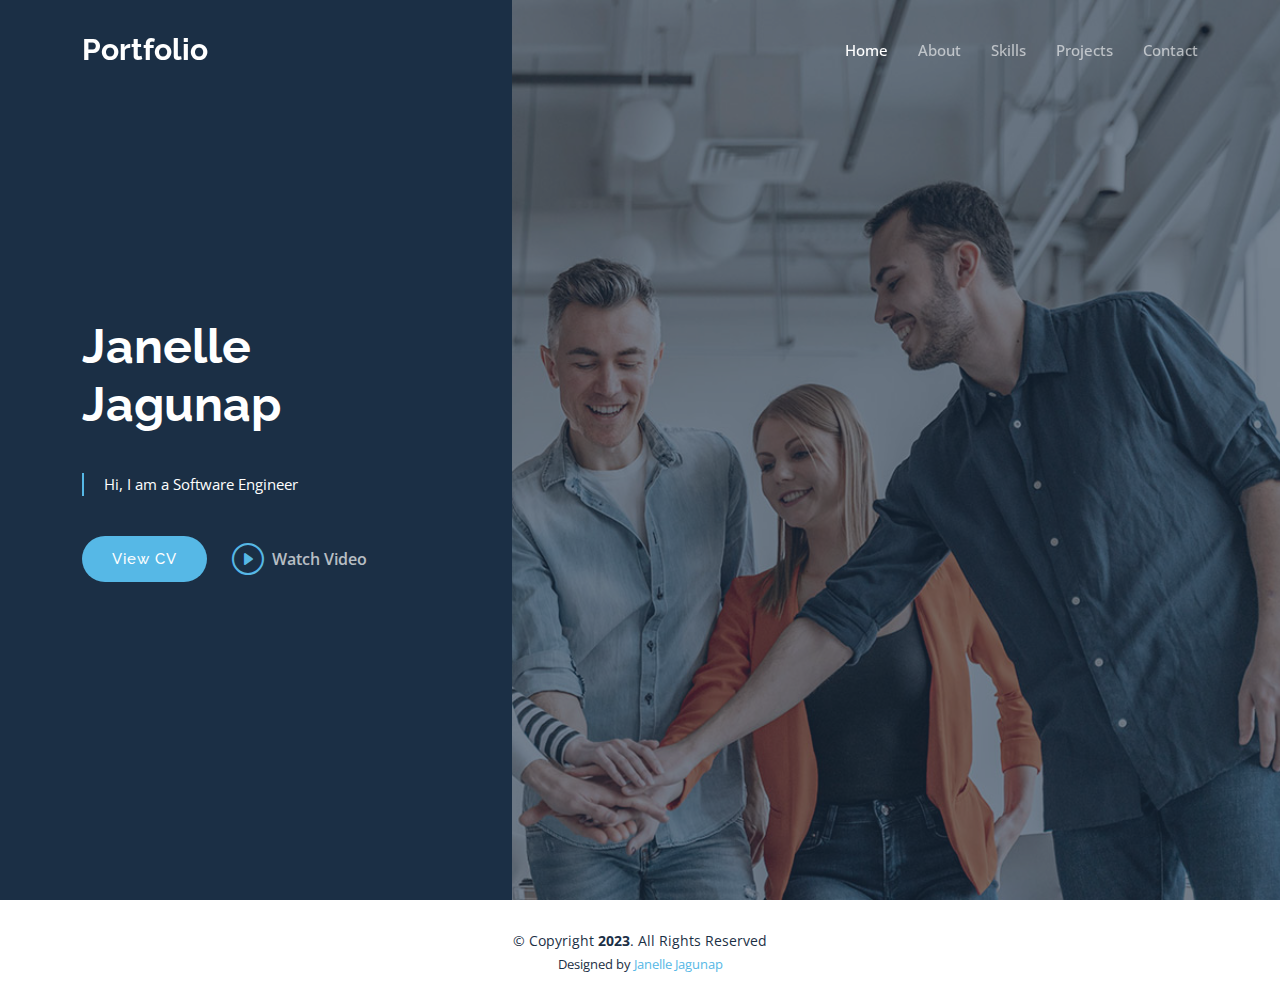
<file: index.html>
<!DOCTYPE html>
<html lang="en">

<head>
  <meta charset="utf-8">
  <meta content="width=device-width, initial-scale=1.0" name="viewport">

  <title>Nova Bootstrap Template - Index</title>
  <meta content="" name="description">
  <meta content="" name="keywords">

  <!-- Favicons -->
  <link href="assets/img/favicon.png" rel="icon">
  <link href="assets/img/apple-touch-icon.png" rel="apple-touch-icon">

  <!-- Google Fonts -->
  <link rel="preconnect" href="https://fonts.googleapis.com">
  <link rel="preconnect" href="https://fonts.gstatic.com" crossorigin>
  <link href="https://fonts.googleapis.com/css2?family=Open+Sans:ital,wght@0,300;0,400;0,500;0,600;0,700;1,300;1,400;1,600;1,700&family=Montserrat:ital,wght@0,300;0,400;0,500;0,600;0,700;1,300;1,400;1,500;1,600;1,700&family=Raleway:ital,wght@0,300;0,400;0,500;0,600;0,700;1,300;1,400;1,500;1,600;1,700&display=swap" rel="stylesheet">

  <!-- Vendor CSS Files -->
  <link href="assets/vendor/bootstrap/css/bootstrap.min.css" rel="stylesheet">
  <link href="assets/vendor/bootstrap-icons/bootstrap-icons.css" rel="stylesheet">
  <link href="assets/vendor/aos/aos.css" rel="stylesheet">
  <link href="assets/vendor/glightbox/css/glightbox.min.css" rel="stylesheet">
  <link href="assets/vendor/swiper/swiper-bundle.min.css" rel="stylesheet">
  <link href="assets/vendor/remixicon/remixicon.css" rel="stylesheet">

  <!-- Template Main CSS File -->
  <link href="assets/css/main.css" rel="stylesheet">

  <!-- =======================================================
  * Template Name: Nova
  * Updated: May 30 2023 with Bootstrap v5.3.0
  * Template URL: https://bootstrapmade.com/nova-bootstrap-business-template/
  * Author: BootstrapMade.com
  * License: https://bootstrapmade.com/license/
  ======================================================== -->
</head>

<body class="page-index">

  <!-- ======= Header ======= -->
  <header id="header" class="header d-flex align-items-center fixed-top">
    <div class="container-fluid container-xl d-flex align-items-center justify-content-between">

      <a href="index.html" class="logo d-flex align-items-center">
        <!-- Uncomment the line below if you also wish to use an image logo -->
        <!-- <img src="assets/img/logo.png" alt=""> -->
        <h1 class="d-flex align-items-center">Portfolio</h1>
      </a>

      <i class="mobile-nav-toggle mobile-nav-show bi bi-list"></i>
      <i class="mobile-nav-toggle mobile-nav-hide d-none bi bi-x"></i>

      <nav id="navbar" class="navbar">
        <ul>
          <li><a href="index.html" class="active">Home</a></li>
          <li><a href="about.html">About</a></li>
          <li><a href="services.html">Skills</a></li>
          <li><a href="portfolio.html">Projects</a></li>
          <li><a href="contact.html">Contact</a></li>
        </ul>
      </nav><!-- .navbar -->

    </div>
  </header><!-- End Header -->

  <!-- ======= Hero Section ======= -->
  <section id="hero" class="hero d-flex align-items-center">
    <div class="container">
      <div class="row">
        <div class="col-xl-4">
          <h2 data-aos="fade-up"> Janelle Jagunap</h2>
          <blockquote data-aos="fade-up" data-aos-delay="100">
            <p>Hi, I am a Software Engineer</p>
          </blockquote>
          <div class="d-flex" data-aos="fade-up" data-aos-delay="200">
            <a href="https://drive.google.com/file/d/1k8zOJqE5n8n_N4q9RWikCZryWAJPJCgt/view?usp=sharing" class="btn-get-started" target="blank">View CV</a>
            <a href="https://drive.google.com/file/d/1TNHRCyBUhWG8cwaCWx7XZGAjeB6vs4C3/view?usp=sharing" class="glightbox btn-watch-video d-flex align-items-center"><i class="bi bi-play-circle" target="blank"></i><span>Watch Video</span></a>
          </div>

        </div>
      </div>
    </div>
  </section><!-- End Hero Section -->

  <main id="main">

  </main><!-- End #main -->

  <!-- ======= Footer ======= -->
  <footer id="footer" class="footer">
    <div class="footer-legal">
      <div class="container">
        <div class="copyright">
          &copy; Copyright <strong><span>2023</span></strong>. All Rights Reserved
        </div>
        <div class="credits">
          <!-- All the links in the footer should remain intact. -->
          <!-- You can delete the links only if you purchased the pro version. -->
          <!-- Licensing information: https://bootstrapmade.com/license/ -->
          <!-- Purchase the pro version with working PHP/AJAX contact form: https://bootstrapmade.com/nova-bootstrap-business-template/ -->
          Designed by <a href="https://bootstrapmade.com/">Janelle Jagunap</a>
        </div>
      </div>
    </div>
  </footer><!-- End Footer -->

  <a href="#" class="scroll-top d-flex align-items-center justify-content-center"><i class="bi bi-arrow-up-short"></i></a>

  <div id="preloader"></div>

  <!-- Vendor JS Files -->
  <script src="assets/vendor/bootstrap/js/bootstrap.bundle.min.js"></script>
  <script src="assets/vendor/aos/aos.js"></script>
  <script src="assets/vendor/glightbox/js/glightbox.min.js"></script>
  <script src="assets/vendor/swiper/swiper-bundle.min.js"></script>
  <script src="assets/vendor/isotope-layout/isotope.pkgd.min.js"></script>
  <script src="assets/vendor/php-email-form/validate.js"></script>

  <!-- Template Main JS File -->
  <script src="assets/js/main.js"></script>

</body>

</html>
</file>
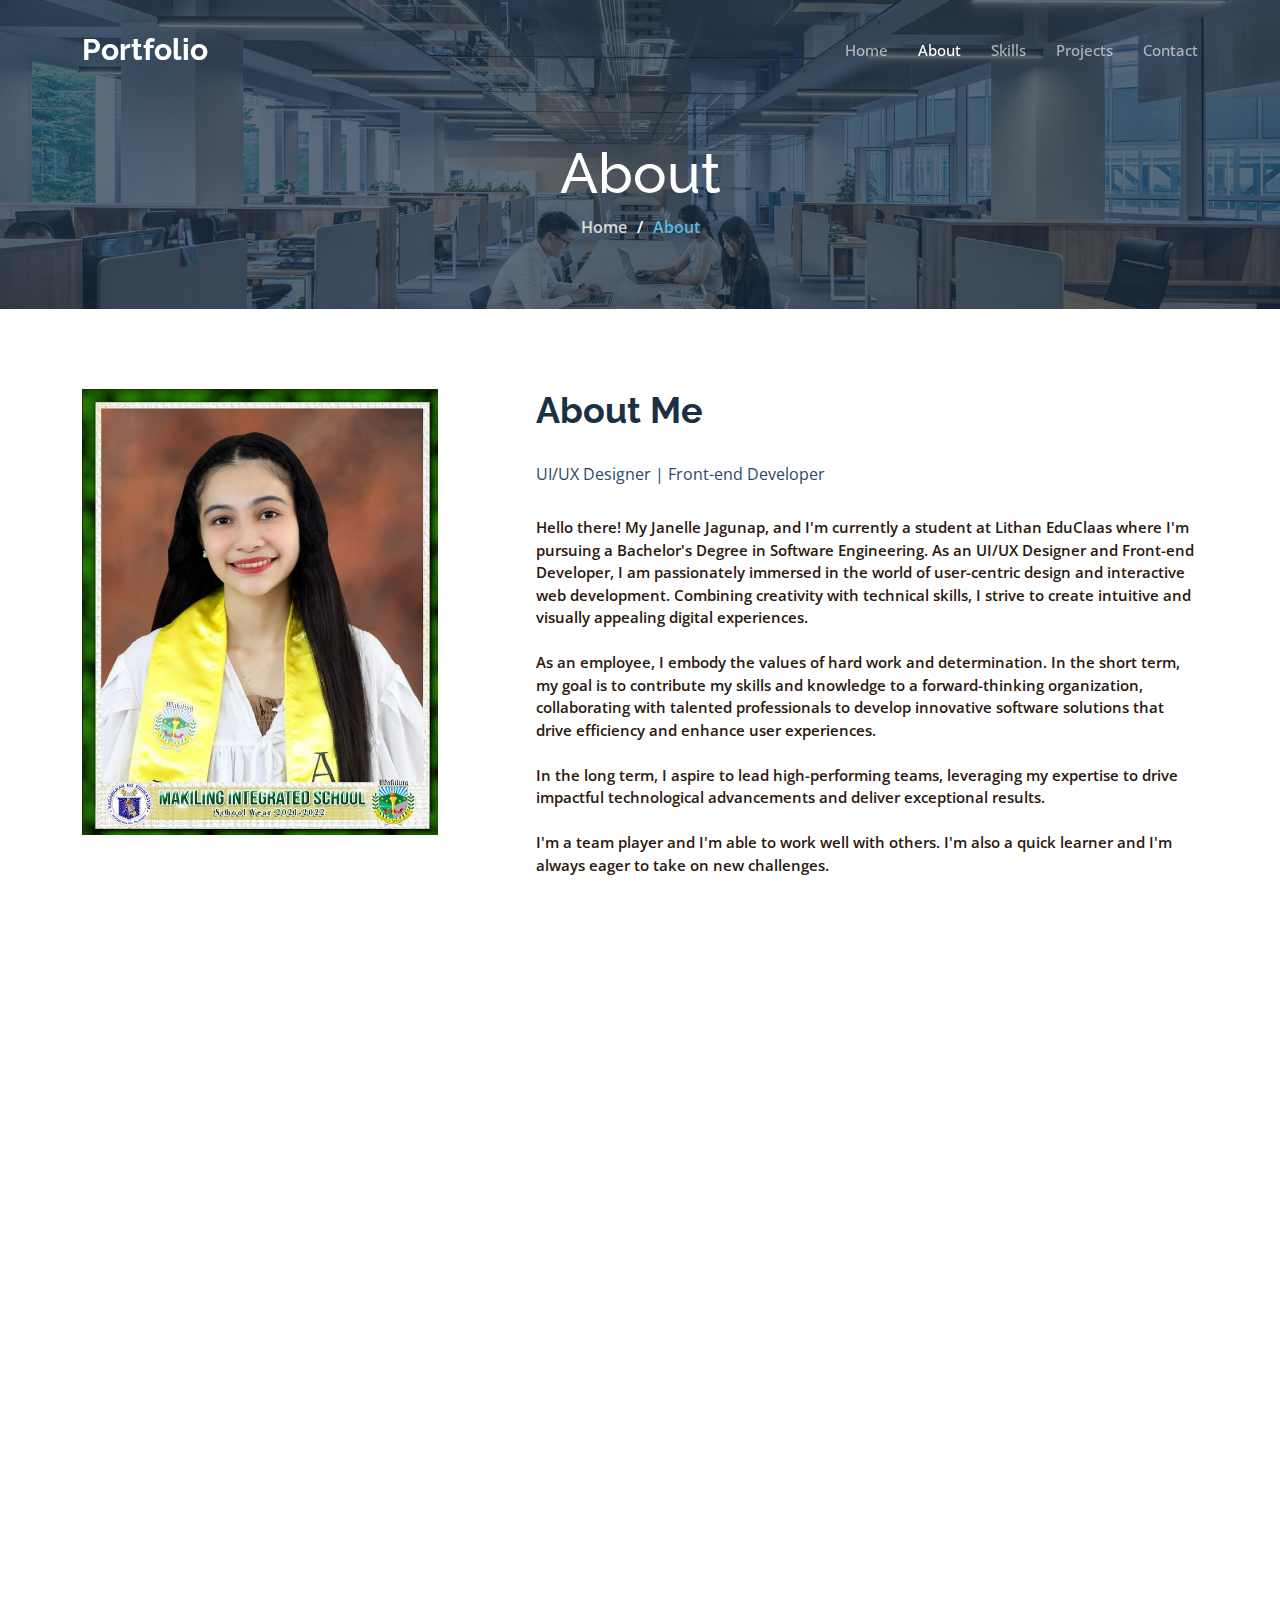
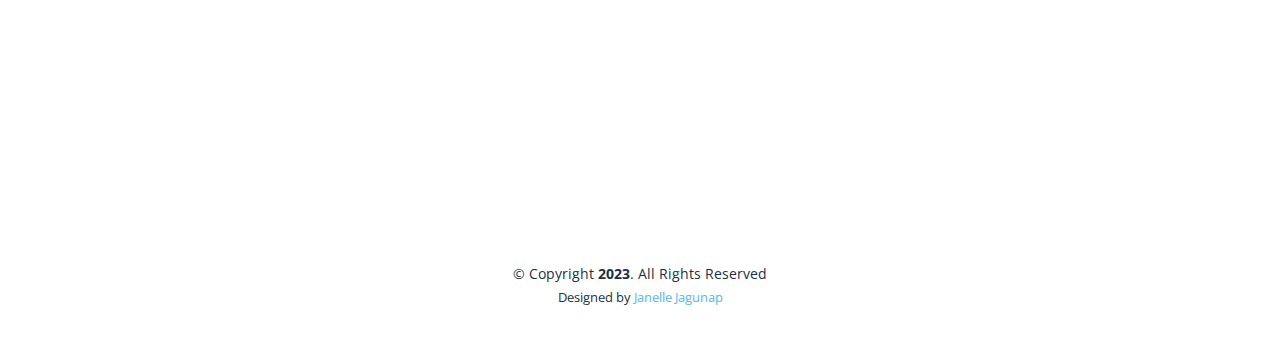
<file: about.html>
<!DOCTYPE html>
<html lang="en">

<head>
  <meta charset="utf-8">
  <meta content="width=device-width, initial-scale=1.0" name="viewport">

  <title>Nova Bootstrap Template - About</title>
  <meta content="" name="description">
  <meta content="" name="keywords">

  <!-- Favicons -->
  <link href="assets/img/favicon.png" rel="icon">
  <link href="assets/img/apple-touch-icon.png" rel="apple-touch-icon">

  <!-- Google Fonts -->
  <link rel="preconnect" href="https://fonts.googleapis.com">
  <link rel="preconnect" href="https://fonts.gstatic.com" crossorigin>
  <link href="https://fonts.googleapis.com/css2?family=Open+Sans:ital,wght@0,300;0,400;0,500;0,600;0,700;1,300;1,400;1,600;1,700&family=Montserrat:ital,wght@0,300;0,400;0,500;0,600;0,700;1,300;1,400;1,500;1,600;1,700&family=Raleway:ital,wght@0,300;0,400;0,500;0,600;0,700;1,300;1,400;1,500;1,600;1,700&display=swap" rel="stylesheet">

  <!-- Vendor CSS Files -->
  <link href="assets/vendor/bootstrap/css/bootstrap.min.css" rel="stylesheet">
  <link href="assets/vendor/bootstrap-icons/bootstrap-icons.css" rel="stylesheet">
  <link href="assets/vendor/aos/aos.css" rel="stylesheet">
  <link href="assets/vendor/glightbox/css/glightbox.min.css" rel="stylesheet">
  <link href="assets/vendor/swiper/swiper-bundle.min.css" rel="stylesheet">
  <link href="assets/vendor/remixicon/remixicon.css" rel="stylesheet">

  <!-- Template Main CSS File -->
  <link href="assets/css/main.css" rel="stylesheet">

  <!-- =======================================================
  * Template Name: Nova
  * Updated: May 30 2023 with Bootstrap v5.3.0
  * Template URL: https://bootstrapmade.com/nova-bootstrap-business-template/
  * Author: BootstrapMade.com
  * License: https://bootstrapmade.com/license/
  ======================================================== -->
</head>

<body class="page-about">

  <!-- ======= Header ======= -->
  <header id="header" class="header d-flex align-items-center fixed-top">
    <div class="container-fluid container-xl d-flex align-items-center justify-content-between">

      <a href="index.html" class="logo d-flex align-items-center">
        <!-- Uncomment the line below if you also wish to use an image logo -->
        <!-- <img src="assets/img/logo.png" alt=""> -->
        <h1 class="d-flex align-items-center">Portfolio</h1>
      </a>

      <i class="mobile-nav-toggle mobile-nav-show bi bi-list"></i>
      <i class="mobile-nav-toggle mobile-nav-hide d-none bi bi-x"></i>

      <nav id="navbar" class="navbar">
        <ul>
          <li><a href="index.html">Home</a></li>
          <li><a href="about.html" class="active">About</a></li>
          <li><a href="services.html">Skills</a></li>
          <li><a href="portfolio.html">Projects</a></li>
          <li><a href="contact.html">Contact</a></li>
        </ul>
      </nav><!-- .navbar -->

    </div>
  </header><!-- End Header -->

  <main id="main">

    <!-- ======= Breadcrumbs ======= -->
    <div class="breadcrumbs d-flex align-items-center" style="background-image: url('assets/img/about-header.jpg');">
      <div class="container position-relative d-flex flex-column align-items-center">

        <h2>About</h2>
        <ol>
          <li><a href="index.html">Home</a></li>
          <li>About</li>
        </ol>

      </div>
    </div><!-- End Breadcrumbs -->

    <!-- ======= About Section ======= -->
    <section id="about" class="about">
      <div class="container" data-aos="fade-up">

        <div class="row gy-4" data-aos="fade-up">
          <div class="col-lg-4">
            <img src="assets/img/Janelle Jagunap.png" class="img-fluid" alt="">
          </div>
          <div class="col-lg-8">
            <div class="content ps-lg-5">
              <h3> About Me</h3>
              <p>
                UI/UX Designer | Front-end Developer
              </p>
              <ul>
                <li>Hello there! My Janelle Jagunap, and I'm currently a student at Lithan EduClaas where I'm pursuing a Bachelor's Degree in Software Engineering.
                  As an UI/UX Designer and Front-end Developer, I am passionately immersed in the world of user-centric design and interactive web development. 
                  Combining creativity with technical skills, I strive to create intuitive and visually appealing digital experiences. <br>

                  <br> As an employee, I embody the values of hard work and determination. In the short term, my goal is to contribute my skills and knowledge to a forward-thinking organization, 
                  collaborating with talented professionals to develop innovative software solutions that drive efficiency and enhance user experiences. <br>
                  
                  <br>In the long term, I aspire to lead high-performing teams, leveraging my expertise to drive impactful technological advancements and deliver exceptional results. <br>

                 <br> I'm a team player and I'm able to work well with others. I'm also a quick learner and I'm always eager to take on new challenges. <br> 
                   </li>
              </ul>
            </div>
          </div>
        </div>

      </div>
    </section><!-- End About Section -->

    <!-- ======= Why Choose Us Section ======= -->
    <section id="why-us" class="why-us">
      <div class="container" data-aos="fade-up">

        <div class="section-header">
          <h2>Education</h2>

        </div>

        <div class="row g-0" data-aos="fade-up" data-aos-delay="200">

          <div class="col-xl-5 img-bg" style="background-image: url('assets/img/lithansingapore.jpg')"></div>
          <div class="col-xl-7 slides  position-relative">

            <div class="slides-1 swiper">
              <div class="swiper-wrapper">

                <div class="swiper-slide">
                  <div class="item">
                    <h3 class="mb-3">DepEd Makiling Integrated School</h3>
                    <h4 class="mb-3">2016-2022</h4>
                    <p>At Makiling Integrated School, I was encouraged to embrace a love for learning, engage in meaningful experiences, and develop the skills and values necessary for my personal and academic success.
                      The education incorporates a balance of core subjects, elective subjects, specialized subjects, and prctical experiences to ensure a well-rounded education.
                    </p>
                  </div>
                </div><!-- End slide item -->

                <div class="swiper-slide">
                  <div class="item">
                    <h3 class="mb-3">Makiling Integrated School - Calamba</h3>
                    <h4 class="mb-3">2022-2022</h4>
                    <p>At Makiling Integrated School, I have studied the Accountancy in Business Management (ABM) Strand, which focuses on providing students with a strong foundation in business entrepreneurship.
                      Throughout their senior high school journey, I have engaged in various learning activities and opportunities that contributed to my academic and personal growth.
                    </p>
                  </div>
                </div><!-- End slide item -->

                <div class="swiper-slide">
                  <div class="item">
                    <h3 class="mb-3">Lithan EduClaas</h3>
                    <h4 class="mb-3">2023 - Present</h4>
                    <p>At Lithan EduClaas, I have gained valauble insights into various aspects of technology, including programming, software development, and data analysis and many more. 
                      This education has provided me with a strong foundation to pursue my career aspirations and make a positive impact in the tech industry.
                    </p>
                  </div>
                </div><!-- End slide item -->

              </div>
              <div class="swiper-pagination"></div>
            </div>
            <div class="swiper-button-prev"></div>
            <div class="swiper-button-next"></div>
          </div>

        </div>

      </div>
    </section><!-- End Why Choose Us Section -->

  </main><!-- End #main -->

  <!-- ======= Footer ======= -->
  <footer id="footer" class="footer">
    <div class="footer-legal">
      <div class="container">
        <div class="copyright">
          &copy; Copyright <strong><span>2023</span></strong>. All Rights Reserved
        </div>
        <div class="credits">
          <!-- All the links in the footer should remain intact. -->
          <!-- You can delete the links only if you purchased the pro version. -->
          <!-- Licensing information: https://bootstrapmade.com/license/ -->
          <!-- Purchase the pro version with working PHP/AJAX contact form: https://bootstrapmade.com/nova-bootstrap-business-template/ -->
          Designed by <a href="https://bootstrapmade.com/">Janelle Jagunap</a>
        </div>
      </div>
    </div>
  </footer><!-- End Footer --><!-- End Footer -->

  <a href="#" class="scroll-top d-flex align-items-center justify-content-center"><i class="bi bi-arrow-up-short"></i></a>

  <div id="preloader"></div>

  <!-- Vendor JS Files -->
  <script src="assets/vendor/bootstrap/js/bootstrap.bundle.min.js"></script>
  <script src="assets/vendor/aos/aos.js"></script>
  <script src="assets/vendor/glightbox/js/glightbox.min.js"></script>
  <script src="assets/vendor/swiper/swiper-bundle.min.js"></script>
  <script src="assets/vendor/isotope-layout/isotope.pkgd.min.js"></script>
  <script src="assets/vendor/php-email-form/validate.js"></script>

  <!-- Template Main JS File -->
  <script src="assets/js/main.js"></script>

</body>

</html>
</file>
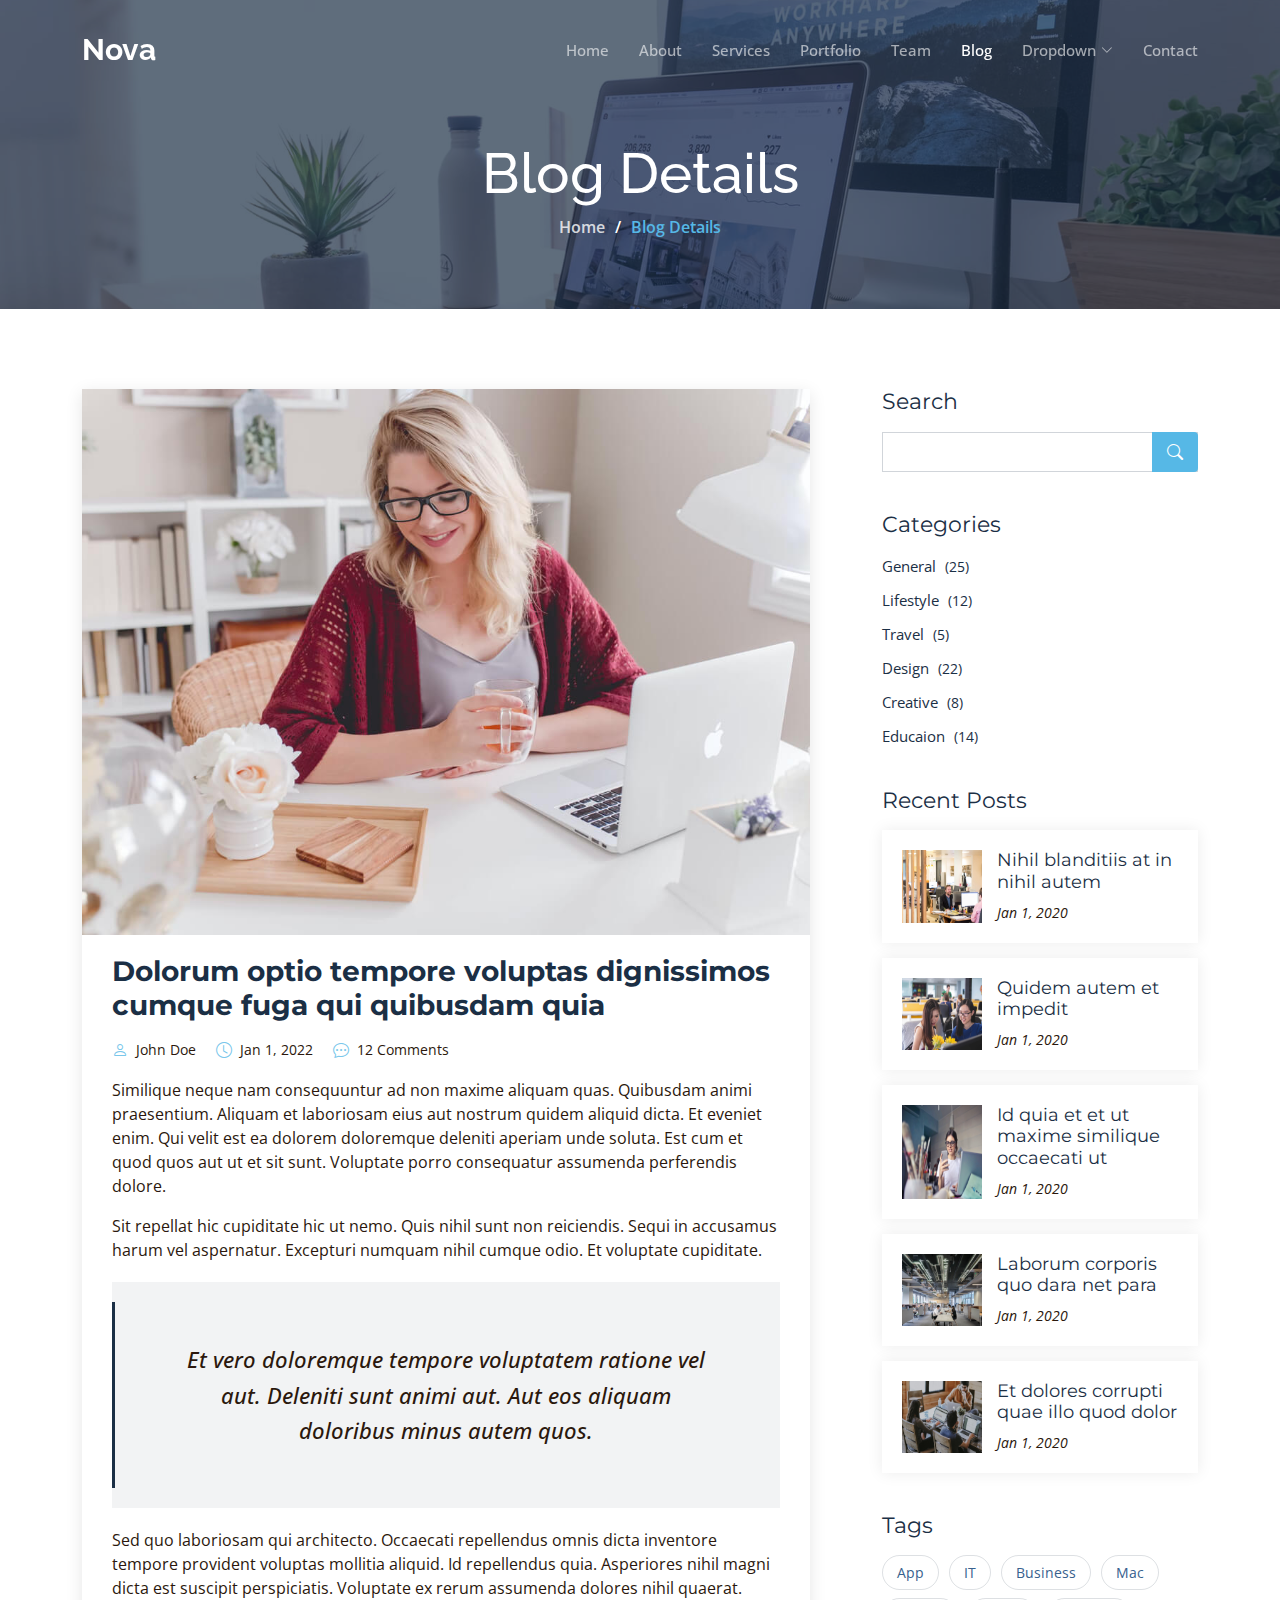
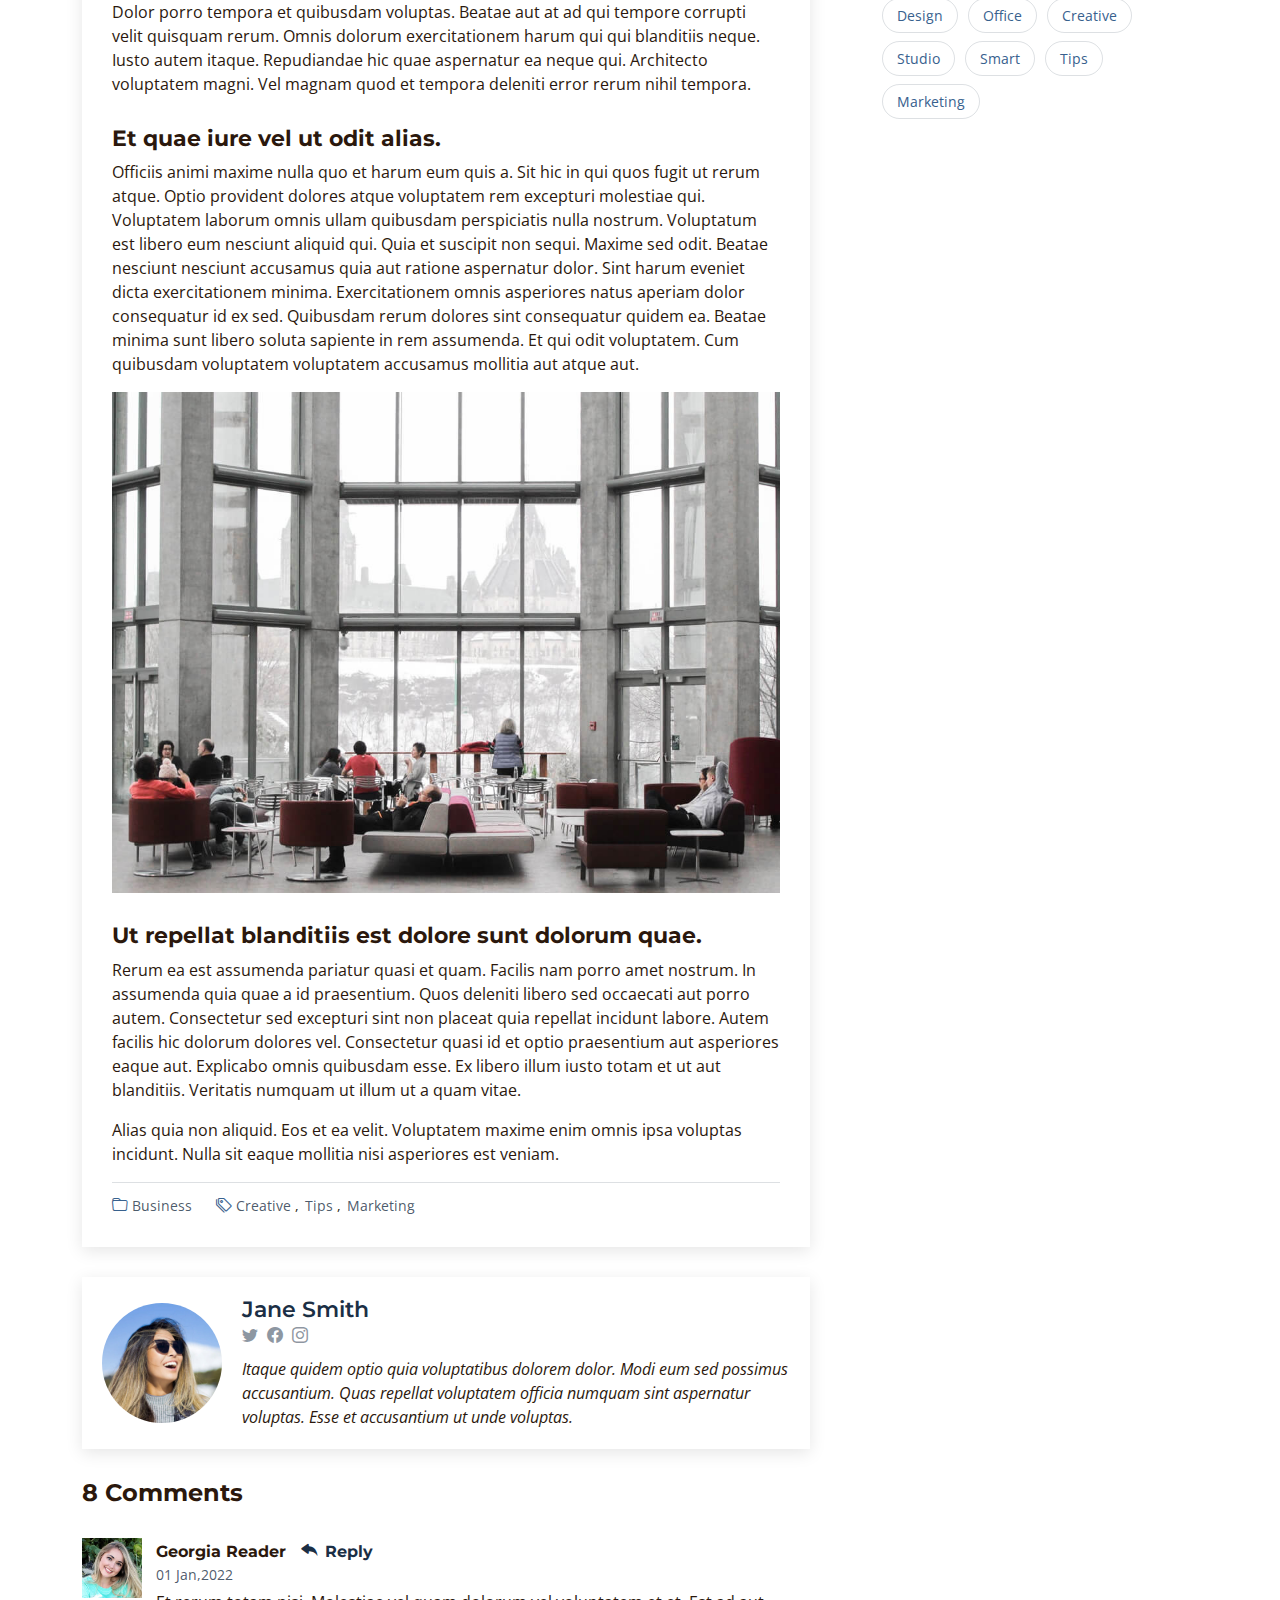
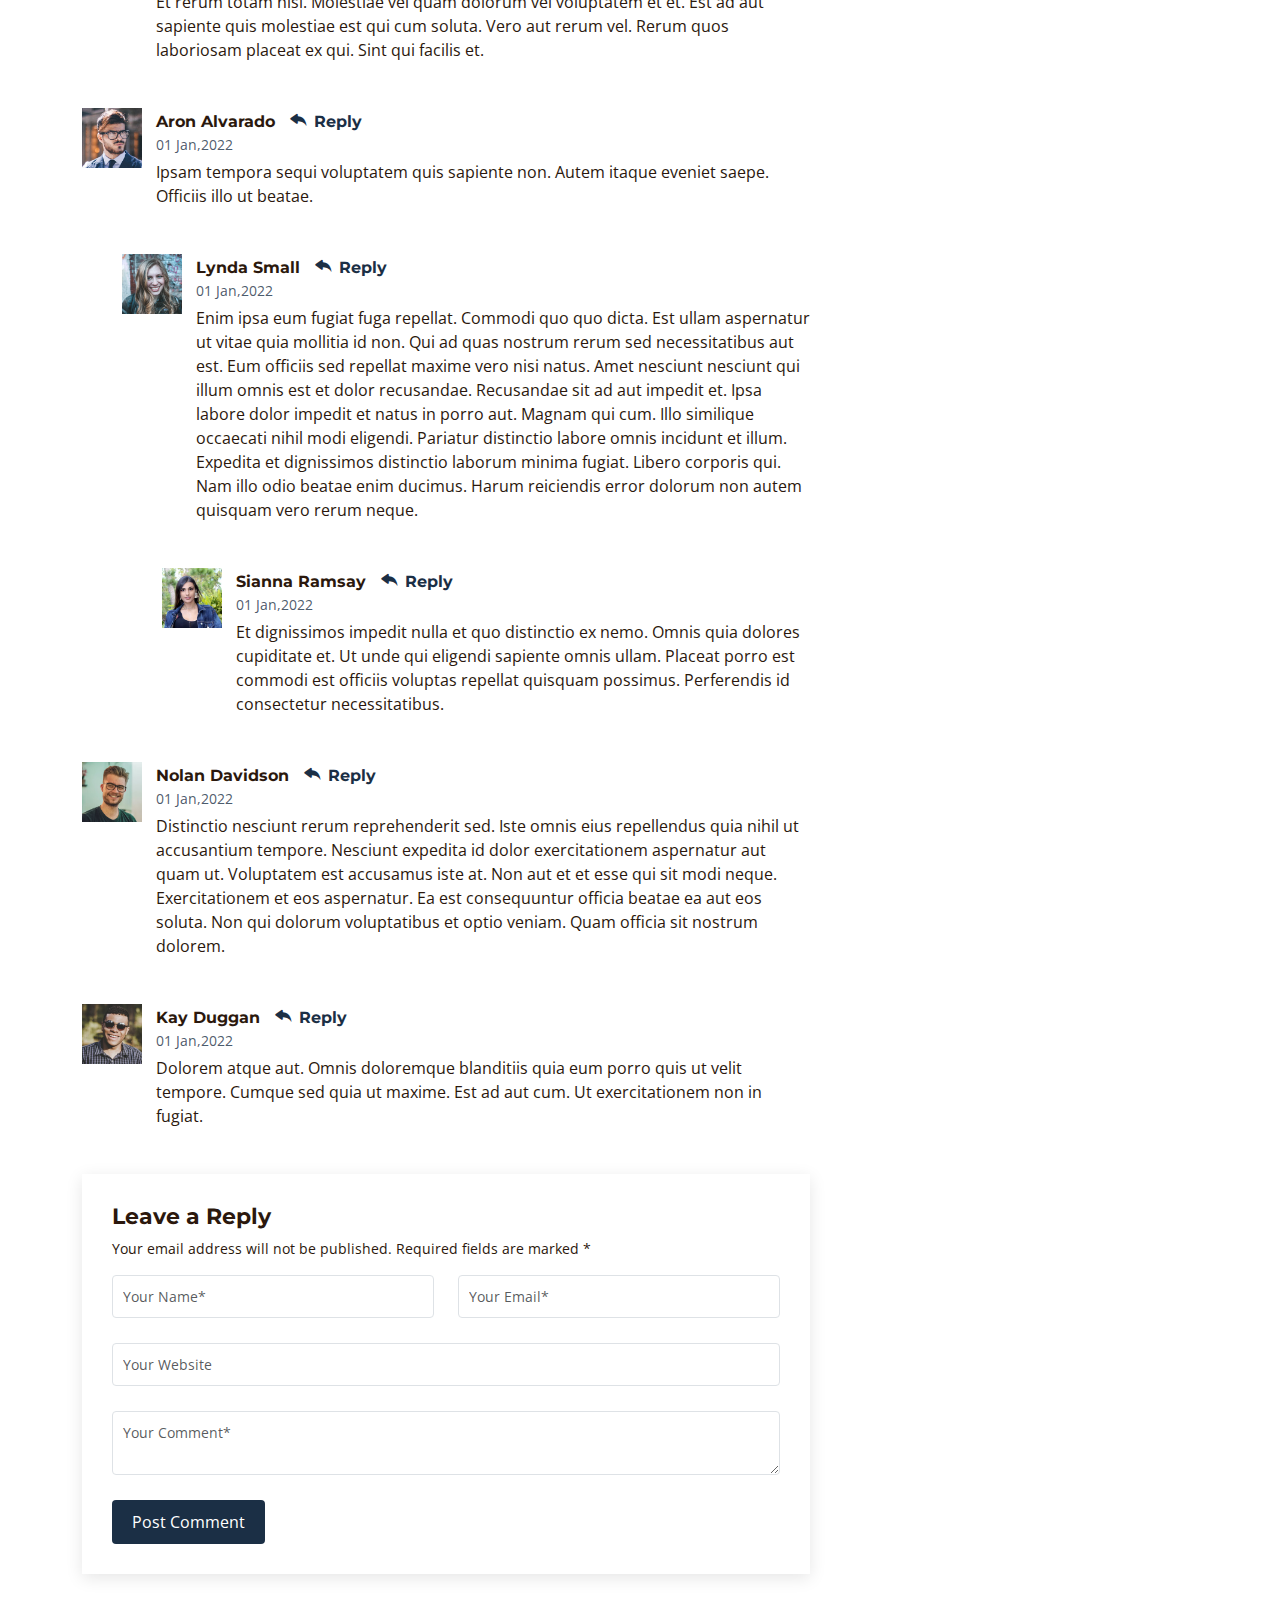
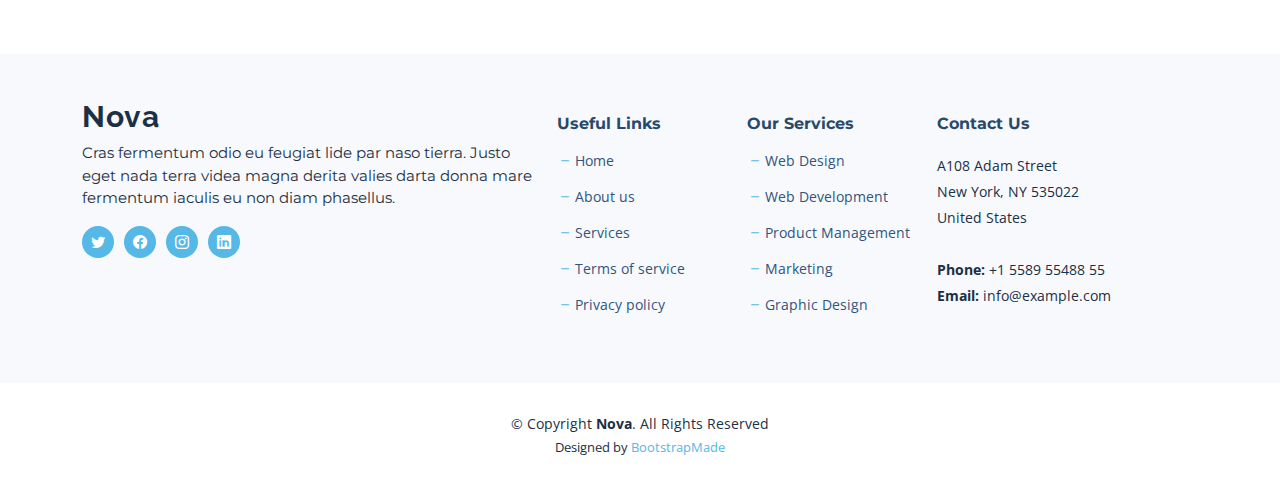
<file: blog-details.html>
<!DOCTYPE html>
<html lang="en">

<head>
  <meta charset="utf-8">
  <meta content="width=device-width, initial-scale=1.0" name="viewport">

  <title>Nova Bootstrap Template - Blog</title>
  <meta content="" name="description">
  <meta content="" name="keywords">

  <!-- Favicons -->
  <link href="assets/img/favicon.png" rel="icon">
  <link href="assets/img/apple-touch-icon.png" rel="apple-touch-icon">

  <!-- Google Fonts -->
  <link rel="preconnect" href="https://fonts.googleapis.com">
  <link rel="preconnect" href="https://fonts.gstatic.com" crossorigin>
  <link href="https://fonts.googleapis.com/css2?family=Open+Sans:ital,wght@0,300;0,400;0,500;0,600;0,700;1,300;1,400;1,600;1,700&family=Montserrat:ital,wght@0,300;0,400;0,500;0,600;0,700;1,300;1,400;1,500;1,600;1,700&family=Raleway:ital,wght@0,300;0,400;0,500;0,600;0,700;1,300;1,400;1,500;1,600;1,700&display=swap" rel="stylesheet">

  <!-- Vendor CSS Files -->
  <link href="assets/vendor/bootstrap/css/bootstrap.min.css" rel="stylesheet">
  <link href="assets/vendor/bootstrap-icons/bootstrap-icons.css" rel="stylesheet">
  <link href="assets/vendor/aos/aos.css" rel="stylesheet">
  <link href="assets/vendor/glightbox/css/glightbox.min.css" rel="stylesheet">
  <link href="assets/vendor/swiper/swiper-bundle.min.css" rel="stylesheet">
  <link href="assets/vendor/remixicon/remixicon.css" rel="stylesheet">

  <!-- Template Main CSS File -->
  <link href="assets/css/main.css" rel="stylesheet">

  <!-- =======================================================
  * Template Name: Nova
  * Updated: May 30 2023 with Bootstrap v5.3.0
  * Template URL: https://bootstrapmade.com/nova-bootstrap-business-template/
  * Author: BootstrapMade.com
  * License: https://bootstrapmade.com/license/
  ======================================================== -->
</head>

<body class="page-blog">

  <!-- ======= Header ======= -->
  <header id="header" class="header d-flex align-items-center fixed-top">
    <div class="container-fluid container-xl d-flex align-items-center justify-content-between">

      <a href="index.html" class="logo d-flex align-items-center">
        <!-- Uncomment the line below if you also wish to use an image logo -->
        <!-- <img src="assets/img/logo.png" alt=""> -->
        <h1 class="d-flex align-items-center">Nova</h1>
      </a>

      <i class="mobile-nav-toggle mobile-nav-show bi bi-list"></i>
      <i class="mobile-nav-toggle mobile-nav-hide d-none bi bi-x"></i>

      <nav id="navbar" class="navbar">
        <ul>
          <li><a href="index.html">Home</a></li>
          <li><a href="about.html">About</a></li>
          <li><a href="services.html">Services</a></li>
          <li><a href="portfolio.html">Portfolio</a></li>
          <li><a href="team.html">Team</a></li>
          <li><a href="blog.html" class="active">Blog</a></li>
          <li class="dropdown"><a href="#"><span>Dropdown</span> <i class="bi bi-chevron-down dropdown-indicator"></i></a>
            <ul>
              <li><a href="#">Dropdown 1</a></li>
              <li class="dropdown"><a href="#"><span>Deep Dropdown</span> <i class="bi bi-chevron-down dropdown-indicator"></i></a>
                <ul>
                  <li><a href="#">Deep Dropdown 1</a></li>
                  <li><a href="#">Deep Dropdown 2</a></li>
                  <li><a href="#">Deep Dropdown 3</a></li>
                  <li><a href="#">Deep Dropdown 4</a></li>
                  <li><a href="#">Deep Dropdown 5</a></li>
                </ul>
              </li>
              <li><a href="#">Dropdown 2</a></li>
              <li><a href="#">Dropdown 3</a></li>
              <li><a href="#">Dropdown 4</a></li>
            </ul>
          </li>
          <li><a href="contact.html">Contact</a></li>
        </ul>
      </nav><!-- .navbar -->

    </div>
  </header><!-- End Header -->

  <main id="main">

    <!-- ======= Breadcrumbs ======= -->
    <div class="breadcrumbs d-flex align-items-center" style="background-image: url('assets/img/blog-header.jpg');">
      <div class="container position-relative d-flex flex-column align-items-center">

        <h2>Blog Details</h2>
        <ol>
          <li><a href="index.html">Home</a></li>
          <li>Blog Details</li>
        </ol>

      </div>
    </div><!-- End Breadcrumbs -->

    <!-- ======= Blog Details Section ======= -->
    <section id="blog" class="blog">
      <div class="container" data-aos="fade-up">

        <div class="row g-5">

          <div class="col-lg-8" data-aos="fade-up" data-aos-delay="200">

            <article class="blog-details">

              <div class="post-img">
                <img src="assets/img/blog/blog-1.jpg" alt="" class="img-fluid">
              </div>

              <h2 class="title">Dolorum optio tempore voluptas dignissimos cumque fuga qui quibusdam quia</h2>

              <div class="meta-top">
                <ul>
                  <li class="d-flex align-items-center"><i class="bi bi-person"></i> <a href="blog-details.html">John Doe</a></li>
                  <li class="d-flex align-items-center"><i class="bi bi-clock"></i> <a href="blog-details.html"><time datetime="2020-01-01">Jan 1, 2022</time></a></li>
                  <li class="d-flex align-items-center"><i class="bi bi-chat-dots"></i> <a href="blog-details.html">12 Comments</a></li>
                </ul>
              </div><!-- End meta top -->

              <div class="content">
                <p>
                  Similique neque nam consequuntur ad non maxime aliquam quas. Quibusdam animi praesentium. Aliquam et laboriosam eius aut nostrum quidem aliquid dicta.
                  Et eveniet enim. Qui velit est ea dolorem doloremque deleniti aperiam unde soluta. Est cum et quod quos aut ut et sit sunt. Voluptate porro consequatur assumenda perferendis dolore.
                </p>

                <p>
                  Sit repellat hic cupiditate hic ut nemo. Quis nihil sunt non reiciendis. Sequi in accusamus harum vel aspernatur. Excepturi numquam nihil cumque odio. Et voluptate cupiditate.
                </p>

                <blockquote>
                  <p>
                    Et vero doloremque tempore voluptatem ratione vel aut. Deleniti sunt animi aut. Aut eos aliquam doloribus minus autem quos.
                  </p>
                </blockquote>

                <p>
                  Sed quo laboriosam qui architecto. Occaecati repellendus omnis dicta inventore tempore provident voluptas mollitia aliquid. Id repellendus quia. Asperiores nihil magni dicta est suscipit perspiciatis. Voluptate ex rerum assumenda dolores nihil quaerat.
                  Dolor porro tempora et quibusdam voluptas. Beatae aut at ad qui tempore corrupti velit quisquam rerum. Omnis dolorum exercitationem harum qui qui blanditiis neque.
                  Iusto autem itaque. Repudiandae hic quae aspernatur ea neque qui. Architecto voluptatem magni. Vel magnam quod et tempora deleniti error rerum nihil tempora.
                </p>

                <h3>Et quae iure vel ut odit alias.</h3>
                <p>
                  Officiis animi maxime nulla quo et harum eum quis a. Sit hic in qui quos fugit ut rerum atque. Optio provident dolores atque voluptatem rem excepturi molestiae qui. Voluptatem laborum omnis ullam quibusdam perspiciatis nulla nostrum. Voluptatum est libero eum nesciunt aliquid qui.
                  Quia et suscipit non sequi. Maxime sed odit. Beatae nesciunt nesciunt accusamus quia aut ratione aspernatur dolor. Sint harum eveniet dicta exercitationem minima. Exercitationem omnis asperiores natus aperiam dolor consequatur id ex sed. Quibusdam rerum dolores sint consequatur quidem ea.
                  Beatae minima sunt libero soluta sapiente in rem assumenda. Et qui odit voluptatem. Cum quibusdam voluptatem voluptatem accusamus mollitia aut atque aut.
                </p>
                <img src="assets/img/blog/blog-inside-post.jpg" class="img-fluid" alt="">

                <h3>Ut repellat blanditiis est dolore sunt dolorum quae.</h3>
                <p>
                  Rerum ea est assumenda pariatur quasi et quam. Facilis nam porro amet nostrum. In assumenda quia quae a id praesentium. Quos deleniti libero sed occaecati aut porro autem. Consectetur sed excepturi sint non placeat quia repellat incidunt labore. Autem facilis hic dolorum dolores vel.
                  Consectetur quasi id et optio praesentium aut asperiores eaque aut. Explicabo omnis quibusdam esse. Ex libero illum iusto totam et ut aut blanditiis. Veritatis numquam ut illum ut a quam vitae.
                </p>
                <p>
                  Alias quia non aliquid. Eos et ea velit. Voluptatem maxime enim omnis ipsa voluptas incidunt. Nulla sit eaque mollitia nisi asperiores est veniam.
                </p>

              </div><!-- End post content -->

              <div class="meta-bottom">
                <i class="bi bi-folder"></i>
                <ul class="cats">
                  <li><a href="#">Business</a></li>
                </ul>

                <i class="bi bi-tags"></i>
                <ul class="tags">
                  <li><a href="#">Creative</a></li>
                  <li><a href="#">Tips</a></li>
                  <li><a href="#">Marketing</a></li>
                </ul>
              </div><!-- End meta bottom -->

            </article><!-- End blog post -->

            <div class="post-author d-flex align-items-center">
              <img src="assets/img/blog/blog-author.jpg" class="rounded-circle flex-shrink-0" alt="">
              <div>
                <h4>Jane Smith</h4>
                <div class="social-links">
                  <a href="https://twitters.com/#"><i class="bi bi-twitter"></i></a>
                  <a href="https://facebook.com/#"><i class="bi bi-facebook"></i></a>
                  <a href="https://instagram.com/#"><i class="biu bi-instagram"></i></a>
                </div>
                <p>
                  Itaque quidem optio quia voluptatibus dolorem dolor. Modi eum sed possimus accusantium. Quas repellat voluptatem officia numquam sint aspernatur voluptas. Esse et accusantium ut unde voluptas.
                </p>
              </div>
            </div><!-- End post author -->

            <div class="comments">

              <h4 class="comments-count">8 Comments</h4>

              <div id="comment-1" class="comment">
                <div class="d-flex">
                  <div class="comment-img"><img src="assets/img/blog/comments-1.jpg" alt=""></div>
                  <div>
                    <h5><a href="">Georgia Reader</a> <a href="#" class="reply"><i class="bi bi-reply-fill"></i> Reply</a></h5>
                    <time datetime="2020-01-01">01 Jan,2022</time>
                    <p>
                      Et rerum totam nisi. Molestiae vel quam dolorum vel voluptatem et et. Est ad aut sapiente quis molestiae est qui cum soluta.
                      Vero aut rerum vel. Rerum quos laboriosam placeat ex qui. Sint qui facilis et.
                    </p>
                  </div>
                </div>
              </div><!-- End comment #1 -->

              <div id="comment-2" class="comment">
                <div class="d-flex">
                  <div class="comment-img"><img src="assets/img/blog/comments-2.jpg" alt=""></div>
                  <div>
                    <h5><a href="">Aron Alvarado</a> <a href="#" class="reply"><i class="bi bi-reply-fill"></i> Reply</a></h5>
                    <time datetime="2020-01-01">01 Jan,2022</time>
                    <p>
                      Ipsam tempora sequi voluptatem quis sapiente non. Autem itaque eveniet saepe. Officiis illo ut beatae.
                    </p>
                  </div>
                </div>

                <div id="comment-reply-1" class="comment comment-reply">
                  <div class="d-flex">
                    <div class="comment-img"><img src="assets/img/blog/comments-3.jpg" alt=""></div>
                    <div>
                      <h5><a href="">Lynda Small</a> <a href="#" class="reply"><i class="bi bi-reply-fill"></i> Reply</a></h5>
                      <time datetime="2020-01-01">01 Jan,2022</time>
                      <p>
                        Enim ipsa eum fugiat fuga repellat. Commodi quo quo dicta. Est ullam aspernatur ut vitae quia mollitia id non. Qui ad quas nostrum rerum sed necessitatibus aut est. Eum officiis sed repellat maxime vero nisi natus. Amet nesciunt nesciunt qui illum omnis est et dolor recusandae.

                        Recusandae sit ad aut impedit et. Ipsa labore dolor impedit et natus in porro aut. Magnam qui cum. Illo similique occaecati nihil modi eligendi. Pariatur distinctio labore omnis incidunt et illum. Expedita et dignissimos distinctio laborum minima fugiat.

                        Libero corporis qui. Nam illo odio beatae enim ducimus. Harum reiciendis error dolorum non autem quisquam vero rerum neque.
                      </p>
                    </div>
                  </div>

                  <div id="comment-reply-2" class="comment comment-reply">
                    <div class="d-flex">
                      <div class="comment-img"><img src="assets/img/blog/comments-4.jpg" alt=""></div>
                      <div>
                        <h5><a href="">Sianna Ramsay</a> <a href="#" class="reply"><i class="bi bi-reply-fill"></i> Reply</a></h5>
                        <time datetime="2020-01-01">01 Jan,2022</time>
                        <p>
                          Et dignissimos impedit nulla et quo distinctio ex nemo. Omnis quia dolores cupiditate et. Ut unde qui eligendi sapiente omnis ullam. Placeat porro est commodi est officiis voluptas repellat quisquam possimus. Perferendis id consectetur necessitatibus.
                        </p>
                      </div>
                    </div>

                  </div><!-- End comment reply #2-->

                </div><!-- End comment reply #1-->

              </div><!-- End comment #2-->

              <div id="comment-3" class="comment">
                <div class="d-flex">
                  <div class="comment-img"><img src="assets/img/blog/comments-5.jpg" alt=""></div>
                  <div>
                    <h5><a href="">Nolan Davidson</a> <a href="#" class="reply"><i class="bi bi-reply-fill"></i> Reply</a></h5>
                    <time datetime="2020-01-01">01 Jan,2022</time>
                    <p>
                      Distinctio nesciunt rerum reprehenderit sed. Iste omnis eius repellendus quia nihil ut accusantium tempore. Nesciunt expedita id dolor exercitationem aspernatur aut quam ut. Voluptatem est accusamus iste at.
                      Non aut et et esse qui sit modi neque. Exercitationem et eos aspernatur. Ea est consequuntur officia beatae ea aut eos soluta. Non qui dolorum voluptatibus et optio veniam. Quam officia sit nostrum dolorem.
                    </p>
                  </div>
                </div>

              </div><!-- End comment #3 -->

              <div id="comment-4" class="comment">
                <div class="d-flex">
                  <div class="comment-img"><img src="assets/img/blog/comments-6.jpg" alt=""></div>
                  <div>
                    <h5><a href="">Kay Duggan</a> <a href="#" class="reply"><i class="bi bi-reply-fill"></i> Reply</a></h5>
                    <time datetime="2020-01-01">01 Jan,2022</time>
                    <p>
                      Dolorem atque aut. Omnis doloremque blanditiis quia eum porro quis ut velit tempore. Cumque sed quia ut maxime. Est ad aut cum. Ut exercitationem non in fugiat.
                    </p>
                  </div>
                </div>

              </div><!-- End comment #4 -->

              <div class="reply-form">

                <h4>Leave a Reply</h4>
                <p>Your email address will not be published. Required fields are marked * </p>
                <form action="">
                  <div class="row">
                    <div class="col-md-6 form-group">
                      <input name="name" type="text" class="form-control" placeholder="Your Name*">
                    </div>
                    <div class="col-md-6 form-group">
                      <input name="email" type="text" class="form-control" placeholder="Your Email*">
                    </div>
                  </div>
                  <div class="row">
                    <div class="col form-group">
                      <input name="website" type="text" class="form-control" placeholder="Your Website">
                    </div>
                  </div>
                  <div class="row">
                    <div class="col form-group">
                      <textarea name="comment" class="form-control" placeholder="Your Comment*"></textarea>
                    </div>
                  </div>
                  <button type="submit" class="btn btn-primary">Post Comment</button>

                </form>

              </div>

            </div><!-- End blog comments -->

          </div>

          <div class="col-lg-4" data-aos="fade-up" data-aos-delay="400">

            <div class="sidebar ps-lg-4">

              <div class="sidebar-item search-form">
                <h3 class="sidebar-title">Search</h3>
                <form action="" class="mt-3">
                  <input type="text">
                  <button type="submit"><i class="bi bi-search"></i></button>
                </form>
              </div><!-- End sidebar search formn-->

              <div class="sidebar-item categories">
                <h3 class="sidebar-title">Categories</h3>
                <ul class="mt-3">
                  <li><a href="#">General <span>(25)</span></a></li>
                  <li><a href="#">Lifestyle <span>(12)</span></a></li>
                  <li><a href="#">Travel <span>(5)</span></a></li>
                  <li><a href="#">Design <span>(22)</span></a></li>
                  <li><a href="#">Creative <span>(8)</span></a></li>
                  <li><a href="#">Educaion <span>(14)</span></a></li>
                </ul>
              </div><!-- End sidebar categories-->

              <div class="sidebar-item recent-posts">
                <h3 class="sidebar-title">Recent Posts</h3>

                <div class="mt-3">

                  <div class="post-item mt-3">
                    <img src="assets/img/blog/blog-recent-1.jpg" alt="" class="flex-shrink-0">
                    <div>
                      <h4><a href="blog-post.html">Nihil blanditiis at in nihil autem</a></h4>
                      <time datetime="2020-01-01">Jan 1, 2020</time>
                    </div>
                  </div><!-- End recent post item-->

                  <div class="post-item">
                    <img src="assets/img/blog/blog-recent-2.jpg" alt="" class="flex-shrink-0">
                    <div>
                      <h4><a href="blog-post.html">Quidem autem et impedit</a></h4>
                      <time datetime="2020-01-01">Jan 1, 2020</time>
                    </div>
                  </div><!-- End recent post item-->

                  <div class="post-item">
                    <img src="assets/img/blog/blog-recent-3.jpg" alt="" class="flex-shrink-0">
                    <div>
                      <h4><a href="blog-post.html">Id quia et et ut maxime similique occaecati ut</a></h4>
                      <time datetime="2020-01-01">Jan 1, 2020</time>
                    </div>
                  </div><!-- End recent post item-->

                  <div class="post-item">
                    <img src="assets/img/blog/blog-recent-4.jpg" alt="" class="flex-shrink-0">
                    <div>
                      <h4><a href="blog-post.html">Laborum corporis quo dara net para</a></h4>
                      <time datetime="2020-01-01">Jan 1, 2020</time>
                    </div>
                  </div><!-- End recent post item-->

                  <div class="post-item">
                    <img src="assets/img/blog/blog-recent-5.jpg" alt="" class="flex-shrink-0">
                    <div>
                      <h4><a href="blog-post.html">Et dolores corrupti quae illo quod dolor</a></h4>
                      <time datetime="2020-01-01">Jan 1, 2020</time>
                    </div>
                  </div><!-- End recent post item-->

                </div>

              </div><!-- End sidebar recent posts-->

              <div class="sidebar-item tags">
                <h3 class="sidebar-title">Tags</h3>
                <ul class="mt-3">
                  <li><a href="#">App</a></li>
                  <li><a href="#">IT</a></li>
                  <li><a href="#">Business</a></li>
                  <li><a href="#">Mac</a></li>
                  <li><a href="#">Design</a></li>
                  <li><a href="#">Office</a></li>
                  <li><a href="#">Creative</a></li>
                  <li><a href="#">Studio</a></li>
                  <li><a href="#">Smart</a></li>
                  <li><a href="#">Tips</a></li>
                  <li><a href="#">Marketing</a></li>
                </ul>
              </div><!-- End sidebar tags-->

            </div><!-- End Blog Sidebar -->

          </div>
        </div>

      </div>
    </section><!-- End Blog Details Section -->

  </main><!-- End #main -->

  <!-- ======= Footer ======= -->
  <footer id="footer" class="footer">

    <div class="footer-content">
      <div class="container">
        <div class="row gy-4">
          <div class="col-lg-5 col-md-12 footer-info">
            <a href="index.html" class="logo d-flex align-items-center">
              <span>Nova</span>
            </a>
            <p>Cras fermentum odio eu feugiat lide par naso tierra. Justo eget nada terra videa magna derita valies darta donna mare fermentum iaculis eu non diam phasellus.</p>
            <div class="social-links d-flex  mt-3">
              <a href="#" class="twitter"><i class="bi bi-twitter"></i></a>
              <a href="#" class="facebook"><i class="bi bi-facebook"></i></a>
              <a href="#" class="instagram"><i class="bi bi-instagram"></i></a>
              <a href="#" class="linkedin"><i class="bi bi-linkedin"></i></a>
            </div>
          </div>

          <div class="col-lg-2 col-6 footer-links">
            <h4>Useful Links</h4>
            <ul>
              <li><i class="bi bi-dash"></i> <a href="#">Home</a></li>
              <li><i class="bi bi-dash"></i> <a href="#">About us</a></li>
              <li><i class="bi bi-dash"></i> <a href="#">Services</a></li>
              <li><i class="bi bi-dash"></i> <a href="#">Terms of service</a></li>
              <li><i class="bi bi-dash"></i> <a href="#">Privacy policy</a></li>
            </ul>
          </div>

          <div class="col-lg-2 col-6 footer-links">
            <h4>Our Services</h4>
            <ul>
              <li><i class="bi bi-dash"></i> <a href="#">Web Design</a></li>
              <li><i class="bi bi-dash"></i> <a href="#">Web Development</a></li>
              <li><i class="bi bi-dash"></i> <a href="#">Product Management</a></li>
              <li><i class="bi bi-dash"></i> <a href="#">Marketing</a></li>
              <li><i class="bi bi-dash"></i> <a href="#">Graphic Design</a></li>
            </ul>
          </div>

          <div class="col-lg-3 col-md-12 footer-contact text-center text-md-start">
            <h4>Contact Us</h4>
            <p>
              A108 Adam Street <br>
              New York, NY 535022<br>
              United States <br><br>
              <strong>Phone:</strong> +1 5589 55488 55<br>
              <strong>Email:</strong> info@example.com<br>
            </p>

          </div>

        </div>
      </div>
    </div>

    <div class="footer-legal">
      <div class="container">
        <div class="copyright">
          &copy; Copyright <strong><span>Nova</span></strong>. All Rights Reserved
        </div>
        <div class="credits">
          <!-- All the links in the footer should remain intact. -->
          <!-- You can delete the links only if you purchased the pro version. -->
          <!-- Licensing information: https://bootstrapmade.com/license/ -->
          <!-- Purchase the pro version with working PHP/AJAX contact form: https://bootstrapmade.com/nova-bootstrap-business-template/ -->
          Designed by <a href="https://bootstrapmade.com/">BootstrapMade</a>
        </div>
      </div>
    </div>
  </footer><!-- End Footer --><!-- End Footer -->

  <a href="#" class="scroll-top d-flex align-items-center justify-content-center"><i class="bi bi-arrow-up-short"></i></a>

  <div id="preloader"></div>

  <!-- Vendor JS Files -->
  <script src="assets/vendor/bootstrap/js/bootstrap.bundle.min.js"></script>
  <script src="assets/vendor/aos/aos.js"></script>
  <script src="assets/vendor/glightbox/js/glightbox.min.js"></script>
  <script src="assets/vendor/swiper/swiper-bundle.min.js"></script>
  <script src="assets/vendor/isotope-layout/isotope.pkgd.min.js"></script>
  <script src="assets/vendor/php-email-form/validate.js"></script>

  <!-- Template Main JS File -->
  <script src="assets/js/main.js"></script>

</body>

</html>
</file>
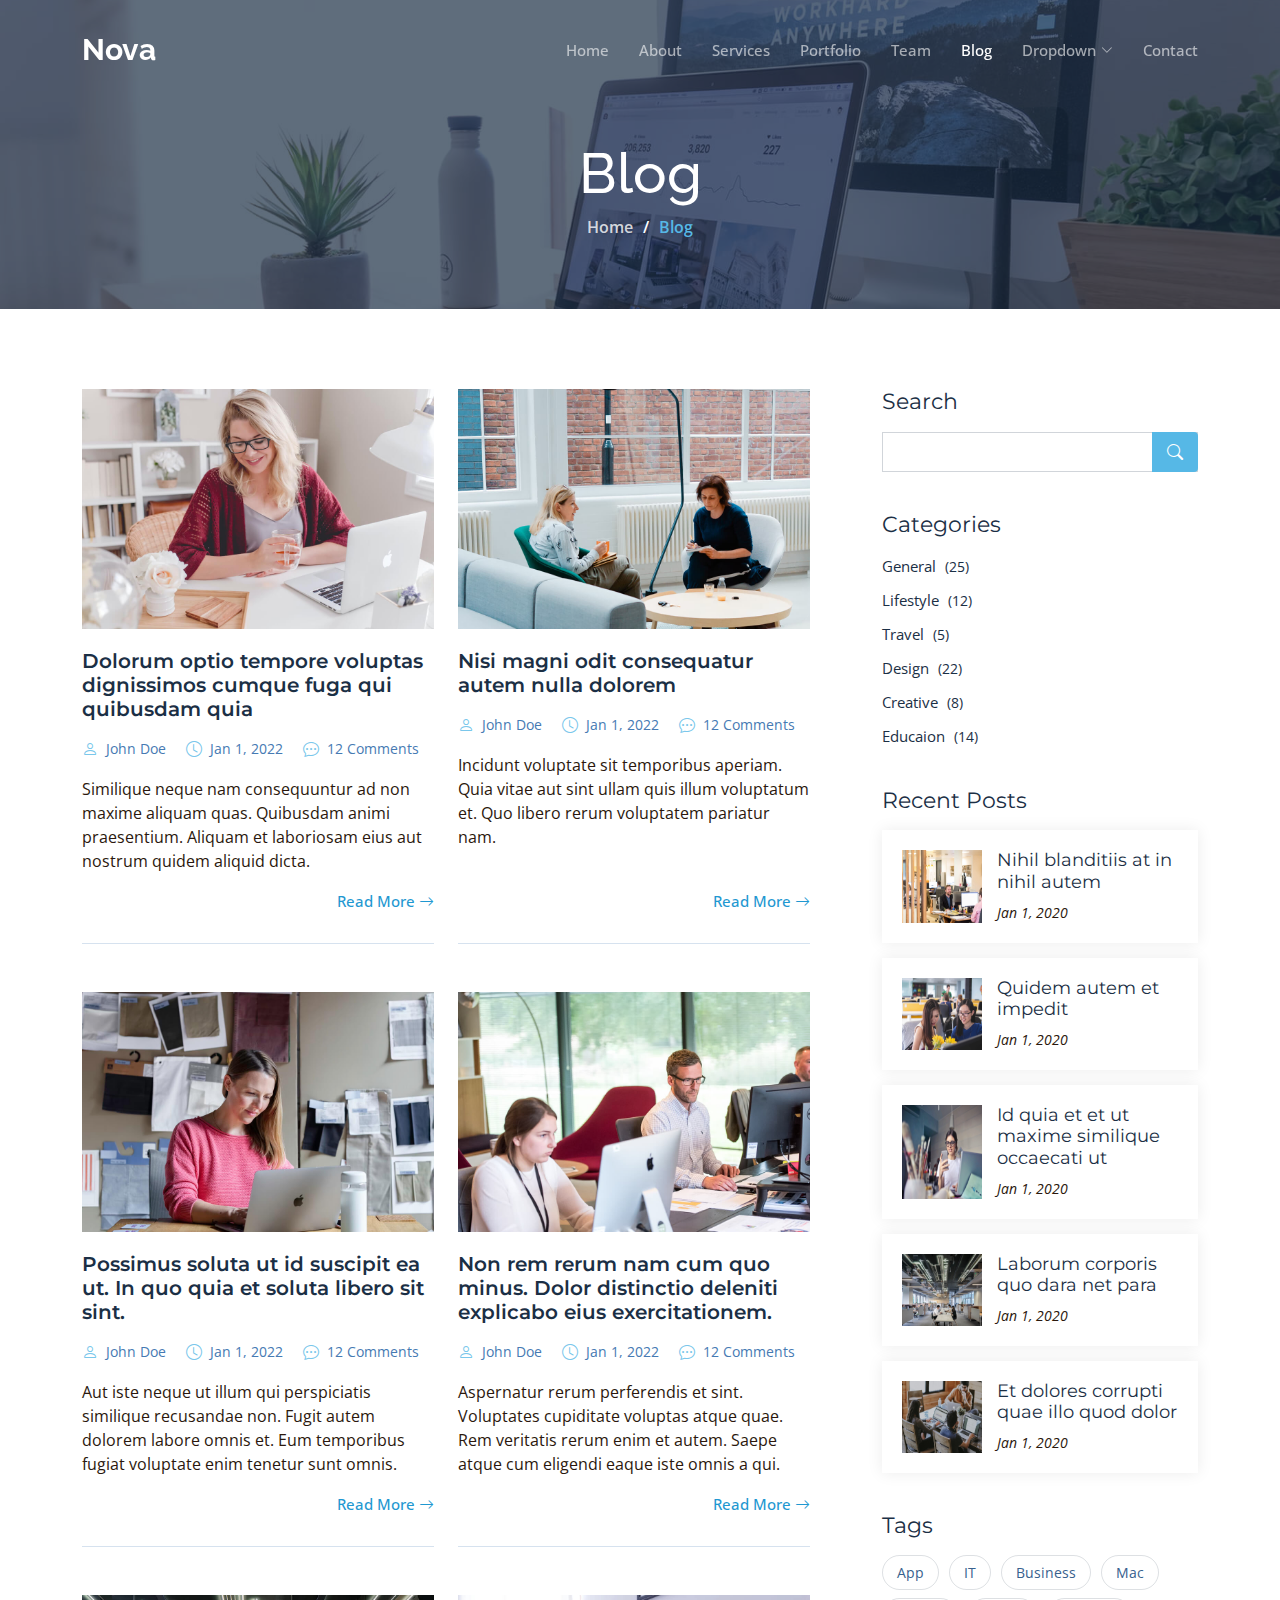
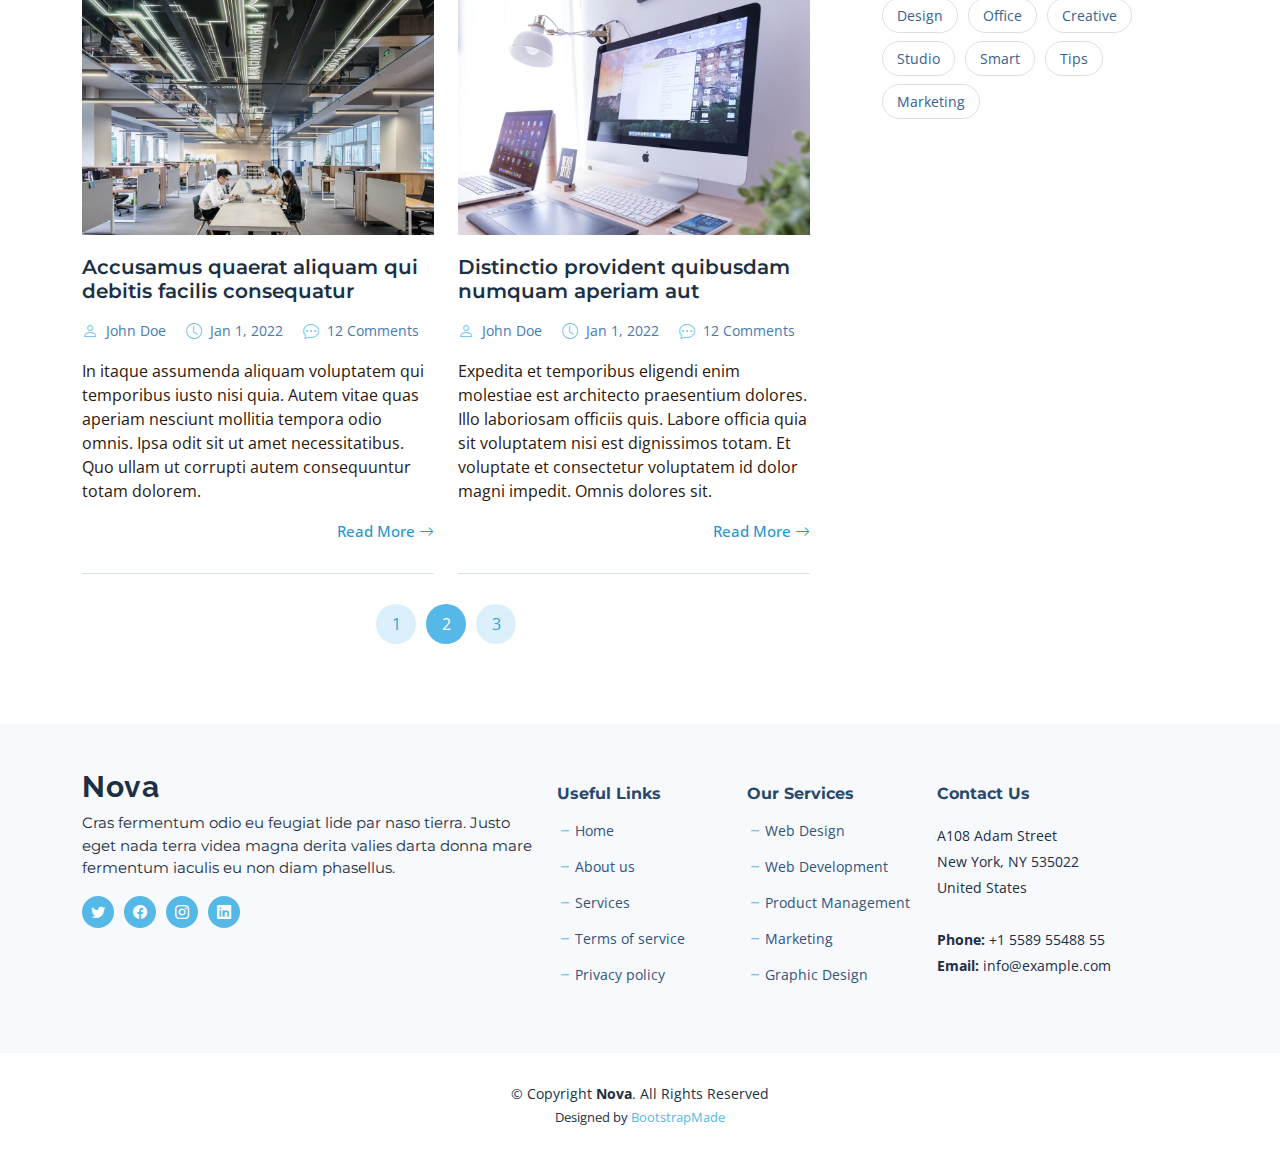
<file: blog.html>
<!DOCTYPE html>
<html lang="en">

<head>
  <meta charset="utf-8">
  <meta content="width=device-width, initial-scale=1.0" name="viewport">

  <title>Nova Bootstrap Template - Blog</title>
  <meta content="" name="description">
  <meta content="" name="keywords">

  <!-- Favicons -->
  <link href="assets/img/favicon.png" rel="icon">
  <link href="assets/img/apple-touch-icon.png" rel="apple-touch-icon">

  <!-- Google Fonts -->
  <link rel="preconnect" href="https://fonts.googleapis.com">
  <link rel="preconnect" href="https://fonts.gstatic.com" crossorigin>
  <link href="https://fonts.googleapis.com/css2?family=Open+Sans:ital,wght@0,300;0,400;0,500;0,600;0,700;1,300;1,400;1,600;1,700&family=Montserrat:ital,wght@0,300;0,400;0,500;0,600;0,700;1,300;1,400;1,500;1,600;1,700&family=Raleway:ital,wght@0,300;0,400;0,500;0,600;0,700;1,300;1,400;1,500;1,600;1,700&display=swap" rel="stylesheet">

  <!-- Vendor CSS Files -->
  <link href="assets/vendor/bootstrap/css/bootstrap.min.css" rel="stylesheet">
  <link href="assets/vendor/bootstrap-icons/bootstrap-icons.css" rel="stylesheet">
  <link href="assets/vendor/aos/aos.css" rel="stylesheet">
  <link href="assets/vendor/glightbox/css/glightbox.min.css" rel="stylesheet">
  <link href="assets/vendor/swiper/swiper-bundle.min.css" rel="stylesheet">
  <link href="assets/vendor/remixicon/remixicon.css" rel="stylesheet">

  <!-- Template Main CSS File -->
  <link href="assets/css/main.css" rel="stylesheet">

  <!-- =======================================================
  * Template Name: Nova
  * Updated: May 30 2023 with Bootstrap v5.3.0
  * Template URL: https://bootstrapmade.com/nova-bootstrap-business-template/
  * Author: BootstrapMade.com
  * License: https://bootstrapmade.com/license/
  ======================================================== -->
</head>

<body class="page-blog">

  <!-- ======= Header ======= -->
  <header id="header" class="header d-flex align-items-center fixed-top">
    <div class="container-fluid container-xl d-flex align-items-center justify-content-between">

      <a href="index.html" class="logo d-flex align-items-center">
        <!-- Uncomment the line below if you also wish to use an image logo -->
        <!-- <img src="assets/img/logo.png" alt=""> -->
        <h1 class="d-flex align-items-center">Nova</h1>
      </a>

      <i class="mobile-nav-toggle mobile-nav-show bi bi-list"></i>
      <i class="mobile-nav-toggle mobile-nav-hide d-none bi bi-x"></i>

      <nav id="navbar" class="navbar">
        <ul>
          <li><a href="index.html">Home</a></li>
          <li><a href="about.html">About</a></li>
          <li><a href="services.html">Services</a></li>
          <li><a href="portfolio.html">Portfolio</a></li>
          <li><a href="team.html">Team</a></li>
          <li><a href="blog.html" class="active">Blog</a></li>
          <li class="dropdown"><a href="#"><span>Dropdown</span> <i class="bi bi-chevron-down dropdown-indicator"></i></a>
            <ul>
              <li><a href="#">Dropdown 1</a></li>
              <li class="dropdown"><a href="#"><span>Deep Dropdown</span> <i class="bi bi-chevron-down dropdown-indicator"></i></a>
                <ul>
                  <li><a href="#">Deep Dropdown 1</a></li>
                  <li><a href="#">Deep Dropdown 2</a></li>
                  <li><a href="#">Deep Dropdown 3</a></li>
                  <li><a href="#">Deep Dropdown 4</a></li>
                  <li><a href="#">Deep Dropdown 5</a></li>
                </ul>
              </li>
              <li><a href="#">Dropdown 2</a></li>
              <li><a href="#">Dropdown 3</a></li>
              <li><a href="#">Dropdown 4</a></li>
            </ul>
          </li>
          <li><a href="contact.html">Contact</a></li>
        </ul>
      </nav><!-- .navbar -->

    </div>
  </header><!-- End Header -->

  <main id="main">

    <!-- ======= Breadcrumbs ======= -->
    <div class="breadcrumbs d-flex align-items-center" style="background-image: url('assets/img/blog-header.jpg');">
      <div class="container position-relative d-flex flex-column align-items-center">

        <h2>Blog</h2>
        <ol>
          <li><a href="index.html">Home</a></li>
          <li>Blog</li>
        </ol>

      </div>
    </div><!-- End Breadcrumbs -->

    <!-- ======= Blog Section ======= -->
    <section id="blog" class="blog">
      <div class="container" data-aos="fade-up">

        <div class="row g-5">

          <div class="col-lg-8" data-aos="fade-up" data-aos-delay="200">

            <div class="row gy-5 posts-list">

              <div class="col-lg-6">
                <article class="d-flex flex-column">

                  <div class="post-img">
                    <img src="assets/img/blog/blog-1.jpg" alt="" class="img-fluid">
                  </div>

                  <h2 class="title">
                    <a href="blog-details.html">Dolorum optio tempore voluptas dignissimos cumque fuga qui quibusdam quia</a>
                  </h2>

                  <div class="meta-top">
                    <ul>
                      <li class="d-flex align-items-center"><i class="bi bi-person"></i> <a href="blog-details.html">John Doe</a></li>
                      <li class="d-flex align-items-center"><i class="bi bi-clock"></i> <a href="blog-details.html"><time datetime="2022-01-01">Jan 1, 2022</time></a></li>
                      <li class="d-flex align-items-center"><i class="bi bi-chat-dots"></i> <a href="blog-details.html">12 Comments</a></li>
                    </ul>
                  </div>

                  <div class="content">
                    <p>
                      Similique neque nam consequuntur ad non maxime aliquam quas. Quibusdam animi praesentium. Aliquam et laboriosam eius aut nostrum quidem aliquid dicta.
                    </p>
                  </div>

                  <div class="read-more mt-auto align-self-end">
                    <a href="blog-details.html">Read More <i class="bi bi-arrow-right"></i></a>
                  </div>

                </article>
              </div><!-- End post list item -->

              <div class="col-lg-6">
                <article class="d-flex flex-column">

                  <div class="post-img">
                    <img src="assets/img/blog/blog-2.jpg" alt="" class="img-fluid">
                  </div>

                  <h2 class="title">
                    <a href="blog-details.html">Nisi magni odit consequatur autem nulla dolorem</a>
                  </h2>

                  <div class="meta-top">
                    <ul>
                      <li class="d-flex align-items-center"><i class="bi bi-person"></i> <a href="blog-details.html">John Doe</a></li>
                      <li class="d-flex align-items-center"><i class="bi bi-clock"></i> <a href="blog-details.html"><time datetime="2022-01-01">Jan 1, 2022</time></a></li>
                      <li class="d-flex align-items-center"><i class="bi bi-chat-dots"></i> <a href="blog-details.html">12 Comments</a></li>
                    </ul>
                  </div>

                  <div class="content">
                    <p>
                      Incidunt voluptate sit temporibus aperiam. Quia vitae aut sint ullam quis illum voluptatum et. Quo libero rerum voluptatem pariatur nam.
                    </p>
                  </div>

                  <div class="read-more mt-auto align-self-end">
                    <a href="blog-details.html">Read More <i class="bi bi-arrow-right"></i></a>
                  </div>

                </article>
              </div><!-- End post list item -->

              <div class="col-lg-6">
                <article class="d-flex flex-column">

                  <div class="post-img">
                    <img src="assets/img/blog/blog-3.jpg" alt="" class="img-fluid">
                  </div>

                  <h2 class="title">
                    <a href="blog-details.html">Possimus soluta ut id suscipit ea ut. In quo quia et soluta libero sit sint.</a>
                  </h2>

                  <div class="meta-top">
                    <ul>
                      <li class="d-flex align-items-center"><i class="bi bi-person"></i> <a href="blog-details.html">John Doe</a></li>
                      <li class="d-flex align-items-center"><i class="bi bi-clock"></i> <a href="blog-details.html"><time datetime="2022-01-01">Jan 1, 2022</time></a></li>
                      <li class="d-flex align-items-center"><i class="bi bi-chat-dots"></i> <a href="blog-details.html">12 Comments</a></li>
                    </ul>
                  </div>

                  <div class="content">
                    <p>
                      Aut iste neque ut illum qui perspiciatis similique recusandae non. Fugit autem dolorem labore omnis et. Eum temporibus fugiat voluptate enim tenetur sunt omnis.
                    </p>
                  </div>

                  <div class="read-more mt-auto align-self-end">
                    <a href="blog-details.html">Read More <i class="bi bi-arrow-right"></i></a>
                  </div>

                </article>
              </div><!-- End post list item -->

              <div class="col-lg-6">
                <article class="d-flex flex-column">

                  <div class="post-img">
                    <img src="assets/img/blog/blog-4.jpg" alt="" class="img-fluid">
                  </div>

                  <h2 class="title">
                    <a href="blog-details.html">Non rem rerum nam cum quo minus. Dolor distinctio deleniti explicabo eius exercitationem.</a>
                  </h2>

                  <div class="meta-top">
                    <ul>
                      <li class="d-flex align-items-center"><i class="bi bi-person"></i> <a href="blog-details.html">John Doe</a></li>
                      <li class="d-flex align-items-center"><i class="bi bi-clock"></i> <a href="blog-details.html"><time datetime="2022-01-01">Jan 1, 2022</time></a></li>
                      <li class="d-flex align-items-center"><i class="bi bi-chat-dots"></i> <a href="blog-details.html">12 Comments</a></li>
                    </ul>
                  </div>

                  <div class="content">
                    <p>
                      Aspernatur rerum perferendis et sint. Voluptates cupiditate voluptas atque quae. Rem veritatis rerum enim et autem. Saepe atque cum eligendi eaque iste omnis a qui.
                    </p>
                  </div>

                  <div class="read-more mt-auto align-self-end">
                    <a href="blog-details.html">Read More <i class="bi bi-arrow-right"></i></a>
                  </div>

                </article>
              </div><!-- End post list item -->

              <div class="col-lg-6">
                <article class="d-flex flex-column">

                  <div class="post-img">
                    <img src="assets/img/blog/blog-5.jpg" alt="" class="img-fluid">
                  </div>

                  <h2 class="title">
                    <a href="blog-details.html">Accusamus quaerat aliquam qui debitis facilis consequatur</a>
                  </h2>

                  <div class="meta-top">
                    <ul>
                      <li class="d-flex align-items-center"><i class="bi bi-person"></i> <a href="blog-details.html">John Doe</a></li>
                      <li class="d-flex align-items-center"><i class="bi bi-clock"></i> <a href="blog-details.html"><time datetime="2022-01-01">Jan 1, 2022</time></a></li>
                      <li class="d-flex align-items-center"><i class="bi bi-chat-dots"></i> <a href="blog-details.html">12 Comments</a></li>
                    </ul>
                  </div>

                  <div class="content">
                    <p>
                      In itaque assumenda aliquam voluptatem qui temporibus iusto nisi quia. Autem vitae quas aperiam nesciunt mollitia tempora odio omnis. Ipsa odit sit ut amet necessitatibus. Quo ullam ut corrupti autem consequuntur totam dolorem.
                    </p>
                  </div>

                  <div class="read-more mt-auto align-self-end">
                    <a href="blog-details.html">Read More <i class="bi bi-arrow-right"></i></a>
                  </div>

                </article>
              </div><!-- End post list item -->

              <div class="col-lg-6">
                <article class="d-flex flex-column">

                  <div class="post-img">
                    <img src="assets/img/blog/blog-6.jpg" alt="" class="img-fluid">
                  </div>

                  <h2 class="title">
                    <a href="blog-details.html">Distinctio provident quibusdam numquam aperiam aut</a>
                  </h2>

                  <div class="meta-top">
                    <ul>
                      <li class="d-flex align-items-center"><i class="bi bi-person"></i> <a href="blog-details.html">John Doe</a></li>
                      <li class="d-flex align-items-center"><i class="bi bi-clock"></i> <a href="blog-details.html"><time datetime="2022-01-01">Jan 1, 2022</time></a></li>
                      <li class="d-flex align-items-center"><i class="bi bi-chat-dots"></i> <a href="blog-details.html">12 Comments</a></li>
                    </ul>
                  </div>

                  <div class="content">
                    <p>
                      Expedita et temporibus eligendi enim molestiae est architecto praesentium dolores. Illo laboriosam officiis quis. Labore officia quia sit voluptatem nisi est dignissimos totam. Et voluptate et consectetur voluptatem id dolor magni impedit. Omnis dolores sit.
                    </p>
                  </div>

                  <div class="read-more mt-auto align-self-end">
                    <a href="blog-details.html">Read More <i class="bi bi-arrow-right"></i></a>
                  </div>

                </article>
              </div><!-- End post list item -->

            </div><!-- End blog posts list -->

            <div class="blog-pagination">
              <ul class="justify-content-center">
                <li><a href="#">1</a></li>
                <li class="active"><a href="#">2</a></li>
                <li><a href="#">3</a></li>
              </ul>
            </div><!-- End blog pagination -->

          </div>

          <div class="col-lg-4" data-aos="fade-up" data-aos-delay="400">

            <div class="sidebar ps-lg-4">

              <div class="sidebar-item search-form">
                <h3 class="sidebar-title">Search</h3>
                <form action="" class="mt-3">
                  <input type="text">
                  <button type="submit"><i class="bi bi-search"></i></button>
                </form>
              </div><!-- End sidebar search formn-->

              <div class="sidebar-item categories">
                <h3 class="sidebar-title">Categories</h3>
                <ul class="mt-3">
                  <li><a href="#">General <span>(25)</span></a></li>
                  <li><a href="#">Lifestyle <span>(12)</span></a></li>
                  <li><a href="#">Travel <span>(5)</span></a></li>
                  <li><a href="#">Design <span>(22)</span></a></li>
                  <li><a href="#">Creative <span>(8)</span></a></li>
                  <li><a href="#">Educaion <span>(14)</span></a></li>
                </ul>
              </div><!-- End sidebar categories-->

              <div class="sidebar-item recent-posts">
                <h3 class="sidebar-title">Recent Posts</h3>

                <div class="mt-3">

                  <div class="post-item mt-3">
                    <img src="assets/img/blog/blog-recent-1.jpg" alt="" class="flex-shrink-0">
                    <div>
                      <h4><a href="blog-post.html">Nihil blanditiis at in nihil autem</a></h4>
                      <time datetime="2020-01-01">Jan 1, 2020</time>
                    </div>
                  </div><!-- End recent post item-->

                  <div class="post-item">
                    <img src="assets/img/blog/blog-recent-2.jpg" alt="" class="flex-shrink-0">
                    <div>
                      <h4><a href="blog-post.html">Quidem autem et impedit</a></h4>
                      <time datetime="2020-01-01">Jan 1, 2020</time>
                    </div>
                  </div><!-- End recent post item-->

                  <div class="post-item">
                    <img src="assets/img/blog/blog-recent-3.jpg" alt="" class="flex-shrink-0">
                    <div>
                      <h4><a href="blog-post.html">Id quia et et ut maxime similique occaecati ut</a></h4>
                      <time datetime="2020-01-01">Jan 1, 2020</time>
                    </div>
                  </div><!-- End recent post item-->

                  <div class="post-item">
                    <img src="assets/img/blog/blog-recent-4.jpg" alt="" class="flex-shrink-0">
                    <div>
                      <h4><a href="blog-post.html">Laborum corporis quo dara net para</a></h4>
                      <time datetime="2020-01-01">Jan 1, 2020</time>
                    </div>
                  </div><!-- End recent post item-->

                  <div class="post-item">
                    <img src="assets/img/blog/blog-recent-5.jpg" alt="" class="flex-shrink-0">
                    <div>
                      <h4><a href="blog-post.html">Et dolores corrupti quae illo quod dolor</a></h4>
                      <time datetime="2020-01-01">Jan 1, 2020</time>
                    </div>
                  </div><!-- End recent post item-->

                </div>

              </div><!-- End sidebar recent posts-->

              <div class="sidebar-item tags">
                <h3 class="sidebar-title">Tags</h3>
                <ul class="mt-3">
                  <li><a href="#">App</a></li>
                  <li><a href="#">IT</a></li>
                  <li><a href="#">Business</a></li>
                  <li><a href="#">Mac</a></li>
                  <li><a href="#">Design</a></li>
                  <li><a href="#">Office</a></li>
                  <li><a href="#">Creative</a></li>
                  <li><a href="#">Studio</a></li>
                  <li><a href="#">Smart</a></li>
                  <li><a href="#">Tips</a></li>
                  <li><a href="#">Marketing</a></li>
                </ul>
              </div><!-- End sidebar tags-->

            </div><!-- End Blog Sidebar -->

          </div>

        </div>

      </div>
    </section><!-- End Blog Section -->

  </main><!-- End #main -->

  <!-- ======= Footer ======= -->
  <footer id="footer" class="footer">

    <div class="footer-content">
      <div class="container">
        <div class="row gy-4">
          <div class="col-lg-5 col-md-12 footer-info">
            <a href="index.html" class="logo d-flex align-items-center">
              <span>Nova</span>
            </a>
            <p>Cras fermentum odio eu feugiat lide par naso tierra. Justo eget nada terra videa magna derita valies darta donna mare fermentum iaculis eu non diam phasellus.</p>
            <div class="social-links d-flex  mt-3">
              <a href="#" class="twitter"><i class="bi bi-twitter"></i></a>
              <a href="#" class="facebook"><i class="bi bi-facebook"></i></a>
              <a href="#" class="instagram"><i class="bi bi-instagram"></i></a>
              <a href="#" class="linkedin"><i class="bi bi-linkedin"></i></a>
            </div>
          </div>

          <div class="col-lg-2 col-6 footer-links">
            <h4>Useful Links</h4>
            <ul>
              <li><i class="bi bi-dash"></i> <a href="#">Home</a></li>
              <li><i class="bi bi-dash"></i> <a href="#">About us</a></li>
              <li><i class="bi bi-dash"></i> <a href="#">Services</a></li>
              <li><i class="bi bi-dash"></i> <a href="#">Terms of service</a></li>
              <li><i class="bi bi-dash"></i> <a href="#">Privacy policy</a></li>
            </ul>
          </div>

          <div class="col-lg-2 col-6 footer-links">
            <h4>Our Services</h4>
            <ul>
              <li><i class="bi bi-dash"></i> <a href="#">Web Design</a></li>
              <li><i class="bi bi-dash"></i> <a href="#">Web Development</a></li>
              <li><i class="bi bi-dash"></i> <a href="#">Product Management</a></li>
              <li><i class="bi bi-dash"></i> <a href="#">Marketing</a></li>
              <li><i class="bi bi-dash"></i> <a href="#">Graphic Design</a></li>
            </ul>
          </div>

          <div class="col-lg-3 col-md-12 footer-contact text-center text-md-start">
            <h4>Contact Us</h4>
            <p>
              A108 Adam Street <br>
              New York, NY 535022<br>
              United States <br><br>
              <strong>Phone:</strong> +1 5589 55488 55<br>
              <strong>Email:</strong> info@example.com<br>
            </p>

          </div>

        </div>
      </div>
    </div>

    <div class="footer-legal">
      <div class="container">
        <div class="copyright">
          &copy; Copyright <strong><span>Nova</span></strong>. All Rights Reserved
        </div>
        <div class="credits">
          <!-- All the links in the footer should remain intact. -->
          <!-- You can delete the links only if you purchased the pro version. -->
          <!-- Licensing information: https://bootstrapmade.com/license/ -->
          <!-- Purchase the pro version with working PHP/AJAX contact form: https://bootstrapmade.com/nova-bootstrap-business-template/ -->
          Designed by <a href="https://bootstrapmade.com/">BootstrapMade</a>
        </div>
      </div>
    </div>
  </footer><!-- End Footer --><!-- End Footer -->

  <a href="#" class="scroll-top d-flex align-items-center justify-content-center"><i class="bi bi-arrow-up-short"></i></a>

  <div id="preloader"></div>

  <!-- Vendor JS Files -->
  <script src="assets/vendor/bootstrap/js/bootstrap.bundle.min.js"></script>
  <script src="assets/vendor/aos/aos.js"></script>
  <script src="assets/vendor/glightbox/js/glightbox.min.js"></script>
  <script src="assets/vendor/swiper/swiper-bundle.min.js"></script>
  <script src="assets/vendor/isotope-layout/isotope.pkgd.min.js"></script>
  <script src="assets/vendor/php-email-form/validate.js"></script>

  <!-- Template Main JS File -->
  <script src="assets/js/main.js"></script>

</body>

</html>
</file>
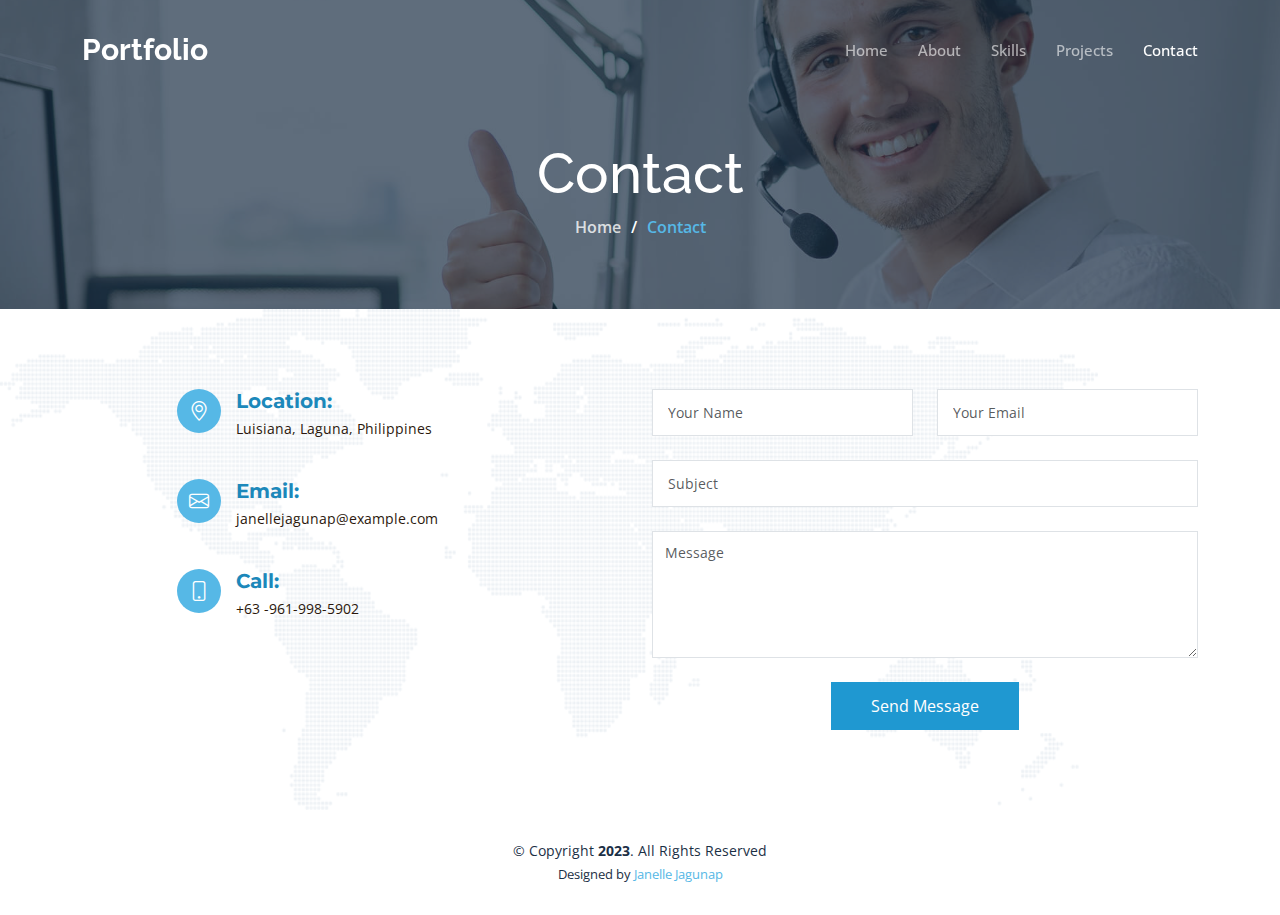
<file: contact.html>
<!DOCTYPE html>
<html lang="en">

<head>
  <meta charset="utf-8">
  <meta content="width=device-width, initial-scale=1.0" name="viewport">

  <title>Nova Bootstrap Template - Contact</title>
  <meta content="" name="description">
  <meta content="" name="keywords">

  <!-- Favicons -->
  <link href="assets/img/favicon.png" rel="icon">
  <link href="assets/img/apple-touch-icon.png" rel="apple-touch-icon">

  <!-- Google Fonts -->
  <link rel="preconnect" href="https://fonts.googleapis.com">
  <link rel="preconnect" href="https://fonts.gstatic.com" crossorigin>
  <link href="https://fonts.googleapis.com/css2?family=Open+Sans:ital,wght@0,300;0,400;0,500;0,600;0,700;1,300;1,400;1,600;1,700&family=Montserrat:ital,wght@0,300;0,400;0,500;0,600;0,700;1,300;1,400;1,500;1,600;1,700&family=Raleway:ital,wght@0,300;0,400;0,500;0,600;0,700;1,300;1,400;1,500;1,600;1,700&display=swap" rel="stylesheet">

  <!-- Vendor CSS Files -->
  <link href="assets/vendor/bootstrap/css/bootstrap.min.css" rel="stylesheet">
  <link href="assets/vendor/bootstrap-icons/bootstrap-icons.css" rel="stylesheet">
  <link href="assets/vendor/aos/aos.css" rel="stylesheet">
  <link href="assets/vendor/glightbox/css/glightbox.min.css" rel="stylesheet">
  <link href="assets/vendor/swiper/swiper-bundle.min.css" rel="stylesheet">
  <link href="assets/vendor/remixicon/remixicon.css" rel="stylesheet">

  <!-- Template Main CSS File -->
  <link href="assets/css/main.css" rel="stylesheet">

  <!-- =======================================================
  * Template Name: Nova
  * Updated: May 30 2023 with Bootstrap v5.3.0
  * Template URL: https://bootstrapmade.com/nova-bootstrap-business-template/
  * Author: BootstrapMade.com
  * License: https://bootstrapmade.com/license/
  ======================================================== -->
</head>

<body class="page-contact">

  <!-- ======= Header ======= -->
  <header id="header" class="header d-flex align-items-center fixed-top">
    <div class="container-fluid container-xl d-flex align-items-center justify-content-between">

      <a href="index.html" class="logo d-flex align-items-center">
        <!-- Uncomment the line below if you also wish to use an image logo -->
        <!-- <img src="assets/img/logo.png" alt=""> -->
        <h1 class="d-flex align-items-center">Portfolio</h1>
      </a>

      <i class="mobile-nav-toggle mobile-nav-show bi bi-list"></i>
      <i class="mobile-nav-toggle mobile-nav-hide d-none bi bi-x"></i>

      <nav id="navbar" class="navbar">
        <ul>
          <li><a href="index.html">Home</a></li>
          <li><a href="about.html">About</a></li>
          <li><a href="services.html">Skills</a></li>
          <li><a href="portfolio.html">Projects</a></li>
          <li><a href="contact.html" class="active">Contact</a></li>
        </ul>
      </nav><!-- .navbar -->

    </div>
  </header><!-- End Header -->

  <main id="main">

    <!-- ======= Breadcrumbs ======= -->
    <div class="breadcrumbs d-flex align-items-center" style="background-image: url('assets/img/contact-header.jpg');">
      <div class="container position-relative d-flex flex-column align-items-center">

        <h2>Contact</h2>
        <ol>
          <li><a href="index.html">Home</a></li>
          <li>Contact</li>
        </ol>

      </div>
    </div><!-- End Breadcrumbs -->

    <!-- ======= Contact Section ======= -->
    <section id="contact" class="contact">
      <div class="container position-relative" data-aos="fade-up">

        <div class="row gy-4 d-flex justify-content-end">

          <div class="col-lg-5" data-aos="fade-up" data-aos-delay="100">

            <div class="info-item d-flex">
              <i class="bi bi-geo-alt flex-shrink-0"></i>
              <div>
                <h4>Location:</h4>
                <p>Luisiana, Laguna, Philippines</p>
              </div>
            </div><!-- End Info Item -->

            <div class="info-item d-flex">
              <i class="bi bi-envelope flex-shrink-0"></i>
              <div>
                <h4>Email:</h4>
                <p>janellejagunap@example.com</p>
              </div>
            </div><!-- End Info Item -->

            <div class="info-item d-flex">
              <i class="bi bi-phone flex-shrink-0"></i>
              <div>
                <h4>Call:</h4>
                <p>+63 -961-998-5902</p>
              </div>
            </div><!-- End Info Item -->

          </div>

          <div class="col-lg-6" data-aos="fade-up" data-aos-delay="250">

            <form action="forms/contact.php" method="post" role="form" class="php-email-form">
              <div class="row">
                <div class="col-md-6 form-group">
                  <input type="text" name="name" class="form-control" id="name" placeholder="Your Name" required>
                </div>
                <div class="col-md-6 form-group mt-3 mt-md-0">
                  <input type="email" class="form-control" name="email" id="email" placeholder="Your Email" required>
                </div>
              </div>
              <div class="form-group mt-3">
                <input type="text" class="form-control" name="subject" id="subject" placeholder="Subject" required>
              </div>
              <div class="form-group mt-3">
                <textarea class="form-control" name="message" rows="5" placeholder="Message" required></textarea>
              </div>
              <div class="my-3">
                <div class="loading">Loading</div>
                <div class="error-message"></div>
                <div class="sent-message">Your message has been sent. Thank you!</div>
              </div>
              <div class="text-center"><button type="submit">Send Message</button></div>
            </form>

          </div><!-- End Contact Form -->

        </div>

      </div>
    </section><!-- End Contact Section -->

  </main><!-- End #main -->

  <!-- ======= Footer ======= -->
  <footer id="footer" class="footer">
    <div class="footer-legal">
      <div class="container">
        <div class="copyright">
          &copy; Copyright <strong><span>2023</span></strong>. All Rights Reserved
        </div>
        <div class="credits">
          <!-- All the links in the footer should remain intact. -->
          <!-- You can delete the links only if you purchased the pro version. -->
          <!-- Licensing information: https://bootstrapmade.com/license/ -->
          <!-- Purchase the pro version with working PHP/AJAX contact form: https://bootstrapmade.com/nova-bootstrap-business-template/ -->
          Designed by <a href="https://bootstrapmade.com/">Janelle Jagunap</a>
        </div>
      </div>
    </div>
  </footer><!-- End Footer --><!-- End Footer -->

  <a href="#" class="scroll-top d-flex align-items-center justify-content-center"><i class="bi bi-arrow-up-short"></i></a>

  <div id="preloader"></div>

  <!-- Vendor JS Files -->
  <script src="assets/vendor/bootstrap/js/bootstrap.bundle.min.js"></script>
  <script src="assets/vendor/aos/aos.js"></script>
  <script src="assets/vendor/glightbox/js/glightbox.min.js"></script>
  <script src="assets/vendor/swiper/swiper-bundle.min.js"></script>
  <script src="assets/vendor/isotope-layout/isotope.pkgd.min.js"></script>
  <script src="assets/vendor/php-email-form/validate.js"></script>

  <!-- Template Main JS File -->
  <script src="assets/js/main.js"></script>

</body>

</html>
</file>
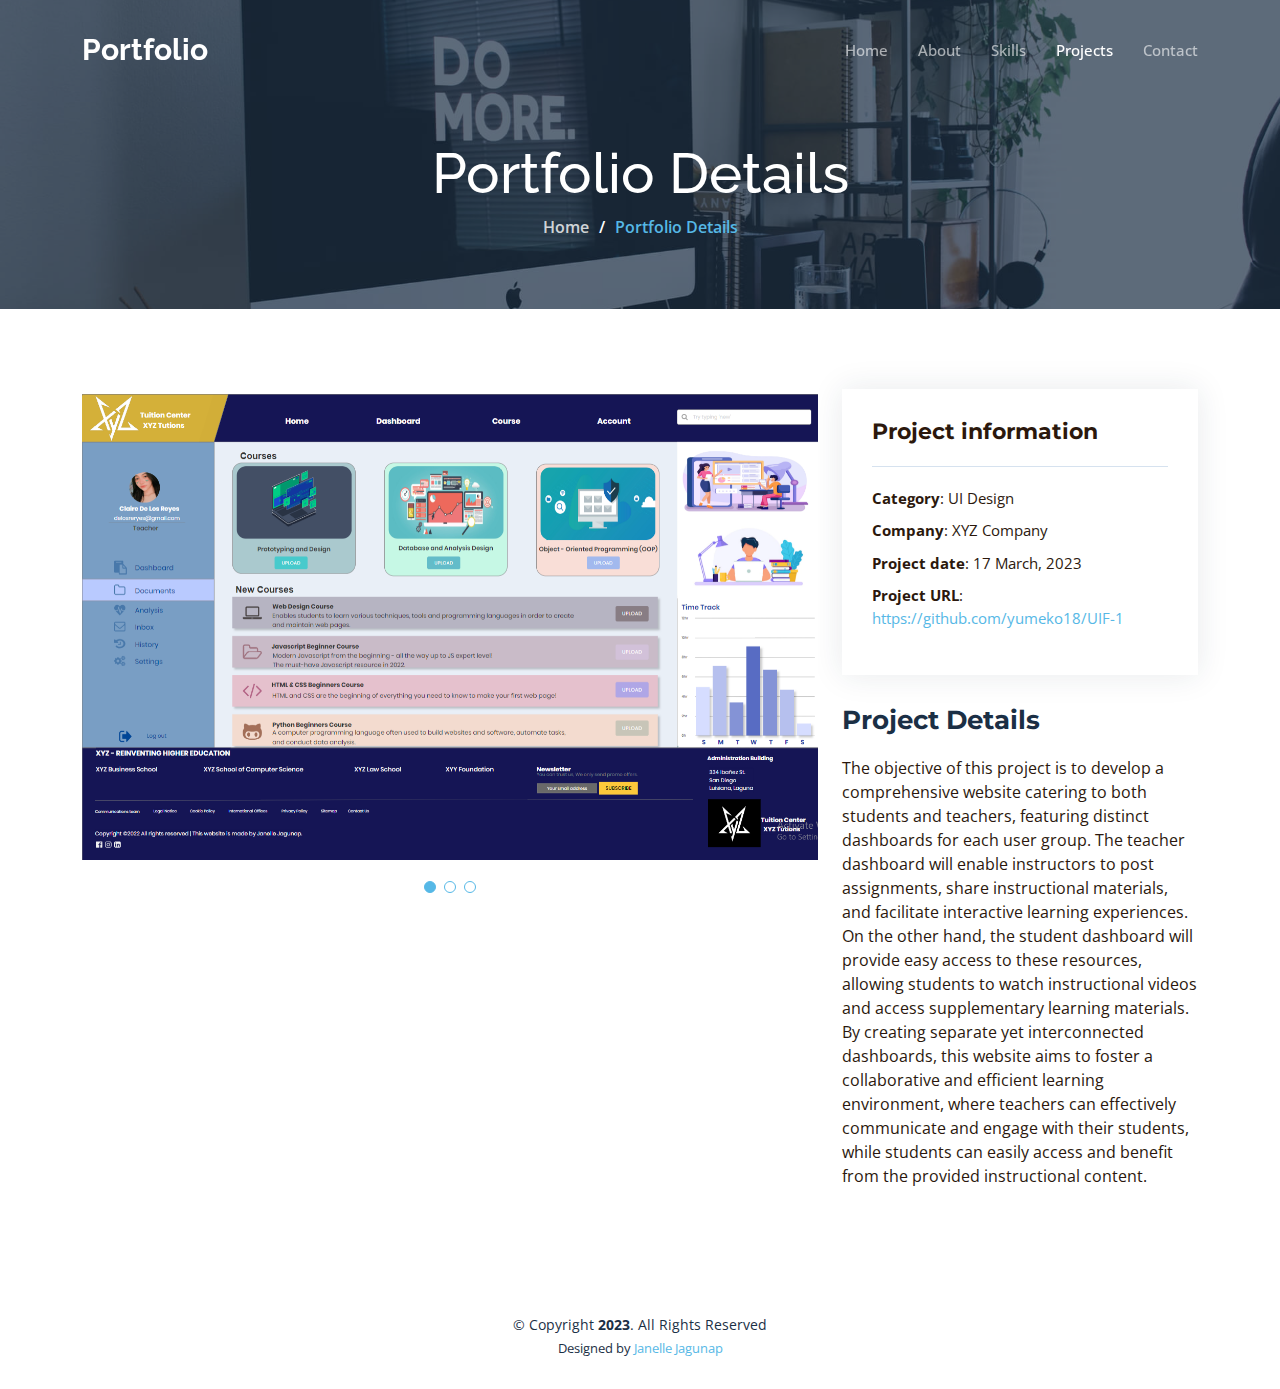
<file: portfolio-details.html>
<!DOCTYPE html>
<html lang="en">

<head>
  <meta charset="utf-8">
  <meta content="width=device-width, initial-scale=1.0" name="viewport">

  <title>Portfolio Details - HeroBiz Bootstrap Template</title>
  <meta content="" name="description">
  <meta content="" name="keywords">

  <!-- Favicons -->
  <link href="assets/img/favicon.png" rel="icon">
  <link href="assets/img/apple-touch-icon.png" rel="apple-touch-icon">

  <!-- Google Fonts -->
  <link rel="preconnect" href="https://fonts.googleapis.com">
  <link rel="preconnect" href="https://fonts.gstatic.com" crossorigin>
  <link href="https://fonts.googleapis.com/css2?family=Open+Sans:ital,wght@0,300;0,400;0,500;0,600;0,700;1,300;1,400;1,600;1,700&family=Montserrat:ital,wght@0,300;0,400;0,500;0,600;0,700;1,300;1,400;1,500;1,600;1,700&family=Raleway:ital,wght@0,300;0,400;0,500;0,600;0,700;1,300;1,400;1,500;1,600;1,700&display=swap" rel="stylesheet">

  <!-- Vendor CSS Files -->
  <link href="assets/vendor/bootstrap/css/bootstrap.min.css" rel="stylesheet">
  <link href="assets/vendor/bootstrap-icons/bootstrap-icons.css" rel="stylesheet">
  <link href="assets/vendor/aos/aos.css" rel="stylesheet">
  <link href="assets/vendor/glightbox/css/glightbox.min.css" rel="stylesheet">
  <link href="assets/vendor/swiper/swiper-bundle.min.css" rel="stylesheet">
  <link href="assets/vendor/remixicon/remixicon.css" rel="stylesheet">

  <!-- Template Main CSS File -->
  <link href="assets/css/main.css" rel="stylesheet">

  <!-- =======================================================
  * Template Name: Nova
  * Updated: May 30 2023 with Bootstrap v5.3.0
  * Template URL: https://bootstrapmade.com/nova-bootstrap-business-template/
  * Author: BootstrapMade.com
  * License: https://bootstrapmade.com/license/
  ======================================================== -->
</head>

<body class="page-portfolio">

  <!-- ======= Header ======= -->
  <header id="header" class="header d-flex align-items-center fixed-top">
    <div class="container-fluid container-xl d-flex align-items-center justify-content-between">

      <a href="index.html" class="logo d-flex align-items-center">
        <!-- Uncomment the line below if you also wish to use an image logo -->
        <!-- <img src="assets/img/logo.png" alt=""> -->
        <h1 class="d-flex align-items-center">Portfolio</h1>
      </a>

      <i class="mobile-nav-toggle mobile-nav-show bi bi-list"></i>
      <i class="mobile-nav-toggle mobile-nav-hide d-none bi bi-x"></i>

      <nav id="navbar" class="navbar">
        <ul>
          <li><a href="index.html">Home</a></li>
          <li><a href="about.html">About</a></li>
          <li><a href="services.html">Skills</a></li>
          <li><a href="portfolio.html" class="active">Projects</a></li>
          <li><a href="contact.html">Contact</a></li>
        </ul>
      </nav><!-- .navbar -->

    </div>
  </header><!-- End Header -->

  <main id="main">

    <!-- ======= Breadcrumbs ======= -->
    <div class="breadcrumbs d-flex align-items-center" style="background-image: url('assets/img/portfolio-header.jpg');">
      <div class="container position-relative d-flex flex-column align-items-center">

        <h2>Portfolio Details</h2>
        <ol>
          <li><a href="index.html">Home</a></li>
          <li>Portfolio Details</li>
        </ol>

      </div>
    </div><!-- End Breadcrumbs -->

    <!-- ======= Portfolio Details Section ======= -->
    <section id="portfolio-details" class="portfolio-details">
      <div class="container" data-aos="fade-up">

        <div class="row gy-4">

          <div class="col-lg-8">
            <div class="slides-1 portfolio-details-slider swiper">
              <div class="swiper-wrapper align-items-center">

                <div class="swiper-slide">
                  <img src="assets/img/portfolio/p1.png" alt="">
                </div>

                <div class="swiper-slide">
                  <img src="assets/img/portfolio/p2.png" alt="">
                </div>

                <div class="swiper-slide">
                  <img src="assets/img/portfolio/p3.png" alt="">
                </div>

              </div>
              <div class="swiper-pagination"></div>
            </div>
          </div>

          <div class="col-lg-4">
            <div class="portfolio-info">
              <h3>Project information</h3>
              <ul>
                <li><strong>Category</strong>: UI Design</li>
                <li><strong>Company</strong>: XYZ Company</li>
                <li><strong>Project date</strong>: 17 March, 2023</li>
                <li><strong>Project URL</strong>: <a href="https://github.com/yumeko18/UIF-1" target="_blank">https://github.com/yumeko18/UIF-1</a></li>
              </ul>
            </div>
            <div class="portfolio-description">
              <h2>Project Details</h2>
              <p>                
                The objective of this project is to develop a 
                comprehensive website catering to both students and teachers, featuring distinct dashboards for each user group. 
                The teacher dashboard will enable instructors to post assignments, share instructional materials, and facilitate 
                interactive learning experiences. On the other hand, the student dashboard will provide easy access to these resources, 
                allowing students to watch instructional videos and access supplementary learning materials. 
                By creating separate yet interconnected dashboards, this website aims to foster a collaborative and efficient learning environment, 
                where teachers can effectively communicate and engage with their students, while students can easily access and benefit from the provided instructional content.
              </p>
            </div>
          </div>

        </div>

      </div>
    </section><!-- End Portfolio Details Section -->

  </main><!-- End #main -->

  <!-- ======= Footer ======= -->
  <footer id="footer" class="footer">
    <div class="footer-legal">
      <div class="container">
        <div class="copyright">
          &copy; Copyright <strong><span>2023</span></strong>. All Rights Reserved
        </div>
        <div class="credits">
          <!-- All the links in the footer should remain intact. -->
          <!-- You can delete the links only if you purchased the pro version. -->
          <!-- Licensing information: https://bootstrapmade.com/license/ -->
          <!-- Purchase the pro version with working PHP/AJAX contact form: https://bootstrapmade.com/nova-bootstrap-business-template/ -->
          Designed by <a href="https://bootstrapmade.com/">Janelle Jagunap</a>
        </div>
      </div>
    </div>
  </footer><!-- End Footer --><!-- End Footer -->

  <a href="#" class="scroll-top d-flex align-items-center justify-content-center"><i class="bi bi-arrow-up-short"></i></a>

  <div id="preloader"></div>

  <!-- Vendor JS Files -->
  <script src="assets/vendor/bootstrap/js/bootstrap.bundle.min.js"></script>
  <script src="assets/vendor/aos/aos.js"></script>
  <script src="assets/vendor/glightbox/js/glightbox.min.js"></script>
  <script src="assets/vendor/swiper/swiper-bundle.min.js"></script>
  <script src="assets/vendor/isotope-layout/isotope.pkgd.min.js"></script>
  <script src="assets/vendor/php-email-form/validate.js"></script>

  <!-- Template Main JS File -->
  <script src="assets/js/main.js"></script>

</body>

</html>
</file>
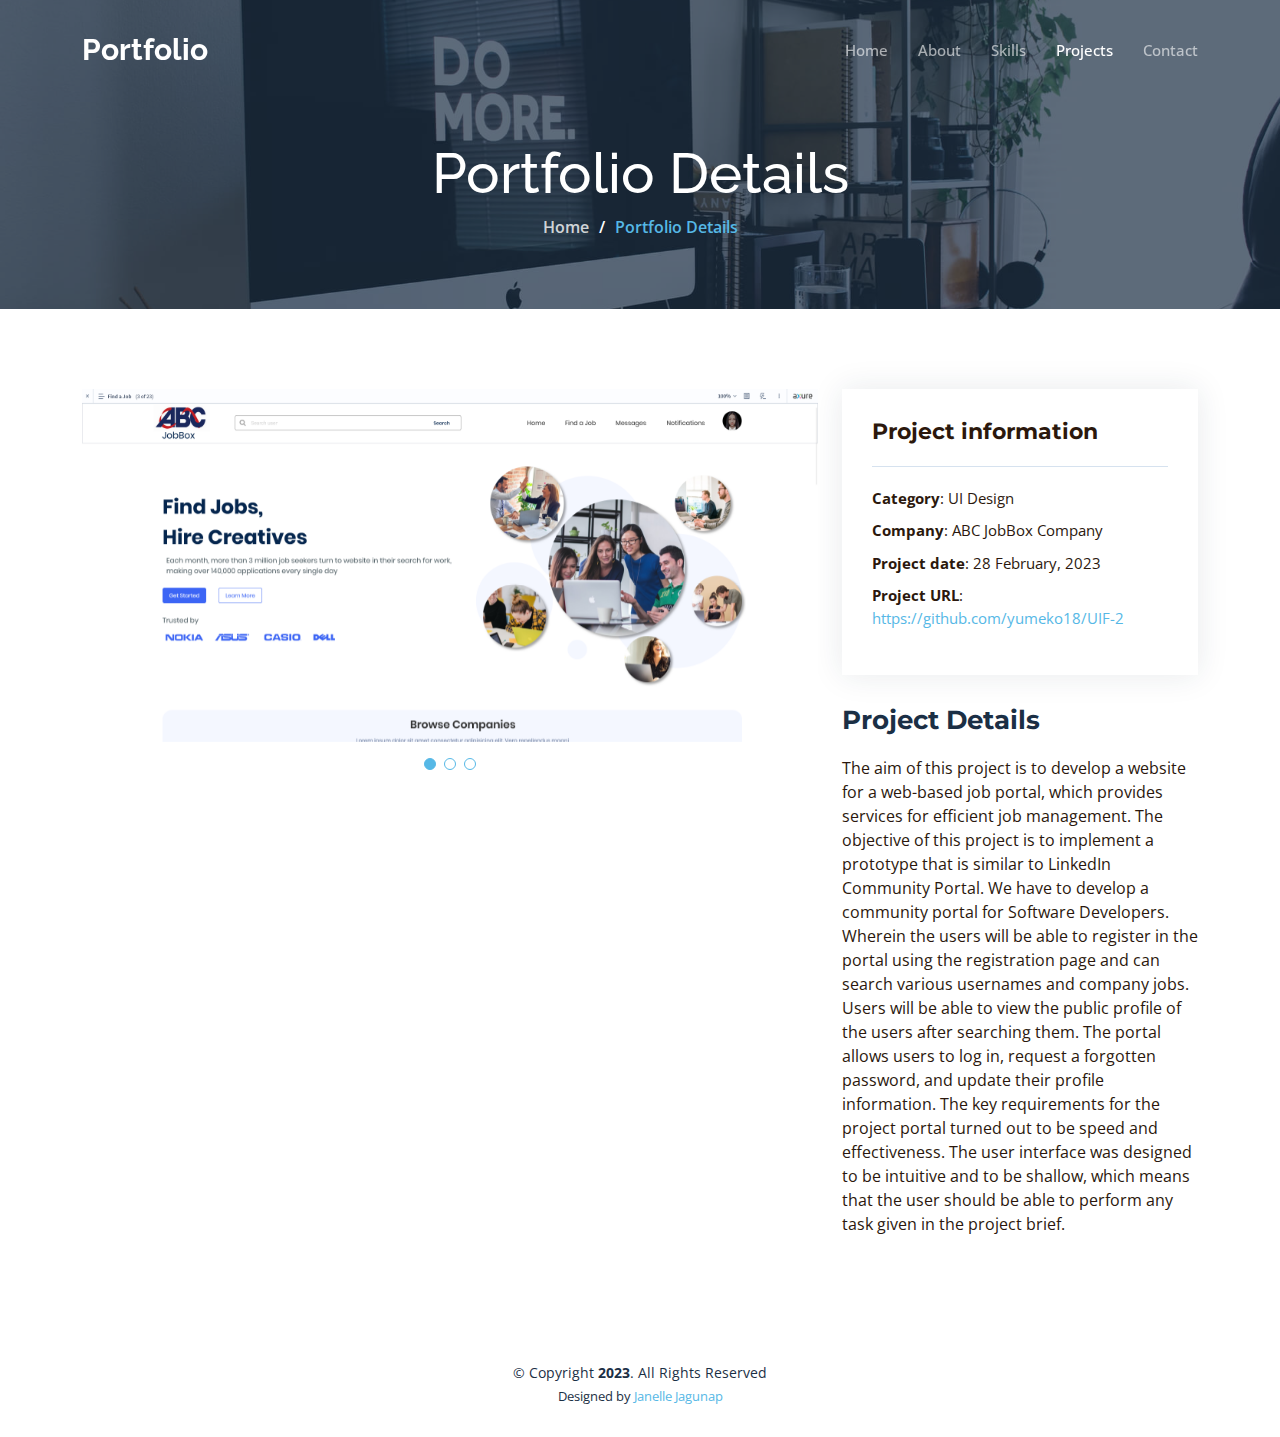
<file: portfolio-details2.html>
<!DOCTYPE html>
<html lang="en">

<head>
  <meta charset="utf-8">
  <meta content="width=device-width, initial-scale=1.0" name="viewport">

  <title>Portfolio Details - HeroBiz Bootstrap Template</title>
  <meta content="" name="description">
  <meta content="" name="keywords">

  <!-- Favicons -->
  <link href="assets/img/favicon.png" rel="icon">
  <link href="assets/img/apple-touch-icon.png" rel="apple-touch-icon">

  <!-- Google Fonts -->
  <link rel="preconnect" href="https://fonts.googleapis.com">
  <link rel="preconnect" href="https://fonts.gstatic.com" crossorigin>
  <link href="https://fonts.googleapis.com/css2?family=Open+Sans:ital,wght@0,300;0,400;0,500;0,600;0,700;1,300;1,400;1,600;1,700&family=Montserrat:ital,wght@0,300;0,400;0,500;0,600;0,700;1,300;1,400;1,500;1,600;1,700&family=Raleway:ital,wght@0,300;0,400;0,500;0,600;0,700;1,300;1,400;1,500;1,600;1,700&display=swap" rel="stylesheet">

  <!-- Vendor CSS Files -->
  <link href="assets/vendor/bootstrap/css/bootstrap.min.css" rel="stylesheet">
  <link href="assets/vendor/bootstrap-icons/bootstrap-icons.css" rel="stylesheet">
  <link href="assets/vendor/aos/aos.css" rel="stylesheet">
  <link href="assets/vendor/glightbox/css/glightbox.min.css" rel="stylesheet">
  <link href="assets/vendor/swiper/swiper-bundle.min.css" rel="stylesheet">
  <link href="assets/vendor/remixicon/remixicon.css" rel="stylesheet">

  <!-- Template Main CSS File -->
  <link href="assets/css/main.css" rel="stylesheet">

  <!-- =======================================================
  * Template Name: Nova
  * Updated: May 30 2023 with Bootstrap v5.3.0
  * Template URL: https://bootstrapmade.com/nova-bootstrap-business-template/
  * Author: BootstrapMade.com
  * License: https://bootstrapmade.com/license/
  ======================================================== -->
</head>

<body class="page-portfolio">

  <!-- ======= Header ======= -->
  <header id="header" class="header d-flex align-items-center fixed-top">
    <div class="container-fluid container-xl d-flex align-items-center justify-content-between">

      <a href="index.html" class="logo d-flex align-items-center">
        <!-- Uncomment the line below if you also wish to use an image logo -->
        <!-- <img src="assets/img/logo.png" alt=""> -->
        <h1 class="d-flex align-items-center">Portfolio</h1>
      </a>

      <i class="mobile-nav-toggle mobile-nav-show bi bi-list"></i>
      <i class="mobile-nav-toggle mobile-nav-hide d-none bi bi-x"></i>

      <nav id="navbar" class="navbar">
        <ul>
          <li><a href="index.html">Home</a></li>
          <li><a href="about.html">About</a></li>
          <li><a href="services.html">Skills</a></li>
          <li><a href="portfolio.html" class="active">Projects</a></li>
          <li><a href="contact.html">Contact</a></li>
        </ul>
      </nav><!-- .navbar -->

    </div>
  </header><!-- End Header -->

  <main id="main">

    <!-- ======= Breadcrumbs ======= -->
    <div class="breadcrumbs d-flex align-items-center" style="background-image: url('assets/img/portfolio-header.jpg');">
      <div class="container position-relative d-flex flex-column align-items-center">

        <h2>Portfolio Details</h2>
        <ol>
          <li><a href="index.html">Home</a></li>
          <li>Portfolio Details</li>
        </ol>

      </div>
    </div><!-- End Breadcrumbs -->

    <!-- ======= Portfolio Details Section ======= -->
    <section id="portfolio-details" class="portfolio-details">
      <div class="container" data-aos="fade-up">

        <div class="row gy-4">

          <div class="col-lg-8">
            <div class="slides-1 portfolio-details-slider swiper">
              <div class="swiper-wrapper align-items-center">

                <div class="swiper-slide">
                  <img src="assets/img/portfolio/p4.png" alt="">
                </div>

                <div class="swiper-slide">
                  <img src="assets/img/portfolio/p5.png" alt="">
                </div>

                <div class="swiper-slide">
                  <img src="assets/img/portfolio/p6.png" alt="">
                </div>

              </div>
              <div class="swiper-pagination"></div>
            </div>
          </div>

          <div class="col-lg-4">
            <div class="portfolio-info">
              <h3>Project information</h3>
              <ul>
                <li><strong>Category</strong>: UI Design</li>
                <li><strong>Company</strong>: ABC JobBox Company</li>
                <li><strong>Project date</strong>: 28 February, 2023</li>
                <li><strong>Project URL</strong>: <a href="https://github.com/yumeko18/UIF-2" target="_blank">https://github.com/yumeko18/UIF-2</a></li>
              </ul>
            </div>
            <div class="portfolio-description">
              <h2>Project Details</h2>
              <p>                
                The aim of this project is to develop a website for a web-based job portal, which provides 
                services for efficient job management. The objective of this project is to implement a 
               prototype that is similar to LinkedIn Community Portal. We have to develop a community
               portal for Software Developers. Wherein the users will be able to register in the portal using 
               the registration page and can search various usernames and company jobs. Users will be 
               able to view the public profile of the users after searching them. The portal allows users to log in, request a forgotten password, and update their profile information. 
               The key requirements for the project portal turned out to be speed and effectiveness.
               The user interface was designed to be intuitive and to be shallow, which means that the user
               should be able to perform any task given in the project brief. 
               
              </p>
            </div>
          </div>

        </div>

      </div>
    </section><!-- End Portfolio Details Section -->

  </main><!-- End #main -->

  <!-- ======= Footer ======= -->
  <footer id="footer" class="footer">
    <div class="footer-legal">
      <div class="container">
        <div class="copyright">
          &copy; Copyright <strong><span>2023</span></strong>. All Rights Reserved
        </div>
        <div class="credits">
          <!-- All the links in the footer should remain intact. -->
          <!-- You can delete the links only if you purchased the pro version. -->
          <!-- Licensing information: https://bootstrapmade.com/license/ -->
          <!-- Purchase the pro version with working PHP/AJAX contact form: https://bootstrapmade.com/nova-bootstrap-business-template/ -->
          Designed by <a href="https://bootstrapmade.com/">Janelle Jagunap</a>
        </div>
      </div>
    </div>
  </footer><!-- End Footer --><!-- End Footer -->

  <a href="#" class="scroll-top d-flex align-items-center justify-content-center"><i class="bi bi-arrow-up-short"></i></a>

  <div id="preloader"></div>

  <!-- Vendor JS Files -->
  <script src="assets/vendor/bootstrap/js/bootstrap.bundle.min.js"></script>
  <script src="assets/vendor/aos/aos.js"></script>
  <script src="assets/vendor/glightbox/js/glightbox.min.js"></script>
  <script src="assets/vendor/swiper/swiper-bundle.min.js"></script>
  <script src="assets/vendor/isotope-layout/isotope.pkgd.min.js"></script>
  <script src="assets/vendor/php-email-form/validate.js"></script>

  <!-- Template Main JS File -->
  <script src="assets/js/main.js"></script>

</body>

</html>
</file>
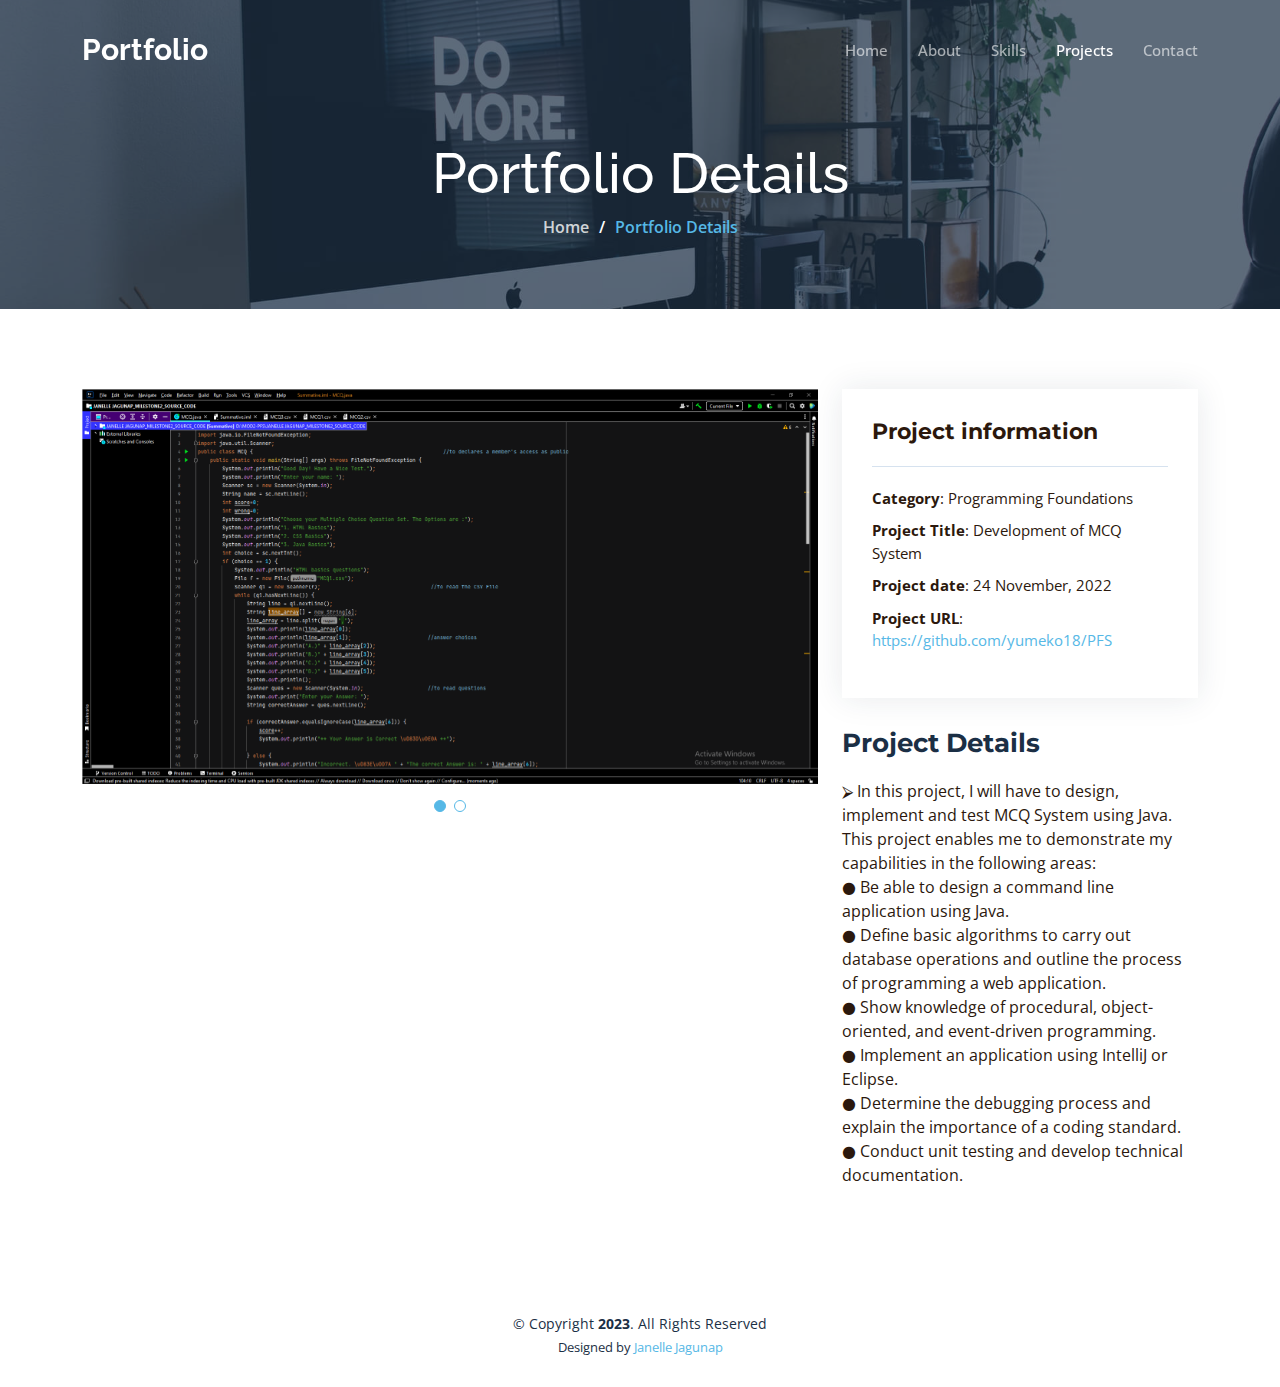
<file: portfolio-details3.html>
<!DOCTYPE html>
<html lang="en">

<head>
  <meta charset="utf-8">
  <meta content="width=device-width, initial-scale=1.0" name="viewport">

  <title>Portfolio Details - HeroBiz Bootstrap Template</title>
  <meta content="" name="description">
  <meta content="" name="keywords">

  <!-- Favicons -->
  <link href="assets/img/favicon.png" rel="icon">
  <link href="assets/img/apple-touch-icon.png" rel="apple-touch-icon">

  <!-- Google Fonts -->
  <link rel="preconnect" href="https://fonts.googleapis.com">
  <link rel="preconnect" href="https://fonts.gstatic.com" crossorigin>
  <link href="https://fonts.googleapis.com/css2?family=Open+Sans:ital,wght@0,300;0,400;0,500;0,600;0,700;1,300;1,400;1,600;1,700&family=Montserrat:ital,wght@0,300;0,400;0,500;0,600;0,700;1,300;1,400;1,500;1,600;1,700&family=Raleway:ital,wght@0,300;0,400;0,500;0,600;0,700;1,300;1,400;1,500;1,600;1,700&display=swap" rel="stylesheet">

  <!-- Vendor CSS Files -->
  <link href="assets/vendor/bootstrap/css/bootstrap.min.css" rel="stylesheet">
  <link href="assets/vendor/bootstrap-icons/bootstrap-icons.css" rel="stylesheet">
  <link href="assets/vendor/aos/aos.css" rel="stylesheet">
  <link href="assets/vendor/glightbox/css/glightbox.min.css" rel="stylesheet">
  <link href="assets/vendor/swiper/swiper-bundle.min.css" rel="stylesheet">
  <link href="assets/vendor/remixicon/remixicon.css" rel="stylesheet">

  <!-- Template Main CSS File -->
  <link href="assets/css/main.css" rel="stylesheet">

  <!-- =======================================================
  * Template Name: Nova
  * Updated: May 30 2023 with Bootstrap v5.3.0
  * Template URL: https://bootstrapmade.com/nova-bootstrap-business-template/
  * Author: BootstrapMade.com
  * License: https://bootstrapmade.com/license/
  ======================================================== -->
</head>

<body class="page-portfolio">

  <!-- ======= Header ======= -->
  <header id="header" class="header d-flex align-items-center fixed-top">
    <div class="container-fluid container-xl d-flex align-items-center justify-content-between">

      <a href="index.html" class="logo d-flex align-items-center">
        <!-- Uncomment the line below if you also wish to use an image logo -->
        <!-- <img src="assets/img/logo.png" alt=""> -->
        <h1 class="d-flex align-items-center">Portfolio</h1>
      </a>

      <i class="mobile-nav-toggle mobile-nav-show bi bi-list"></i>
      <i class="mobile-nav-toggle mobile-nav-hide d-none bi bi-x"></i>

      <nav id="navbar" class="navbar">
        <ul>
          <li><a href="index.html">Home</a></li>
          <li><a href="about.html">About</a></li>
          <li><a href="services.html">Skills</a></li>
          <li><a href="portfolio.html" class="active">Projects</a></li>
          <li><a href="contact.html">Contact</a></li>
        </ul>
      </nav><!-- .navbar -->

    </div>
  </header><!-- End Header -->

  <main id="main">

    <!-- ======= Breadcrumbs ======= -->
    <div class="breadcrumbs d-flex align-items-center" style="background-image: url('assets/img/portfolio-header.jpg');">
      <div class="container position-relative d-flex flex-column align-items-center">

        <h2>Portfolio Details</h2>
        <ol>
          <li><a href="index.html">Home</a></li>
          <li>Portfolio Details</li>
        </ol>

      </div>
    </div><!-- End Breadcrumbs -->

    <!-- ======= Portfolio Details Section ======= -->
    <section id="portfolio-details" class="portfolio-details">
      <div class="container" data-aos="fade-up">

        <div class="row gy-4">

          <div class="col-lg-8">
            <div class="slides-1 portfolio-details-slider swiper">
              <div class="swiper-wrapper align-items-center">

                <div class="swiper-slide">
                  <img src="assets/img/portfolio/a4.png" alt="">
                </div>

                <div class="swiper-slide">
                  <img src="assets/img/portfolio/a5.png" alt="">
                </div>

              </div>
              <div class="swiper-pagination"></div>
            </div>
          </div>

          <div class="col-lg-4">
            <div class="portfolio-info">
              <h3>Project information</h3>
              <ul>
                <li><strong>Category</strong>: Programming Foundations</li>
                <li><strong>Project Title</strong>: Development of MCQ System </li>
                <li><strong>Project date</strong>: 24 November, 2022</li>
                <li><strong>Project URL</strong>: <a href="https://github.com/yumeko18/PFS" target="_blank">https://github.com/yumeko18/PFS</a></li>
              </ul>
            </div>
            <div class="portfolio-description">
              <h2>Project Details</h2>
              <p>                
                ⮚ In this project, I will have to design, implement and test MCQ System using Java. This project enables me to demonstrate my capabilities in the following areas: <br>
                ●	Be able to design a command line application using Java. <br>
                ●	Define basic algorithms to carry out database operations and outline the process of programming a web application. <br>
                ●	Show knowledge of procedural, object-oriented, and event-driven programming. <br>
                ●	Implement an application using IntelliJ or Eclipse. <br>
                ●	Determine the debugging process and explain the importance of a coding standard. <br>
                ●	Conduct unit testing and develop technical documentation. <br>

                
              </p>
            </div>
          </div>

        </div>

      </div>
    </section><!-- End Portfolio Details Section -->

  </main><!-- End #main -->

  <!-- ======= Footer ======= -->
  <footer id="footer" class="footer">
    <div class="footer-legal">
      <div class="container">
        <div class="copyright">
          &copy; Copyright <strong><span>2023</span></strong>. All Rights Reserved
        </div>
        <div class="credits">
          <!-- All the links in the footer should remain intact. -->
          <!-- You can delete the links only if you purchased the pro version. -->
          <!-- Licensing information: https://bootstrapmade.com/license/ -->
          <!-- Purchase the pro version with working PHP/AJAX contact form: https://bootstrapmade.com/nova-bootstrap-business-template/ -->
          Designed by <a href="https://bootstrapmade.com/">Janelle Jagunap</a>
        </div>
      </div>
    </div>
  </footer><!-- End Footer --><!-- End Footer -->

  <a href="#" class="scroll-top d-flex align-items-center justify-content-center"><i class="bi bi-arrow-up-short"></i></a>

  <div id="preloader"></div>

  <!-- Vendor JS Files -->
  <script src="assets/vendor/bootstrap/js/bootstrap.bundle.min.js"></script>
  <script src="assets/vendor/aos/aos.js"></script>
  <script src="assets/vendor/glightbox/js/glightbox.min.js"></script>
  <script src="assets/vendor/swiper/swiper-bundle.min.js"></script>
  <script src="assets/vendor/isotope-layout/isotope.pkgd.min.js"></script>
  <script src="assets/vendor/php-email-form/validate.js"></script>

  <!-- Template Main JS File -->
  <script src="assets/js/main.js"></script>

</body>

</html>
</file>
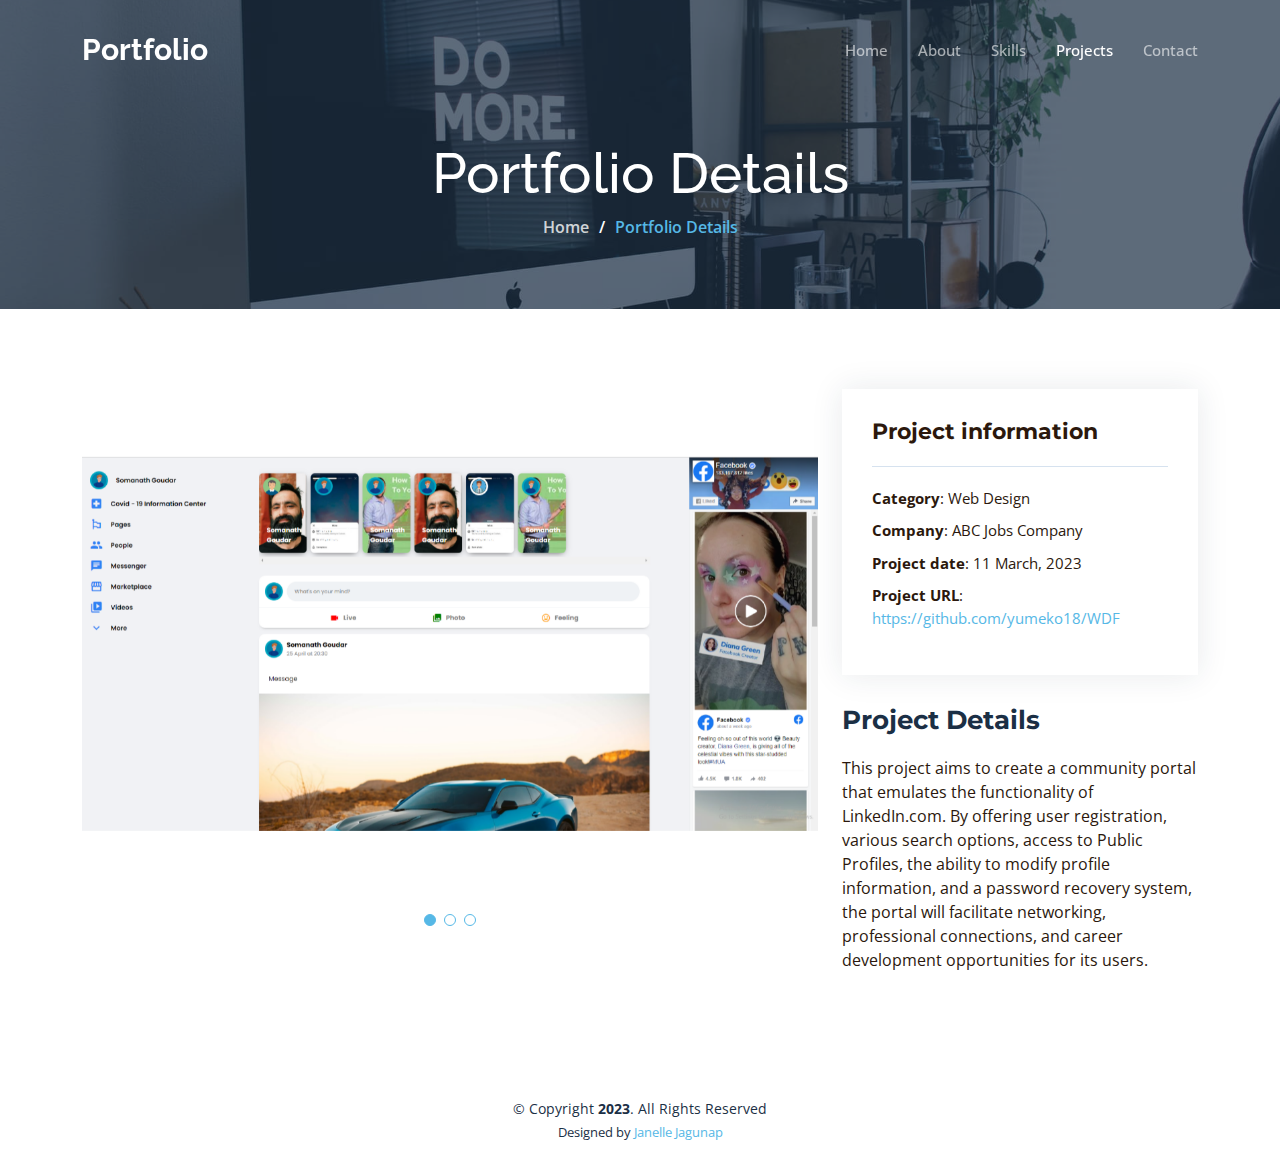
<file: portfolio-details4.html>
<!DOCTYPE html>
<html lang="en">

<head>
  <meta charset="utf-8">
  <meta content="width=device-width, initial-scale=1.0" name="viewport">

  <title>Portfolio Details - HeroBiz Bootstrap Template</title>
  <meta content="" name="description">
  <meta content="" name="keywords">

  <!-- Favicons -->
  <link href="assets/img/favicon.png" rel="icon">
  <link href="assets/img/apple-touch-icon.png" rel="apple-touch-icon">

  <!-- Google Fonts -->
  <link rel="preconnect" href="https://fonts.googleapis.com">
  <link rel="preconnect" href="https://fonts.gstatic.com" crossorigin>
  <link href="https://fonts.googleapis.com/css2?family=Open+Sans:ital,wght@0,300;0,400;0,500;0,600;0,700;1,300;1,400;1,600;1,700&family=Montserrat:ital,wght@0,300;0,400;0,500;0,600;0,700;1,300;1,400;1,500;1,600;1,700&family=Raleway:ital,wght@0,300;0,400;0,500;0,600;0,700;1,300;1,400;1,500;1,600;1,700&display=swap" rel="stylesheet">

  <!-- Vendor CSS Files -->
  <link href="assets/vendor/bootstrap/css/bootstrap.min.css" rel="stylesheet">
  <link href="assets/vendor/bootstrap-icons/bootstrap-icons.css" rel="stylesheet">
  <link href="assets/vendor/aos/aos.css" rel="stylesheet">
  <link href="assets/vendor/glightbox/css/glightbox.min.css" rel="stylesheet">
  <link href="assets/vendor/swiper/swiper-bundle.min.css" rel="stylesheet">
  <link href="assets/vendor/remixicon/remixicon.css" rel="stylesheet">

  <!-- Template Main CSS File -->
  <link href="assets/css/main.css" rel="stylesheet">

  <!-- =======================================================
  * Template Name: Nova
  * Updated: May 30 2023 with Bootstrap v5.3.0
  * Template URL: https://bootstrapmade.com/nova-bootstrap-business-template/
  * Author: BootstrapMade.com
  * License: https://bootstrapmade.com/license/
  ======================================================== -->
</head>

<body class="page-portfolio">

  <!-- ======= Header ======= -->
  <header id="header" class="header d-flex align-items-center fixed-top">
    <div class="container-fluid container-xl d-flex align-items-center justify-content-between">

      <a href="index.html" class="logo d-flex align-items-center">
        <!-- Uncomment the line below if you also wish to use an image logo -->
        <!-- <img src="assets/img/logo.png" alt=""> -->
        <h1 class="d-flex align-items-center">Portfolio</h1>
      </a>

      <i class="mobile-nav-toggle mobile-nav-show bi bi-list"></i>
      <i class="mobile-nav-toggle mobile-nav-hide d-none bi bi-x"></i>

      <nav id="navbar" class="navbar">
        <ul>
          <li><a href="index.html">Home</a></li>
          <li><a href="about.html">About</a></li>
          <li><a href="services.html">Skills</a></li>
          <li><a href="portfolio.html" class="active">Projects</a></li>
          <li><a href="contact.html">Contact</a></li>
        </ul>
      </nav><!-- .navbar -->

    </div>
  </header><!-- End Header -->

  <main id="main">

    <!-- ======= Breadcrumbs ======= -->
    <div class="breadcrumbs d-flex align-items-center" style="background-image: url('assets/img/portfolio-header.jpg');">
      <div class="container position-relative d-flex flex-column align-items-center">

        <h2>Portfolio Details</h2>
        <ol>
          <li><a href="index.html">Home</a></li>
          <li>Portfolio Details</li>
        </ol>

      </div>
    </div><!-- End Breadcrumbs -->

    <!-- ======= Portfolio Details Section ======= -->
    <section id="portfolio-details" class="portfolio-details">
      <div class="container" data-aos="fade-up">

        <div class="row gy-4">

          <div class="col-lg-8">
            <div class="slides-1 portfolio-details-slider swiper">
              <div class="swiper-wrapper align-items-center">

                <div class="swiper-slide">
                  <img src="assets/img/portfolio/a1.png" alt="">
                </div>

                <div class="swiper-slide">
                  <img src="assets/img/portfolio/a2.png" alt="">
                </div>

                <div class="swiper-slide">
                  <img src="assets/img/portfolio/a3.png" alt="">
                </div>

              </div>
              <div class="swiper-pagination"></div>
            </div>
          </div>

          <div class="col-lg-4">
            <div class="portfolio-info">
              <h3>Project information</h3>
              <ul>
                <li><strong>Category</strong>: Web Design</li>
                <li><strong>Company</strong>: ABC Jobs Company</li>
                <li><strong>Project date</strong>: 11 March, 2023</li>
                <li><strong>Project URL</strong>: <a href="https://github.com/yumeko18/WDF" target="_blank">https://github.com/yumeko18/WDF</a></li>
              </ul>
            </div>
            <div class="portfolio-description">
              <h2>Project Details</h2>
              <p>                
                This project aims to create a community portal that emulates the functionality of LinkedIn.com. 
                By offering user registration, various search options, access to Public Profiles, the ability to modify profile information, 
                and a password recovery system, the portal will facilitate networking, professional connections, and career development opportunities for its users.
               
              </p>
            </div>
          </div>

        </div>

      </div>
    </section><!-- End Portfolio Details Section -->

  </main><!-- End #main -->

  <!-- ======= Footer ======= -->
  <footer id="footer" class="footer">
    <div class="footer-legal">
      <div class="container">
        <div class="copyright">
          &copy; Copyright <strong><span>2023</span></strong>. All Rights Reserved
        </div>
        <div class="credits">
          <!-- All the links in the footer should remain intact. -->
          <!-- You can delete the links only if you purchased the pro version. -->
          <!-- Licensing information: https://bootstrapmade.com/license/ -->
          <!-- Purchase the pro version with working PHP/AJAX contact form: https://bootstrapmade.com/nova-bootstrap-business-template/ -->
          Designed by <a href="https://bootstrapmade.com/">Janelle Jagunap</a>
        </div>
      </div>
    </div>
  </footer><!-- End Footer --><!-- End Footer -->

  <a href="#" class="scroll-top d-flex align-items-center justify-content-center"><i class="bi bi-arrow-up-short"></i></a>

  <div id="preloader"></div>

  <!-- Vendor JS Files -->
  <script src="assets/vendor/bootstrap/js/bootstrap.bundle.min.js"></script>
  <script src="assets/vendor/aos/aos.js"></script>
  <script src="assets/vendor/glightbox/js/glightbox.min.js"></script>
  <script src="assets/vendor/swiper/swiper-bundle.min.js"></script>
  <script src="assets/vendor/isotope-layout/isotope.pkgd.min.js"></script>
  <script src="assets/vendor/php-email-form/validate.js"></script>

  <!-- Template Main JS File -->
  <script src="assets/js/main.js"></script>

</body>

</html>
</file>
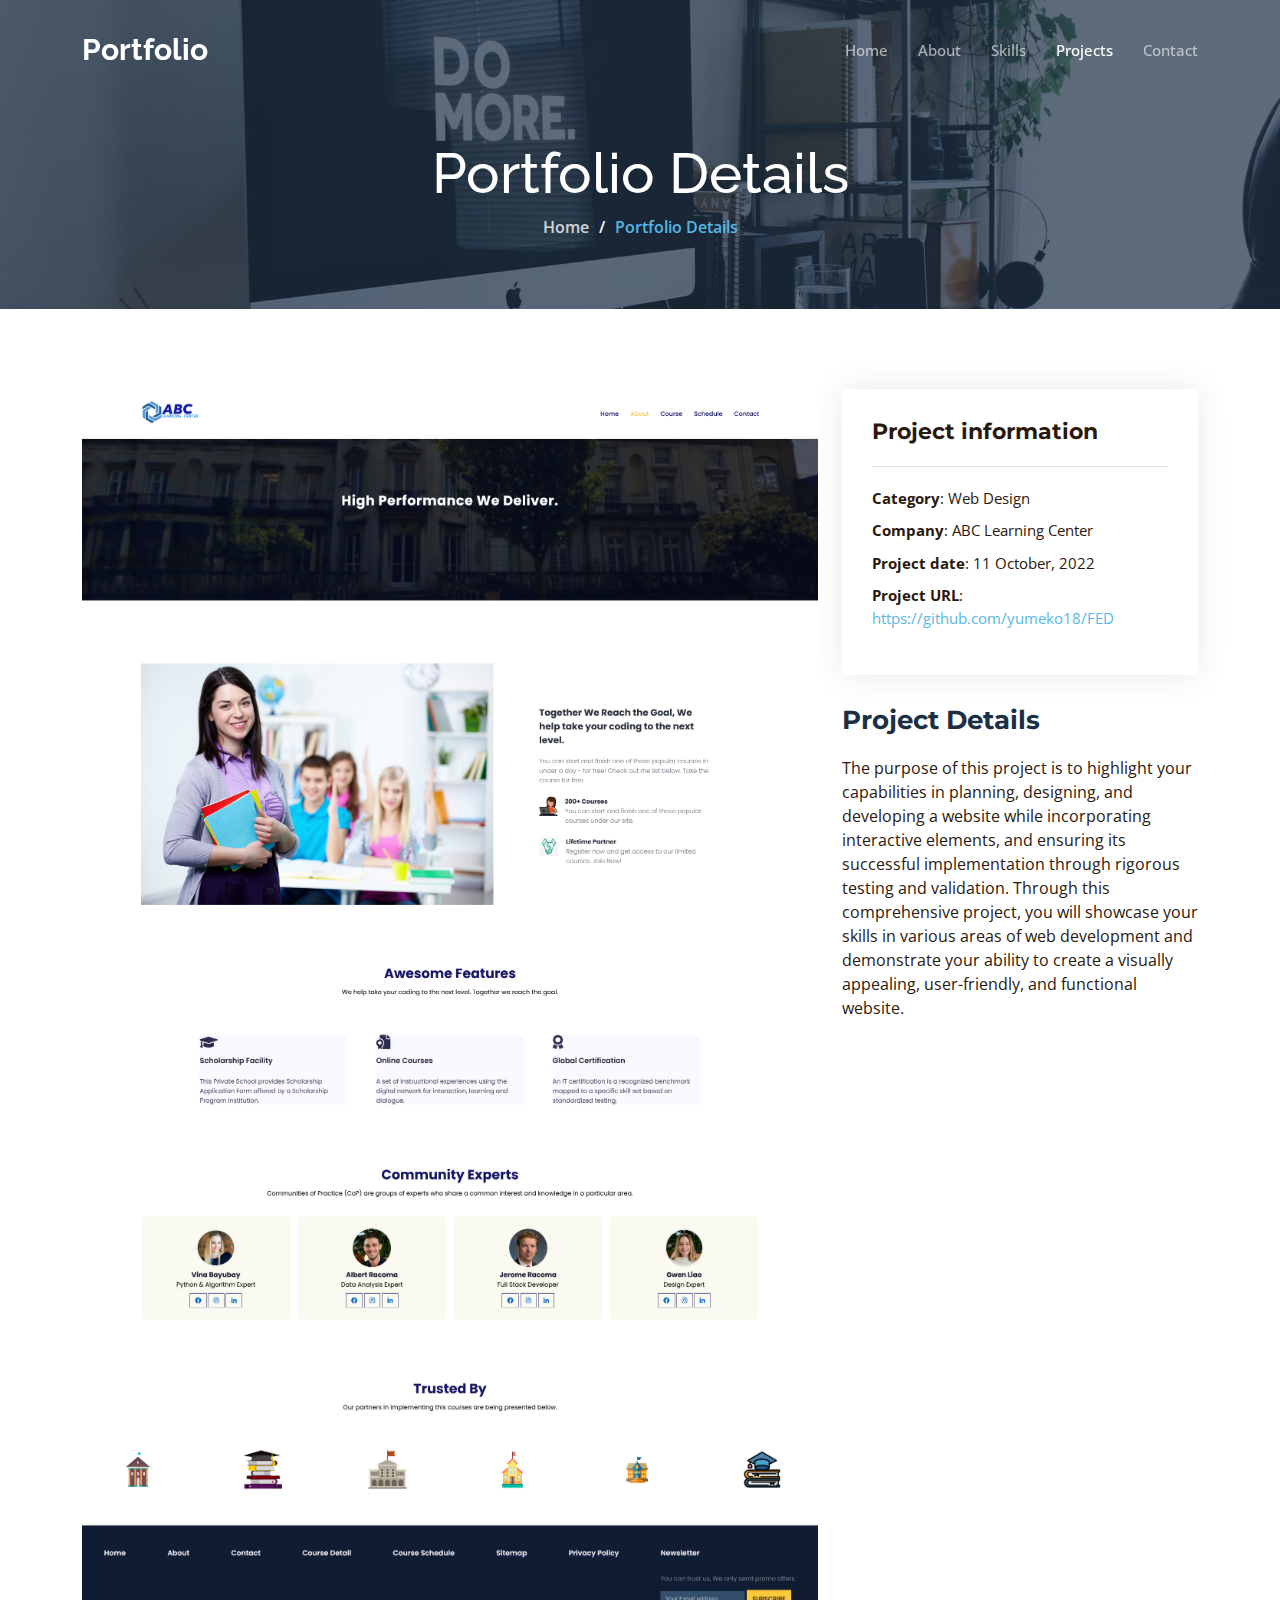
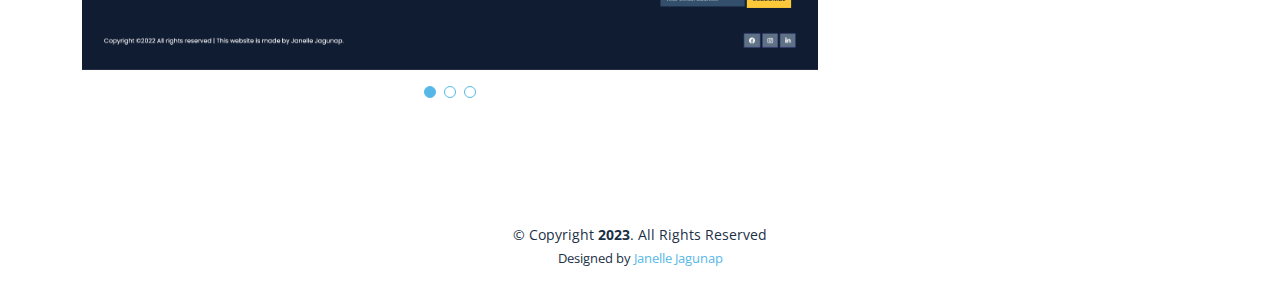
<file: portfolio-details5.html>
<!DOCTYPE html>
<html lang="en">

<head>
  <meta charset="utf-8">
  <meta content="width=device-width, initial-scale=1.0" name="viewport">

  <title>Portfolio Details - HeroBiz Bootstrap Template</title>
  <meta content="" name="description">
  <meta content="" name="keywords">

  <!-- Favicons -->
  <link href="assets/img/favicon.png" rel="icon">
  <link href="assets/img/apple-touch-icon.png" rel="apple-touch-icon">

  <!-- Google Fonts -->
  <link rel="preconnect" href="https://fonts.googleapis.com">
  <link rel="preconnect" href="https://fonts.gstatic.com" crossorigin>
  <link href="https://fonts.googleapis.com/css2?family=Open+Sans:ital,wght@0,300;0,400;0,500;0,600;0,700;1,300;1,400;1,600;1,700&family=Montserrat:ital,wght@0,300;0,400;0,500;0,600;0,700;1,300;1,400;1,500;1,600;1,700&family=Raleway:ital,wght@0,300;0,400;0,500;0,600;0,700;1,300;1,400;1,500;1,600;1,700&display=swap" rel="stylesheet">

  <!-- Vendor CSS Files -->
  <link href="assets/vendor/bootstrap/css/bootstrap.min.css" rel="stylesheet">
  <link href="assets/vendor/bootstrap-icons/bootstrap-icons.css" rel="stylesheet">
  <link href="assets/vendor/aos/aos.css" rel="stylesheet">
  <link href="assets/vendor/glightbox/css/glightbox.min.css" rel="stylesheet">
  <link href="assets/vendor/swiper/swiper-bundle.min.css" rel="stylesheet">
  <link href="assets/vendor/remixicon/remixicon.css" rel="stylesheet">

  <!-- Template Main CSS File -->
  <link href="assets/css/main.css" rel="stylesheet">

  <!-- =======================================================
  * Template Name: Nova
  * Updated: May 30 2023 with Bootstrap v5.3.0
  * Template URL: https://bootstrapmade.com/nova-bootstrap-business-template/
  * Author: BootstrapMade.com
  * License: https://bootstrapmade.com/license/
  ======================================================== -->
</head>

<body class="page-portfolio">

  <!-- ======= Header ======= -->
  <header id="header" class="header d-flex align-items-center fixed-top">
    <div class="container-fluid container-xl d-flex align-items-center justify-content-between">

      <a href="index.html" class="logo d-flex align-items-center">
        <!-- Uncomment the line below if you also wish to use an image logo -->
        <!-- <img src="assets/img/logo.png" alt=""> -->
        <h1 class="d-flex align-items-center">Portfolio</h1>
      </a>

      <i class="mobile-nav-toggle mobile-nav-show bi bi-list"></i>
      <i class="mobile-nav-toggle mobile-nav-hide d-none bi bi-x"></i>

      <nav id="navbar" class="navbar">
        <ul>
          <li><a href="index.html">Home</a></li>
          <li><a href="about.html">About</a></li>
          <li><a href="services.html">Skills</a></li>
          <li><a href="portfolio.html" class="active">Projects</a></li>
          <li><a href="contact.html">Contact</a></li>
        </ul>
      </nav><!-- .navbar -->

    </div>
  </header><!-- End Header -->

  <main id="main">

    <!-- ======= Breadcrumbs ======= -->
    <div class="breadcrumbs d-flex align-items-center" style="background-image: url('assets/img/portfolio-header.jpg');">
      <div class="container position-relative d-flex flex-column align-items-center">

        <h2>Portfolio Details</h2>
        <ol>
          <li><a href="index.html">Home</a></li>
          <li>Portfolio Details</li>
        </ol>

      </div>
    </div><!-- End Breadcrumbs -->

    <!-- ======= Portfolio Details Section ======= -->
    <section id="portfolio-details" class="portfolio-details">
      <div class="container" data-aos="fade-up">

        <div class="row gy-4">

          <div class="col-lg-8">
            <div class="slides-1 portfolio-details-slider swiper">
              <div class="swiper-wrapper align-items-center">

                <div class="swiper-slide">
                  <img src="assets/img/portfolio/w1.png" alt="">
                </div>

                <div class="swiper-slide">
                  <img src="assets/img/portfolio/w2.png" alt="">
                </div>

                <div class="swiper-slide">
                    <img src="assets/img/portfolio/w3.png" alt="">
                </div>

              </div>
              <div class="swiper-pagination"></div>
            </div>
          </div>

          <div class="col-lg-4">
            <div class="portfolio-info">
              <h3>Project information</h3>
              <ul>
                <li><strong>Category</strong>: Web Design</li>
                <li><strong>Company</strong>: ABC Learning Center </li>
                <li><strong>Project date</strong>: 11 October, 2022</li>
                <li><strong>Project URL</strong>: <a href="https://github.com/yumeko18/FED" target="_blank">https://github.com/yumeko18/FED</a></li>
              </ul>
            </div>
            <div class="portfolio-description">
              <h2>Project Details</h2>
              <p>                
                The purpose of this project is to highlight your capabilities in planning, designing, and developing a website while incorporating interactive elements, 
                and ensuring its successful implementation through rigorous testing and validation. Through this comprehensive project, 
                you will showcase your skills in various areas of web development and demonstrate your ability to create a visually appealing, user-friendly, and functional website.      
              </p>
            </div>
          </div>

        </div>

      </div>
    </section><!-- End Portfolio Details Section -->

  </main><!-- End #main -->

  <!-- ======= Footer ======= -->
  <footer id="footer" class="footer">
    <div class="footer-legal">
      <div class="container">
        <div class="copyright">
          &copy; Copyright <strong><span>2023</span></strong>. All Rights Reserved
        </div>
        <div class="credits">
          <!-- All the links in the footer should remain intact. -->
          <!-- You can delete the links only if you purchased the pro version. -->
          <!-- Licensing information: https://bootstrapmade.com/license/ -->
          <!-- Purchase the pro version with working PHP/AJAX contact form: https://bootstrapmade.com/nova-bootstrap-business-template/ -->
          Designed by <a href="https://bootstrapmade.com/">Janelle Jagunap</a>
        </div>
      </div>
    </div>
  </footer><!-- End Footer --><!-- End Footer -->

  <a href="#" class="scroll-top d-flex align-items-center justify-content-center"><i class="bi bi-arrow-up-short"></i></a>

  <div id="preloader"></div>

  <!-- Vendor JS Files -->
  <script src="assets/vendor/bootstrap/js/bootstrap.bundle.min.js"></script>
  <script src="assets/vendor/aos/aos.js"></script>
  <script src="assets/vendor/glightbox/js/glightbox.min.js"></script>
  <script src="assets/vendor/swiper/swiper-bundle.min.js"></script>
  <script src="assets/vendor/isotope-layout/isotope.pkgd.min.js"></script>
  <script src="assets/vendor/php-email-form/validate.js"></script>

  <!-- Template Main JS File -->
  <script src="assets/js/main.js"></script>

</body>

</html>
</file>
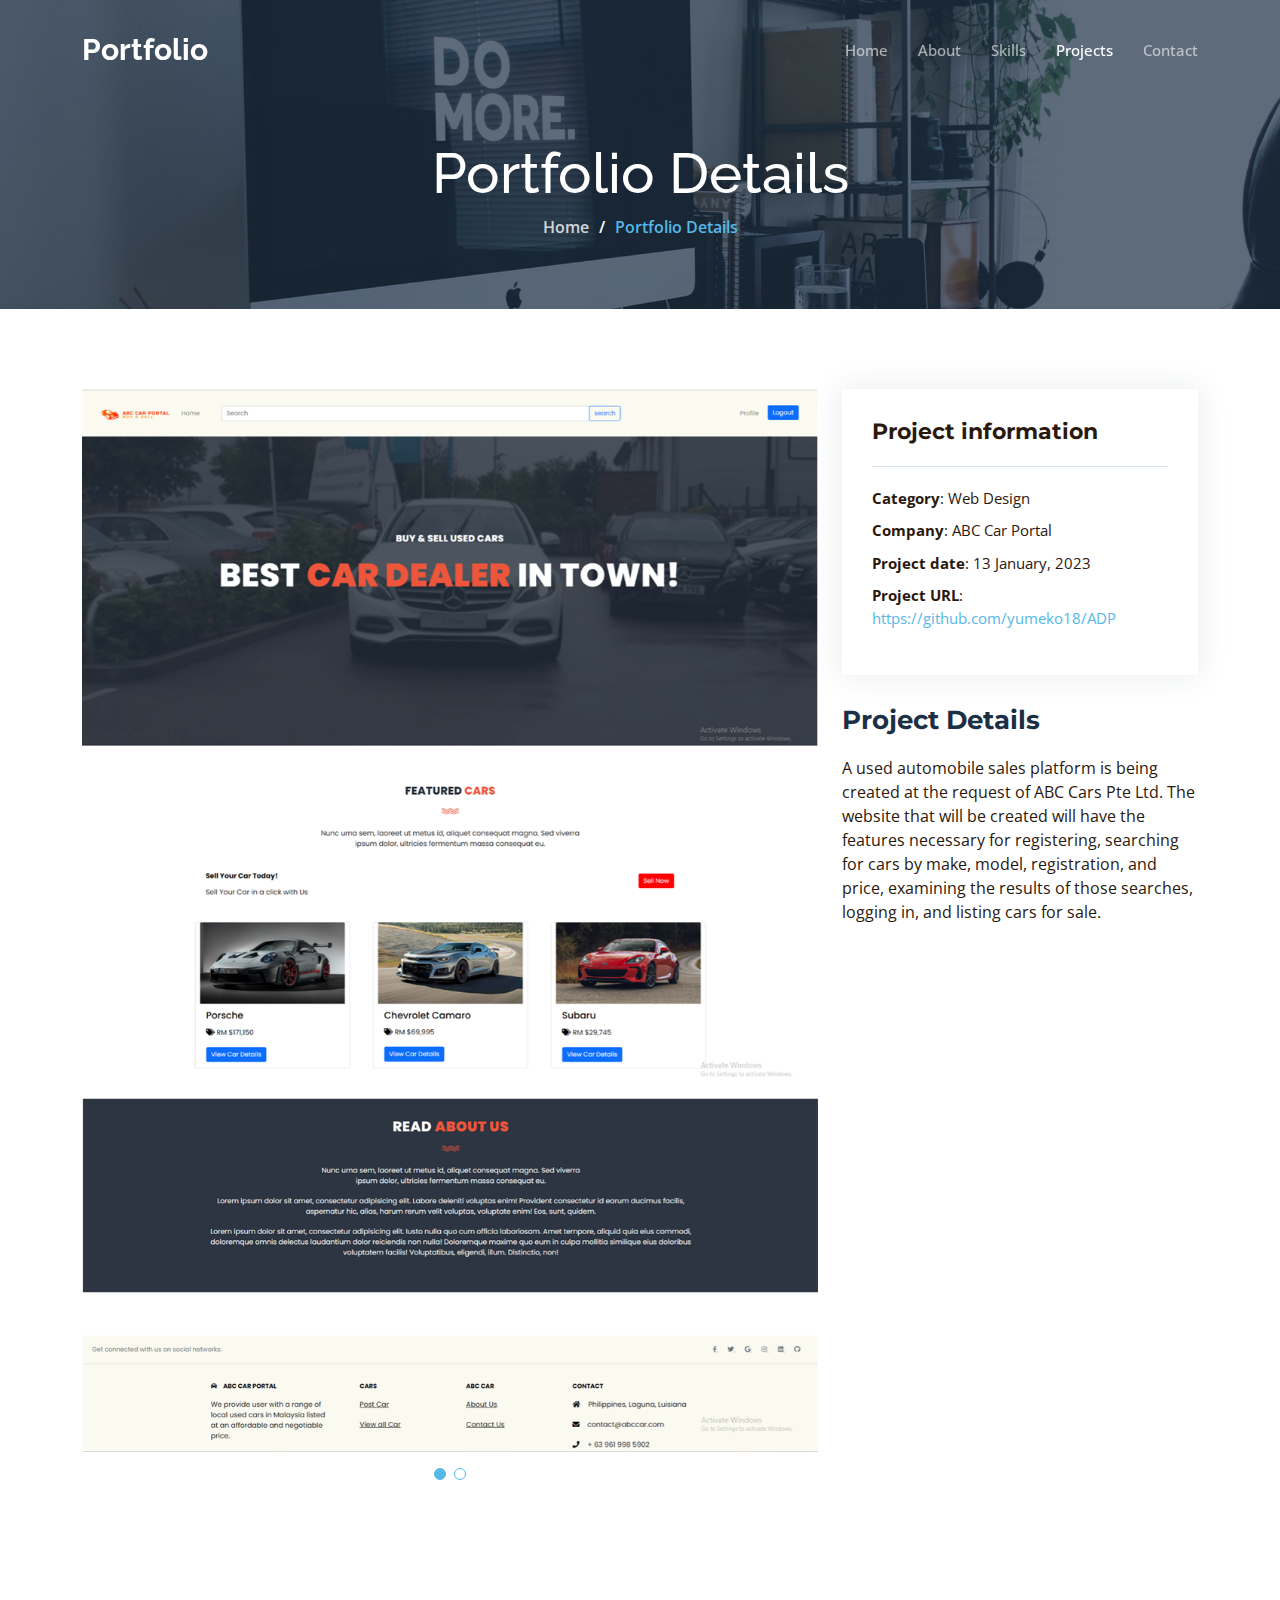
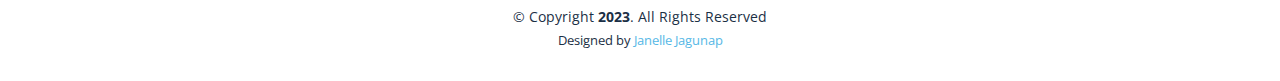
<file: portfolio-details6.html>
<!DOCTYPE html>
<html lang="en">

<head>
  <meta charset="utf-8">
  <meta content="width=device-width, initial-scale=1.0" name="viewport">

  <title>Portfolio Details - HeroBiz Bootstrap Template</title>
  <meta content="" name="description">
  <meta content="" name="keywords">

  <!-- Favicons -->
  <link href="assets/img/favicon.png" rel="icon">
  <link href="assets/img/apple-touch-icon.png" rel="apple-touch-icon">

  <!-- Google Fonts -->
  <link rel="preconnect" href="https://fonts.googleapis.com">
  <link rel="preconnect" href="https://fonts.gstatic.com" crossorigin>
  <link href="https://fonts.googleapis.com/css2?family=Open+Sans:ital,wght@0,300;0,400;0,500;0,600;0,700;1,300;1,400;1,600;1,700&family=Montserrat:ital,wght@0,300;0,400;0,500;0,600;0,700;1,300;1,400;1,500;1,600;1,700&family=Raleway:ital,wght@0,300;0,400;0,500;0,600;0,700;1,300;1,400;1,500;1,600;1,700&display=swap" rel="stylesheet">

  <!-- Vendor CSS Files -->
  <link href="assets/vendor/bootstrap/css/bootstrap.min.css" rel="stylesheet">
  <link href="assets/vendor/bootstrap-icons/bootstrap-icons.css" rel="stylesheet">
  <link href="assets/vendor/aos/aos.css" rel="stylesheet">
  <link href="assets/vendor/glightbox/css/glightbox.min.css" rel="stylesheet">
  <link href="assets/vendor/swiper/swiper-bundle.min.css" rel="stylesheet">
  <link href="assets/vendor/remixicon/remixicon.css" rel="stylesheet">

  <!-- Template Main CSS File -->
  <link href="assets/css/main.css" rel="stylesheet">

  <!-- =======================================================
  * Template Name: Nova
  * Updated: May 30 2023 with Bootstrap v5.3.0
  * Template URL: https://bootstrapmade.com/nova-bootstrap-business-template/
  * Author: BootstrapMade.com
  * License: https://bootstrapmade.com/license/
  ======================================================== -->
</head>

<body class="page-portfolio">

  <!-- ======= Header ======= -->
  <header id="header" class="header d-flex align-items-center fixed-top">
    <div class="container-fluid container-xl d-flex align-items-center justify-content-between">

      <a href="index.html" class="logo d-flex align-items-center">
        <!-- Uncomment the line below if you also wish to use an image logo -->
        <!-- <img src="assets/img/logo.png" alt=""> -->
        <h1 class="d-flex align-items-center">Portfolio</h1>
      </a>

      <i class="mobile-nav-toggle mobile-nav-show bi bi-list"></i>
      <i class="mobile-nav-toggle mobile-nav-hide d-none bi bi-x"></i>

      <nav id="navbar" class="navbar">
        <ul>
          <li><a href="index.html">Home</a></li>
          <li><a href="about.html">About</a></li>
          <li><a href="services.html">Skills</a></li>
          <li><a href="portfolio.html" class="active">Projects</a></li>
          <li><a href="contact.html">Contact</a></li>
        </ul>
      </nav><!-- .navbar -->

    </div>
  </header><!-- End Header -->

  <main id="main">

    <!-- ======= Breadcrumbs ======= -->
    <div class="breadcrumbs d-flex align-items-center" style="background-image: url('assets/img/portfolio-header.jpg');">
      <div class="container position-relative d-flex flex-column align-items-center">

        <h2>Portfolio Details</h2>
        <ol>
          <li><a href="index.html">Home</a></li>
          <li>Portfolio Details</li>
        </ol>

      </div>
    </div><!-- End Breadcrumbs -->

    <!-- ======= Portfolio Details Section ======= -->
    <section id="portfolio-details" class="portfolio-details">
      <div class="container" data-aos="fade-up">

        <div class="row gy-4">

          <div class="col-lg-8">
            <div class="slides-1 portfolio-details-slider swiper">
              <div class="swiper-wrapper align-items-center">

                <div class="swiper-slide">
                  <img src="assets/img/portfolio/w4.png" alt="">
                </div>

                <div class="swiper-slide">
                  <img src="assets/img/portfolio/w5.png" alt="">
                </div>

              </div>
              <div class="swiper-pagination"></div>
            </div>
          </div>

          <div class="col-lg-4">
            <div class="portfolio-info">
              <h3>Project information</h3>
              <ul>
                <li><strong>Category</strong>: Web Design</li>
                <li><strong>Company</strong>: ABC Car Portal </li>
                <li><strong>Project date</strong>: 13 January, 2023</li>
                <li><strong>Project URL</strong>: <a href="https://github.com/yumeko18/ADP" target="_blank">https://github.com/yumeko18/ADP</a></li>
              </ul>
            </div>
            <div class="portfolio-description">
              <h2>Project Details</h2>
              <p>                
                A used automobile sales platform is being created at the request of ABC Cars Pte Ltd. 
                The website that will be created will have the features necessary for registering, searching for cars by make, 
                model, registration, and price, examining the results of those searches, logging in, and listing cars for sale. 
              </p>
            </div>
          </div>

        </div>

      </div>
    </section><!-- End Portfolio Details Section -->

  </main><!-- End #main -->

  <!-- ======= Footer ======= -->
  <footer id="footer" class="footer">
    <div class="footer-legal">
      <div class="container">
        <div class="copyright">
          &copy; Copyright <strong><span>2023</span></strong>. All Rights Reserved
        </div>
        <div class="credits">
          <!-- All the links in the footer should remain intact. -->
          <!-- You can delete the links only if you purchased the pro version. -->
          <!-- Licensing information: https://bootstrapmade.com/license/ -->
          <!-- Purchase the pro version with working PHP/AJAX contact form: https://bootstrapmade.com/nova-bootstrap-business-template/ -->
          Designed by <a href="https://bootstrapmade.com/">Janelle Jagunap</a>
        </div>
      </div>
    </div>
  </footer><!-- End Footer --><!-- End Footer -->

  <a href="#" class="scroll-top d-flex align-items-center justify-content-center"><i class="bi bi-arrow-up-short"></i></a>

  <div id="preloader"></div>

  <!-- Vendor JS Files -->
  <script src="assets/vendor/bootstrap/js/bootstrap.bundle.min.js"></script>
  <script src="assets/vendor/aos/aos.js"></script>
  <script src="assets/vendor/glightbox/js/glightbox.min.js"></script>
  <script src="assets/vendor/swiper/swiper-bundle.min.js"></script>
  <script src="assets/vendor/isotope-layout/isotope.pkgd.min.js"></script>
  <script src="assets/vendor/php-email-form/validate.js"></script>

  <!-- Template Main JS File -->
  <script src="assets/js/main.js"></script>

</body>

</html>
</file>
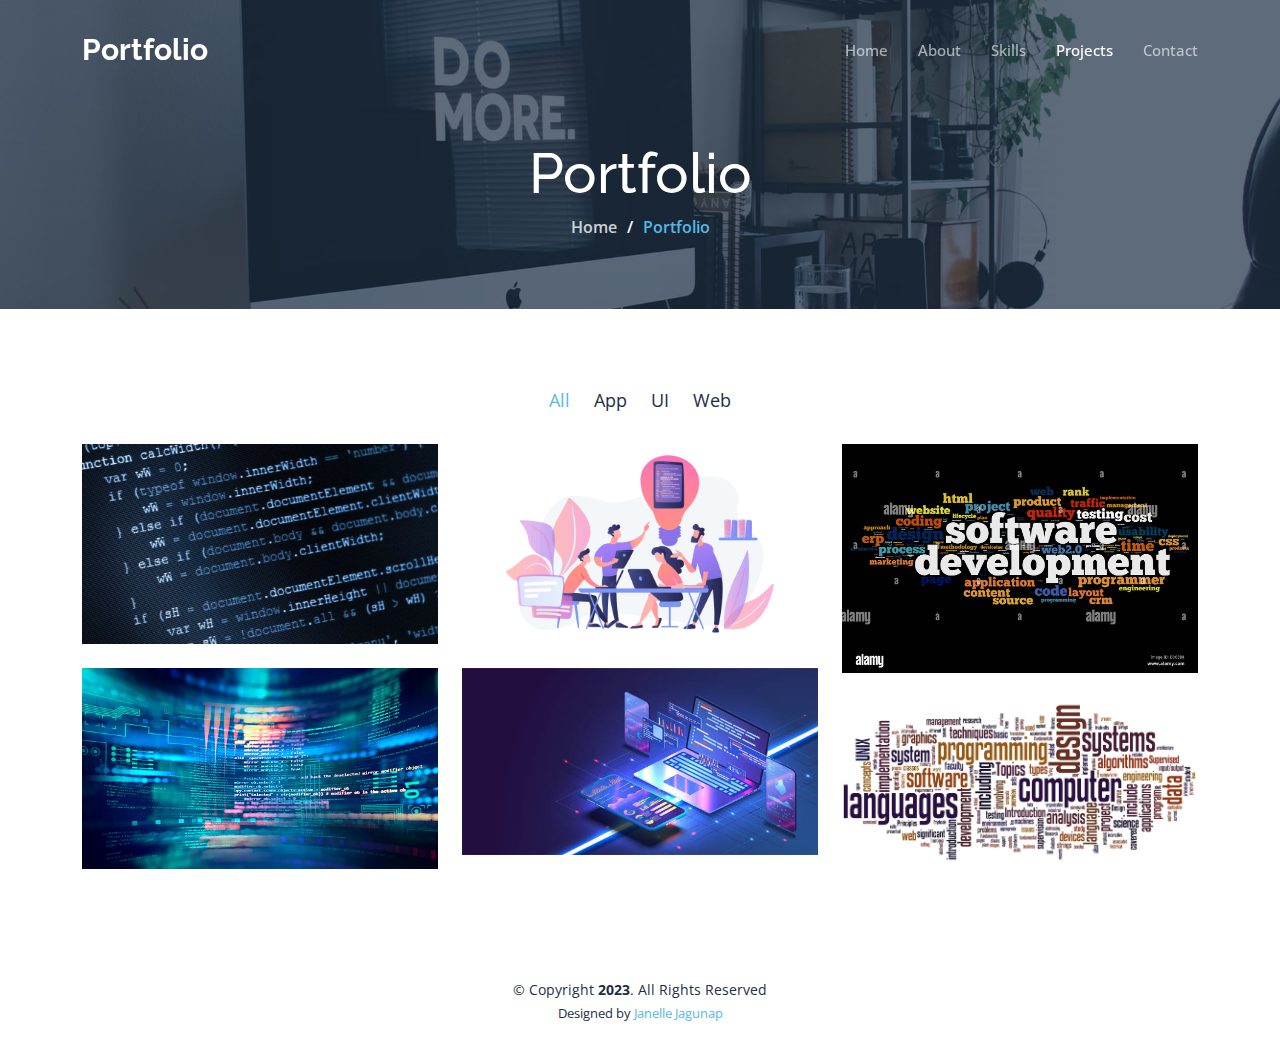
<file: portfolio.html>
<!DOCTYPE html>
<html lang="en">

<head>
  <meta charset="utf-8">
  <meta content="width=device-width, initial-scale=1.0" name="viewport">

  <title>Nova Bootstrap Template - Portfolio</title>
  <meta content="" name="description">
  <meta content="" name="keywords">

  <!-- Favicons -->
  <link href="assets/img/favicon.png" rel="icon">
  <link href="assets/img/apple-touch-icon.png" rel="apple-touch-icon">

  <!-- Google Fonts -->
  <link rel="preconnect" href="https://fonts.googleapis.com">
  <link rel="preconnect" href="https://fonts.gstatic.com" crossorigin>
  <link href="https://fonts.googleapis.com/css2?family=Open+Sans:ital,wght@0,300;0,400;0,500;0,600;0,700;1,300;1,400;1,600;1,700&family=Montserrat:ital,wght@0,300;0,400;0,500;0,600;0,700;1,300;1,400;1,500;1,600;1,700&family=Raleway:ital,wght@0,300;0,400;0,500;0,600;0,700;1,300;1,400;1,500;1,600;1,700&display=swap" rel="stylesheet">

  <!-- Vendor CSS Files -->
  <link href="assets/vendor/bootstrap/css/bootstrap.min.css" rel="stylesheet">
  <link href="assets/vendor/bootstrap-icons/bootstrap-icons.css" rel="stylesheet">
  <link href="assets/vendor/aos/aos.css" rel="stylesheet">
  <link href="assets/vendor/glightbox/css/glightbox.min.css" rel="stylesheet">
  <link href="assets/vendor/swiper/swiper-bundle.min.css" rel="stylesheet">
  <link href="assets/vendor/remixicon/remixicon.css" rel="stylesheet">

  <!-- Template Main CSS File -->
  <link href="assets/css/main.css" rel="stylesheet">

  <!-- =======================================================
  * Template Name: Nova
  * Updated: May 30 2023 with Bootstrap v5.3.0
  * Template URL: https://bootstrapmade.com/nova-bootstrap-business-template/
  * Author: BootstrapMade.com
  * License: https://bootstrapmade.com/license/
  ======================================================== -->
</head>

<body class="page-portfolio">

  <!-- ======= Header ======= -->
  <header id="header" class="header d-flex align-items-center fixed-top">
    <div class="container-fluid container-xl d-flex align-items-center justify-content-between">

      <a href="index.html" class="logo d-flex align-items-center">
        <!-- Uncomment the line below if you also wish to use an image logo -->
        <!-- <img src="assets/img/logo.png" alt=""> -->
        <h1 class="d-flex align-items-center">Portfolio</h1>
      </a>

      <i class="mobile-nav-toggle mobile-nav-show bi bi-list"></i>
      <i class="mobile-nav-toggle mobile-nav-hide d-none bi bi-x"></i>

      <nav id="navbar" class="navbar">
        <ul>
          <li><a href="index.html">Home</a></li>
          <li><a href="about.html">About</a></li>
          <li><a href="services.html">Skills</a></li>
          <li><a href="portfolio.html" class="active">Projects</a></li>
          <li><a href="contact.html">Contact</a></li>
        </ul>
      </nav><!-- .navbar -->

    </div>
  </header><!-- End Header -->

  <main id="main">

    <!-- ======= Breadcrumbs ======= -->
    <div class="breadcrumbs d-flex align-items-center" style="background-image: url('assets/img/portfolio-header.jpg');">
      <div class="container position-relative d-flex flex-column align-items-center">

        <h2>Portfolio</h2>
        <ol>
          <li><a href="index.html">Home</a></li>
          <li>Portfolio</li>
        </ol>

      </div>
    </div><!-- End Breadcrumbs -->

    <!-- ======= Portfolio Section ======= -->
    <section id="portfolio" class="portfolio">
      <div class="container" data-aos="fade-up">

        <div class="portfolio-isotope" data-portfolio-filter="*" data-portfolio-layout="masonry" data-portfolio-sort="original-order">

          <ul class="portfolio-flters" data-aos="fade-up" data-aos-delay="100">
            <li data-filter="*" class="filter-active">All</li>
            <li data-filter=".filter-app">App</li>
            <li data-filter=".filter-product">UI</li>
            <li data-filter=".filter-branding">Web</li>
          </ul><!-- End Portfolio Filters -->

          <div class="row gy-4 portfolio-container" data-aos="fade-up" data-aos-delay="300">

            <div class="col-lg-4 col-md-6 portfolio-item filter-app">
              <img src="assets/img/portfolio/app-1.jpg" class="img-fluid" alt="">
              <div class="portfolio-info">
                <h4>Project 1</h4>
                <p>Programming Foundations</p>
                <a href="assets/img/portfolio/app-1.jpg" title="App 1" data-gallery="portfolio-gallery-app" class="glightbox preview-link"><i class="bi bi-zoom-in"></i></a>
                <a href="portfolio-details3.html" title="More Details" class="details-link"><i class="bi bi-link-45deg"></i></a>
              </div>
            </div><!-- End Portfolio Item -->

            <div class="col-lg-4 col-md-6 portfolio-item filter-product">
              <img src="assets/img/portfolio/product-1.jpg" class="img-fluid" alt="">
              <div class="portfolio-info">
                <h4>Project 2</h4>
                <p>UI Frameworks</p>
                <a href="assets/img/portfolio/product-1.jpg" title="Product 1" data-gallery="portfolio-gallery-product" class="glightbox preview-link"><i class="bi bi-zoom-in"></i></a>
                <a href="portfolio-details.html" title="More Details" class="details-link"><i class="bi bi-link-45deg"></i></a>
              </div>
            </div><!-- End Portfolio Item -->

            <div class="col-lg-4 col-md-6 portfolio-item filter-branding">
              <img src="assets/img/portfolio/branding-1.jpg" class="img-fluid" alt="">
              <div class="portfolio-info">
                <h4>Project 3</h4>
                <p>Front-end Development</p>
                <a href="assets/img/portfolio/branding-1.jpg" title="Branding 1" data-gallery="portfolio-gallery-branding" class="glightbox preview-link"><i class="bi bi-zoom-in"></i></a>
                <a href="portfolio-details5.html" title="More Details" class="details-link"><i class="bi bi-link-45deg"></i></a>
              </div>
            </div><!-- End Portfolio Item -->

            <div class="col-lg-4 col-md-6 portfolio-item filter-app">
              <img src="assets/img/portfolio/app-2.jpg" class="img-fluid" alt="">
              <div class="portfolio-info">
                <h4>Project 4</h4>
                <p>Web Development Foundations</p>
                <a href="assets/img/portfolio/app-2.jpg" title="App 2" data-gallery="portfolio-gallery-app" class="glightbox preview-link"><i class="bi bi-zoom-in"></i></a>
                <a href="portfolio-details4.html" title="More Details" class="details-link"><i class="bi bi-link-45deg"></i></a>
              </div>
            </div><!-- End Portfolio Item -->

            <div class="col-lg-4 col-md-6 portfolio-item filter-product">
              <img src="assets/img/portfolio/product-2.jpg" class="img-fluid" alt="">
              <div class="portfolio-info">
                <h4>Project 5</h4>
                <p>UI Frameworks</p>
                <a href="assets/img/portfolio/product-2.jpg" title="Product 2" data-gallery="portfolio-gallery-product" class="glightbox preview-link"><i class="bi bi-zoom-in"></i></a>
                <a href="portfolio-details2.html" title="More Details" class="details-link"><i class="bi bi-link-45deg"></i></a>
              </div>
            </div><!-- End Portfolio Item -->

            <div class="col-lg-4 col-md-6 portfolio-item filter-branding">
              <img src="assets/img/portfolio/branding-2.jpg" class="img-fluid" alt="">
              <div class="portfolio-info">
                <h4>Project 6</h4>
                <p>Application Development and Process</p>
                <a href="assets/img/portfolio/branding-2.jpg" title="Branding 2" data-gallery="portfolio-gallery-branding" class="glightbox preview-link"><i class="bi bi-zoom-in"></i></a>
                <a href="portfolio-details6.html" title="More Details" class="details-link"><i class="bi bi-link-45deg"></i></a>
              </div>
            </div><!-- End Portfolio Item -->
          </div><!-- End Portfolio Container -->

        </div>

      </div>
    </section><!-- End Portfolio Section -->

  </main><!-- End #main -->

  <!-- ======= Footer ======= -->
  <footer id="footer" class="footer">
    <div class="footer-legal">
      <div class="container">
        <div class="copyright">
          &copy; Copyright <strong><span>2023</span></strong>. All Rights Reserved
        </div>
        <div class="credits">
          <!-- All the links in the footer should remain intact. -->
          <!-- You can delete the links only if you purchased the pro version. -->
          <!-- Licensing information: https://bootstrapmade.com/license/ -->
          <!-- Purchase the pro version with working PHP/AJAX contact form: https://bootstrapmade.com/nova-bootstrap-business-template/ -->
          Designed by <a href="https://bootstrapmade.com/">Janelle Jagunap</a>
        </div>
      </div>
    </div>
  </footer><!-- End Footer --><!-- End Footer -->

  <a href="#" class="scroll-top d-flex align-items-center justify-content-center"><i class="bi bi-arrow-up-short"></i></a>

  <div id="preloader"></div>

  <!-- Vendor JS Files -->
  <script src="assets/vendor/bootstrap/js/bootstrap.bundle.min.js"></script>
  <script src="assets/vendor/aos/aos.js"></script>
  <script src="assets/vendor/glightbox/js/glightbox.min.js"></script>
  <script src="assets/vendor/swiper/swiper-bundle.min.js"></script>
  <script src="assets/vendor/isotope-layout/isotope.pkgd.min.js"></script>
  <script src="assets/vendor/php-email-form/validate.js"></script>

  <!-- Template Main JS File -->
  <script src="assets/js/main.js"></script>

</body>

</html>
</file>
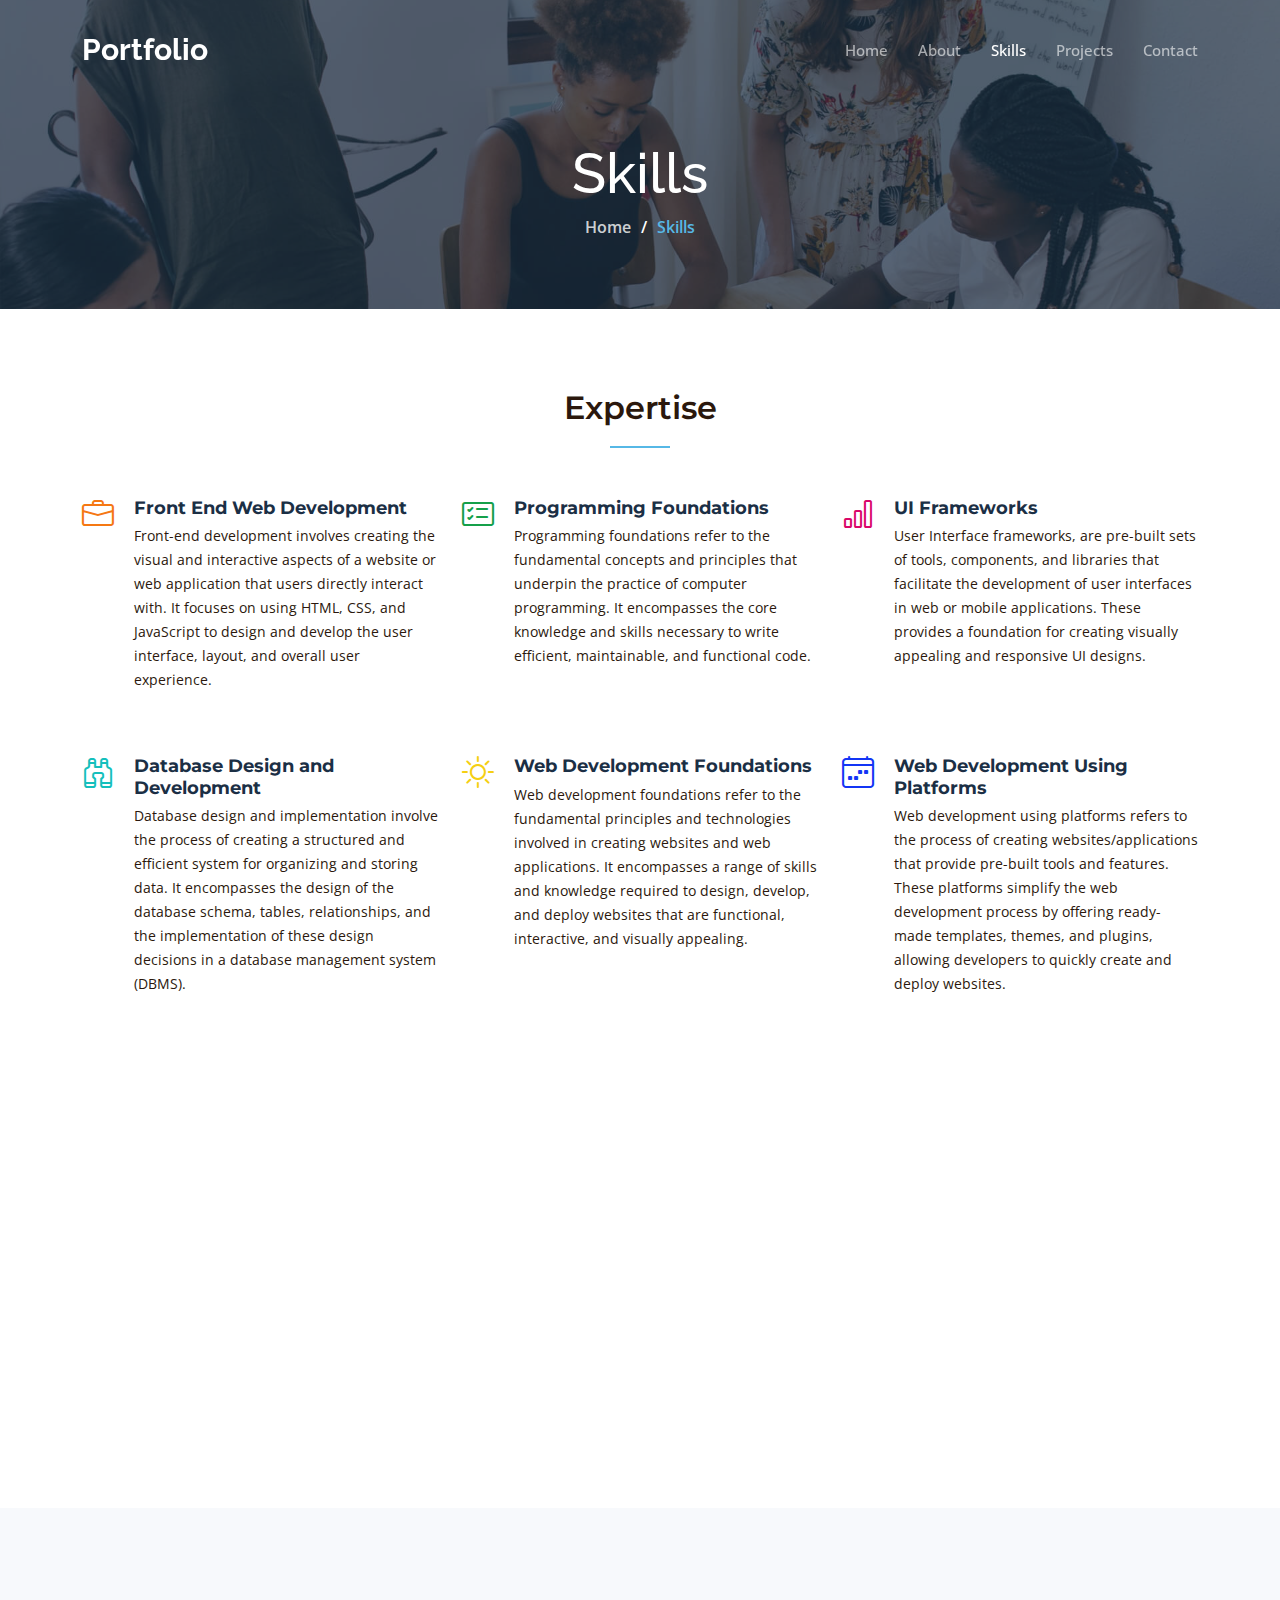
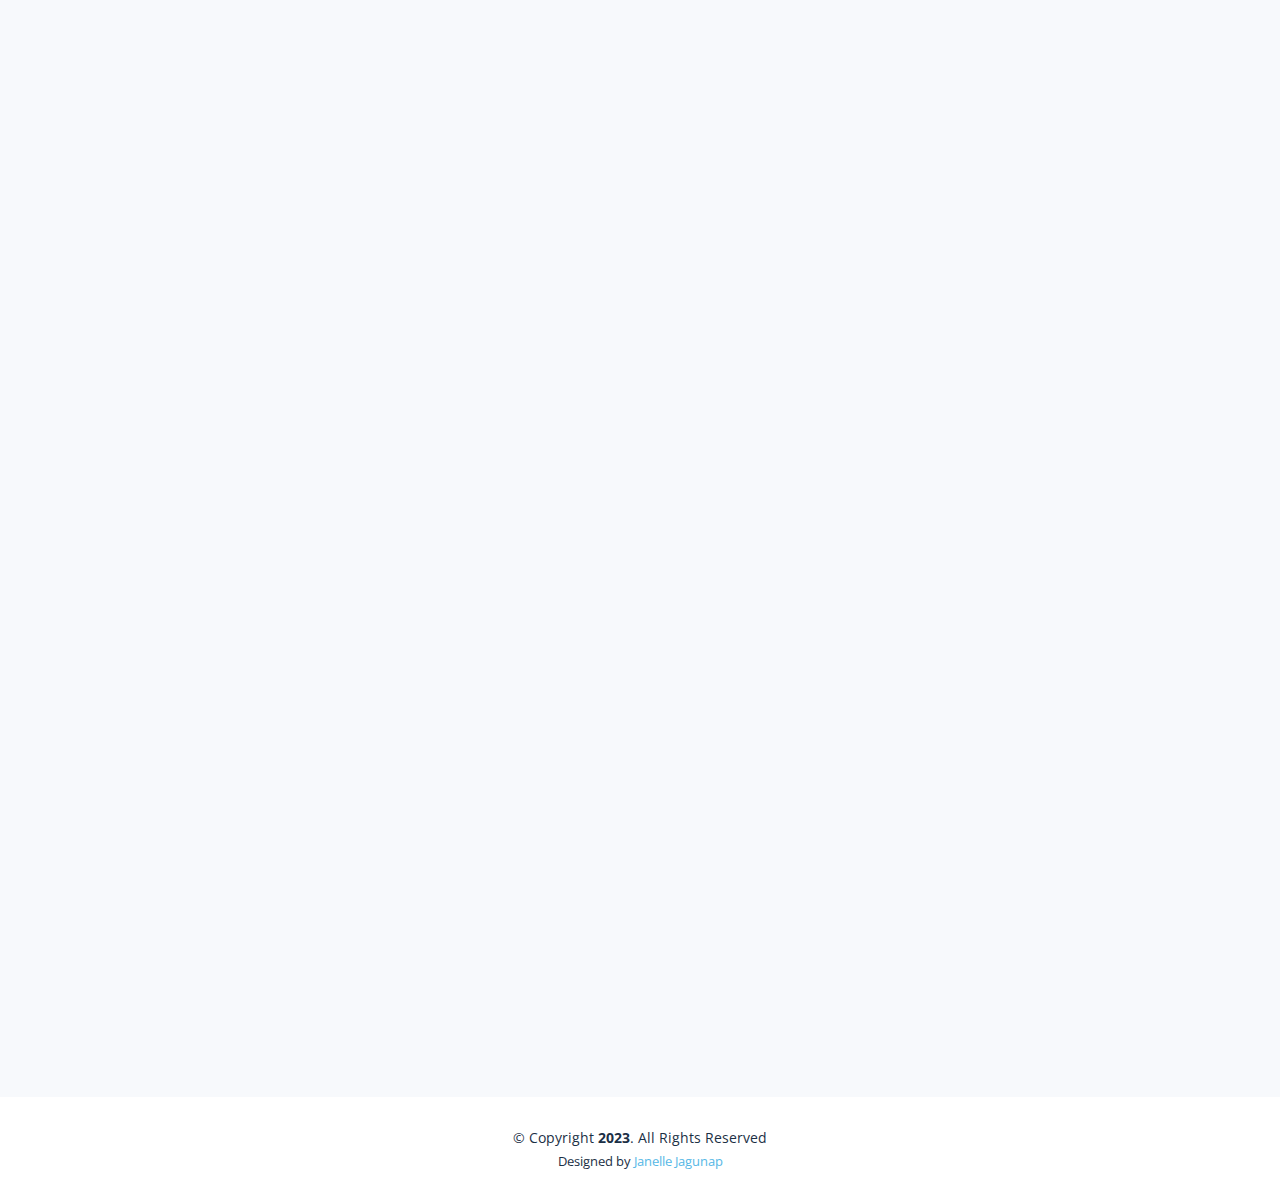
<file: services.html>
<!DOCTYPE html>
<html lang="en">

<head>
  <meta charset="utf-8">
  <meta content="width=device-width, initial-scale=1.0" name="viewport">

  <title>Nova Bootstrap Template - Services</title>
  <meta content="" name="description">
  <meta content="" name="keywords">

  <!-- Favicons -->
  <link href="assets/img/favicon.png" rel="icon">
  <link href="assets/img/apple-touch-icon.png" rel="apple-touch-icon">

  <!-- Google Fonts -->
  <link rel="preconnect" href="https://fonts.googleapis.com">
  <link rel="preconnect" href="https://fonts.gstatic.com" crossorigin>
  <link href="https://fonts.googleapis.com/css2?family=Open+Sans:ital,wght@0,300;0,400;0,500;0,600;0,700;1,300;1,400;1,600;1,700&family=Montserrat:ital,wght@0,300;0,400;0,500;0,600;0,700;1,300;1,400;1,500;1,600;1,700&family=Raleway:ital,wght@0,300;0,400;0,500;0,600;0,700;1,300;1,400;1,500;1,600;1,700&display=swap" rel="stylesheet">

  <!-- Vendor CSS Files -->
  <link href="assets/vendor/bootstrap/css/bootstrap.min.css" rel="stylesheet">
  <link href="assets/vendor/bootstrap-icons/bootstrap-icons.css" rel="stylesheet">
  <link href="assets/vendor/aos/aos.css" rel="stylesheet">
  <link href="assets/vendor/glightbox/css/glightbox.min.css" rel="stylesheet">
  <link href="assets/vendor/swiper/swiper-bundle.min.css" rel="stylesheet">
  <link href="assets/vendor/remixicon/remixicon.css" rel="stylesheet">

  <!-- Template Main CSS File -->
  <link href="assets/css/main.css" rel="stylesheet">

  <!-- =======================================================
  * Template Name: Nova
  * Updated: May 30 2023 with Bootstrap v5.3.0
  * Template URL: https://bootstrapmade.com/nova-bootstrap-business-template/
  * Author: BootstrapMade.com
  * License: https://bootstrapmade.com/license/
  ======================================================== -->
</head>

<body class="page-services">

  <!-- ======= Header ======= -->
  <header id="header" class="header d-flex align-items-center fixed-top">
    <div class="container-fluid container-xl d-flex align-items-center justify-content-between">

      <a href="index.html" class="logo d-flex align-items-center">
        <!-- Uncomment the line below if you also wish to use an image logo -->
        <!-- <img src="assets/img/logo.png" alt=""> -->
        <h1 class="d-flex align-items-center">Portfolio</h1>
      </a>

      <i class="mobile-nav-toggle mobile-nav-show bi bi-list"></i>
      <i class="mobile-nav-toggle mobile-nav-hide d-none bi bi-x"></i>

      <nav id="navbar" class="navbar">
        <ul>
          <li><a href="index.html">Home</a></li>
          <li><a href="about.html">About</a></li>
          <li><a href="services.html" class="active">Skills</a></li>
          <li><a href="portfolio.html">Projects</a></li>
          <li><a href="contact.html">Contact</a></li>
        </ul>
      </nav><!-- .navbar -->

    </div>
  </header><!-- End Header -->

  <main id="main">

    <!-- ======= Breadcrumbs ======= -->
    <div class="breadcrumbs d-flex align-items-center" style="background-image: url('assets/img/services-header.jpg');">
      <div class="container position-relative d-flex flex-column align-items-center">

        <h2>Skills</h2>
        <ol>
          <li><a href="index.html">Home</a></li>
          <li>Skills</li>
        </ol>

      </div>
    </div><!-- End Breadcrumbs -->

    <!-- ======= Our Services Section ======= -->
    <section id="services-list" class="services-list">
      <div class="container" data-aos="fade-up">

        <div class="section-header">
          <h2>Expertise</h2>

        </div>

        <div class="row gy-5">

          <div class="col-lg-4 col-md-6 service-item d-flex" data-aos="fade-up" data-aos-delay="100">
            <div class="icon flex-shrink-0"><i class="bi bi-briefcase" style="color: #f57813;"></i></div>
            <div>
              <h4 class="title"><a href="#" class="stretched-link">Front End Web Development</a></h4>
              <p class="description">Front-end development involves creating the visual and interactive aspects of a website or web application that users directly interact with. 
                It focuses on using HTML, CSS, and JavaScript to design and develop the user interface, layout, and overall user experience. 
              </p>
            </div>
          </div>
          <!-- End Service Item -->

          <div class="col-lg-4 col-md-6 service-item d-flex" data-aos="fade-up" data-aos-delay="200">
            <div class="icon flex-shrink-0"><i class="bi bi-card-checklist" style="color: #15a04a;"></i></div>
            <div>
              <h4 class="title"><a href="#" class="stretched-link">Programming Foundations</a></h4>
              <p class="description">Programming foundations refer to the fundamental concepts and principles that underpin the practice of computer programming. 
                It encompasses the core knowledge and skills necessary to write efficient, maintainable, and functional code.</p>
            </div>
          </div><!-- End Service Item -->

          <div class="col-lg-4 col-md-6 service-item d-flex" data-aos="fade-up" data-aos-delay="300">
            <div class="icon flex-shrink-0"><i class="bi bi-bar-chart" style="color: #d90769;"></i></div>
            <div>
              <h4 class="title"><a href="#" class="stretched-link">UI Frameworks</a></h4>
              <p class="description">User Interface frameworks, are pre-built sets of tools, components, and libraries that facilitate the development of user interfaces in web or mobile 
                applications. These provides a foundation for creating visually appealing and responsive UI designs.</p>
            </div>
          </div><!-- End Service Item -->

          <div class="col-lg-4 col-md-6 service-item d-flex" data-aos="fade-up" data-aos-delay="400">
            <div class="icon flex-shrink-0"><i class="bi bi-binoculars" style="color: #15bfbc;"></i></div>
            <div>
              <h4 class="title"><a href="#" class="stretched-link">Database Design and Development</a></h4>
              <p class="description">
                Database design and implementation involve the process of creating a structured and efficient system for organizing and storing data. 
                It encompasses the design of the database schema, tables, relationships, and the implementation of these design decisions in a database management system (DBMS).</p>
            </div>
          </div><!-- End Service Item -->

          <div class="col-lg-4 col-md-6 service-item d-flex" data-aos="fade-up" data-aos-delay="500">
            <div class="icon flex-shrink-0"><i class="bi bi-brightness-high" style="color: #f5cf13;"></i></div>
            <div>
              <h4 class="title"><a href="#" class="stretched-link">Web Development Foundations</a></h4>
              <p class="description">Web development foundations refer to the fundamental principles and technologies involved in creating websites and web applications. 
                It encompasses a range of skills and knowledge required to design, develop, and deploy websites that are functional, interactive, and visually appealing.</p>
            </div>
          </div><!-- End Service Item -->

          <div class="col-lg-4 col-md-6 service-item d-flex" data-aos="fade-up" data-aos-delay="600">
            <div class="icon flex-shrink-0"><i class="bi bi-calendar4-week" style="color: #1335f5;"></i></div>
            <div>
              <h4 class="title"><a href="#" class="stretched-link">Web Development Using Platforms</a></h4>
              <p class="description">Web development using platforms refers to the process of creating websites/applications that provide pre-built tools and features. 
                These platforms simplify the web development process by offering ready-made templates, themes, and plugins, allowing developers 
                to quickly create and deploy websites.</p>
            </div>
          </div><!-- End Service Item -->

        </div>

      </div>
    </section><!-- End Our Services Section -->

    
    <!-- ======= Features Section ======= -->
    <section id="features" class="features">

      <div class="container" data-aos="fade-up">
        <div class="row">
          <div class="col-lg-7" data-aos="fade-up" data-aos-delay="100">
            <h3>Tools Used</h3>

            <div class="row gy-4">

              <div class="col-md-6">
                <div class="icon-list d-flex">
                  <i class="ri-store-line" style="color: #ffbb2c;"></i>
                  <span>Visual Studio Code</span>
                </div>
              </div><!-- End Icon List Item-->

              <div class="col-md-6">
                <div class="icon-list d-flex">
                  <i class="ri-bar-chart-box-line" style="color: #5578ff;"></i>
                  <span>IntelliJ IDEA</span>
                </div>
              </div><!-- End Icon List Item-->

              <div class="col-md-6">
                <div class="icon-list d-flex">
                  <i class="ri-calendar-todo-line" style="color: #e80368;"></i>
                  <span>Axure</span>
                </div>
              </div><!-- End Icon List Item-->

              <div class="col-md-6">
                <div class="icon-list d-flex">
                  <i class="ri-paint-brush-line" style="color: #e361ff;"></i>
                  <span>Eclipse IDE</span>
                </div>
              </div><!-- End Icon List Item-->

              <div class="col-md-6">
                <div class="icon-list d-flex">
                  <i class="ri-database-2-line" style="color: #47aeff;"></i>
                  <span>MySQL Workbench</span>
                </div>
              </div><!-- End Icon List Item-->

              <div class="col-md-6">
                <div class="icon-list d-flex">
                  <i class="ri-gradienter-line" style="color: #ffa76e;"></i>
                  <span>Liferay</span>
                </div>
              </div><!-- End Icon List Item-->

              <div class="col-md-6">
                <div class="icon-list d-flex">
                  <i class="ri-file-list-3-line" style="color: #11dbcf;"></i>
                  <span>Springboot</span>
                </div>
              </div><!-- End Icon List Item-->

              <div class="col-md-6">
                <div class="icon-list d-flex">
                  <i class="ri-base-station-line" style="color: #ff5828;"></i>
                  <span>Spring MVC</span>
                </div>
              </div><!-- End Icon List Item-->
            </div>
          </div>
          <div class="col-lg-5 position-relative" data-aos="fade-up" data-aos-delay="200">
            <div class="phone-wrap">
              <img src="assets/img/iphone.png" alt="Image" class="img-fluid">
            </div>
          </div>
        </div>

      </div>

      <div class="details">
        <div class="container" data-aos="fade-up" data-aos-delay="300">
          <div class="row">
            <div class="col-md-6">
              <h4>Additional Skills</h4>
              <p>I would like to present an overview of the additional skills I have acquired through my experiences. 
                These skills have been cultivated through practical application and can contribute to my professional repertoire.</p>
            </div>
          </div>

        </div>
      </div>

    </section><!-- End Features Section -->

    <!-- ======= Services Cards Section ======= -->
    <section id="services-cards" class="services-cards">
      <div class="container" data-aos="fade-up">

        <div class="row gy-4">

          <div class="col-lg-6" data-aos="fade-up" data-aos-delay="100">
            <div class="card-item">
              <div class="row">
                <div class="col-xl-5">
                  <div class="card-bg" style="background-image: url(assets/img/photoshop-history.jpg);"></div>
                </div>
                <div class="col-xl-7 d-flex align-items-center">
                  <div class="card-body">
                    <h4 class="card-title">Adobe Photoshop</h4>
                    <p>I possess practical skills in utilizing Adobe Photoshop, enabling me to proficiently create vector art, edit images, generate GIFs, 
                      and perform various other tasks related to graphic design and image manipulation.</p>
                  </div>
                </div>
              </div>
            </div>
          </div><!-- End Card Item -->

          <div class="col-lg-6" data-aos="fade-up" data-aos-delay="200">
            <div class="card-item">
              <div class="row">
                <div class="col-xl-5">
                  <div class="card-bg" style="background-image: url(assets/img/Ukiyo-e.jpg);"></div>
                </div>
                <div class="col-xl-7 d-flex align-items-center">
                  <div class="card-body">
                    <h4 class="card-title">Ukiyo-e Art</h4>
                    <p>I have also explored digital platforms to create basic Ukiyo-e arts. 
                      Ukiyo-e is a traditional Japanese art form. By leveraging digital tools and techniques, 
                      I have successfully recreated the essence of Ukiyo-e art, </p>
                  </div>
                </div>
              </div>
            </div>
          </div><!-- End Card Item -->

          <div class="col-lg-6" data-aos="fade-up" data-aos-delay="300">
            <div class="card-item">
              <div class="row">
                <div class="col-xl-5">
                  <div class="card-bg" style="background-image: url(assets/img/AM.jpg);"></div>
                </div>
                <div class="col-xl-7 d-flex align-items-center">
                  <div class="card-body">
                    <h4 class="card-title">Alight Motion</h4>
                    <p>
                      I am proficient in utilizing presets within Alight Motion, an advanced software for motion graphics and video editing. 
                      I have acquired the skills necessary to effectively apply presets, enabling me to enhance visual effects, transitions, and animations in my projects.</p>
                  </div>
                </div>
              </div>
            </div>
          </div><!-- End Card Item -->

          <div class="col-lg-6" data-aos="fade-up" data-aos-delay="400">
            <div class="card-item">
              <div class="row">
                <div class="col-xl-5">
                  <div class="card-bg" style="background-image: url(assets/img/CC.jpg);"></div>
                </div>
                <div class="col-xl-7 d-flex align-items-center">
                  <div class="card-body">
                    <h4 class="card-title">Capcut</h4>
                    <p>
                      I possess expertise in both template creation and video color layering using CapCut.
                      I have honed my skills in designing and customizing templates that can be seamlessly integrated into various video projects. </p>
                  </div>
                </div>
              </div>
            </div>
          </div><!-- End Card Item -->

        </div>

      </div>
    </section><!-- End Services Cards Section -->

  </main><!-- End #main -->

  <!-- ======= Footer ======= -->
  <footer id="footer" class="footer">
    <div class="footer-legal">
      <div class="container">
        <div class="copyright">
          &copy; Copyright <strong><span>2023</span></strong>. All Rights Reserved
        </div>
        <div class="credits">
          <!-- All the links in the footer should remain intact. -->
          <!-- You can delete the links only if you purchased the pro version. -->
          <!-- Licensing information: https://bootstrapmade.com/license/ -->
          <!-- Purchase the pro version with working PHP/AJAX contact form: https://bootstrapmade.com/nova-bootstrap-business-template/ -->
          Designed by <a href="https://bootstrapmade.com/">Janelle Jagunap</a>
        </div>
      </div>
    </div>
  </footer><!-- End Footer --><!-- End Footer -->

  <a href="#" class="scroll-top d-flex align-items-center justify-content-center"><i class="bi bi-arrow-up-short"></i></a>

  <div id="preloader"></div>

  <!-- Vendor JS Files -->
  <script src="assets/vendor/bootstrap/js/bootstrap.bundle.min.js"></script>
  <script src="assets/vendor/aos/aos.js"></script>
  <script src="assets/vendor/glightbox/js/glightbox.min.js"></script>
  <script src="assets/vendor/swiper/swiper-bundle.min.js"></script>
  <script src="assets/vendor/isotope-layout/isotope.pkgd.min.js"></script>
  <script src="assets/vendor/php-email-form/validate.js"></script>

  <!-- Template Main JS File -->
  <script src="assets/js/main.js"></script>

</body>

</html>
</file>
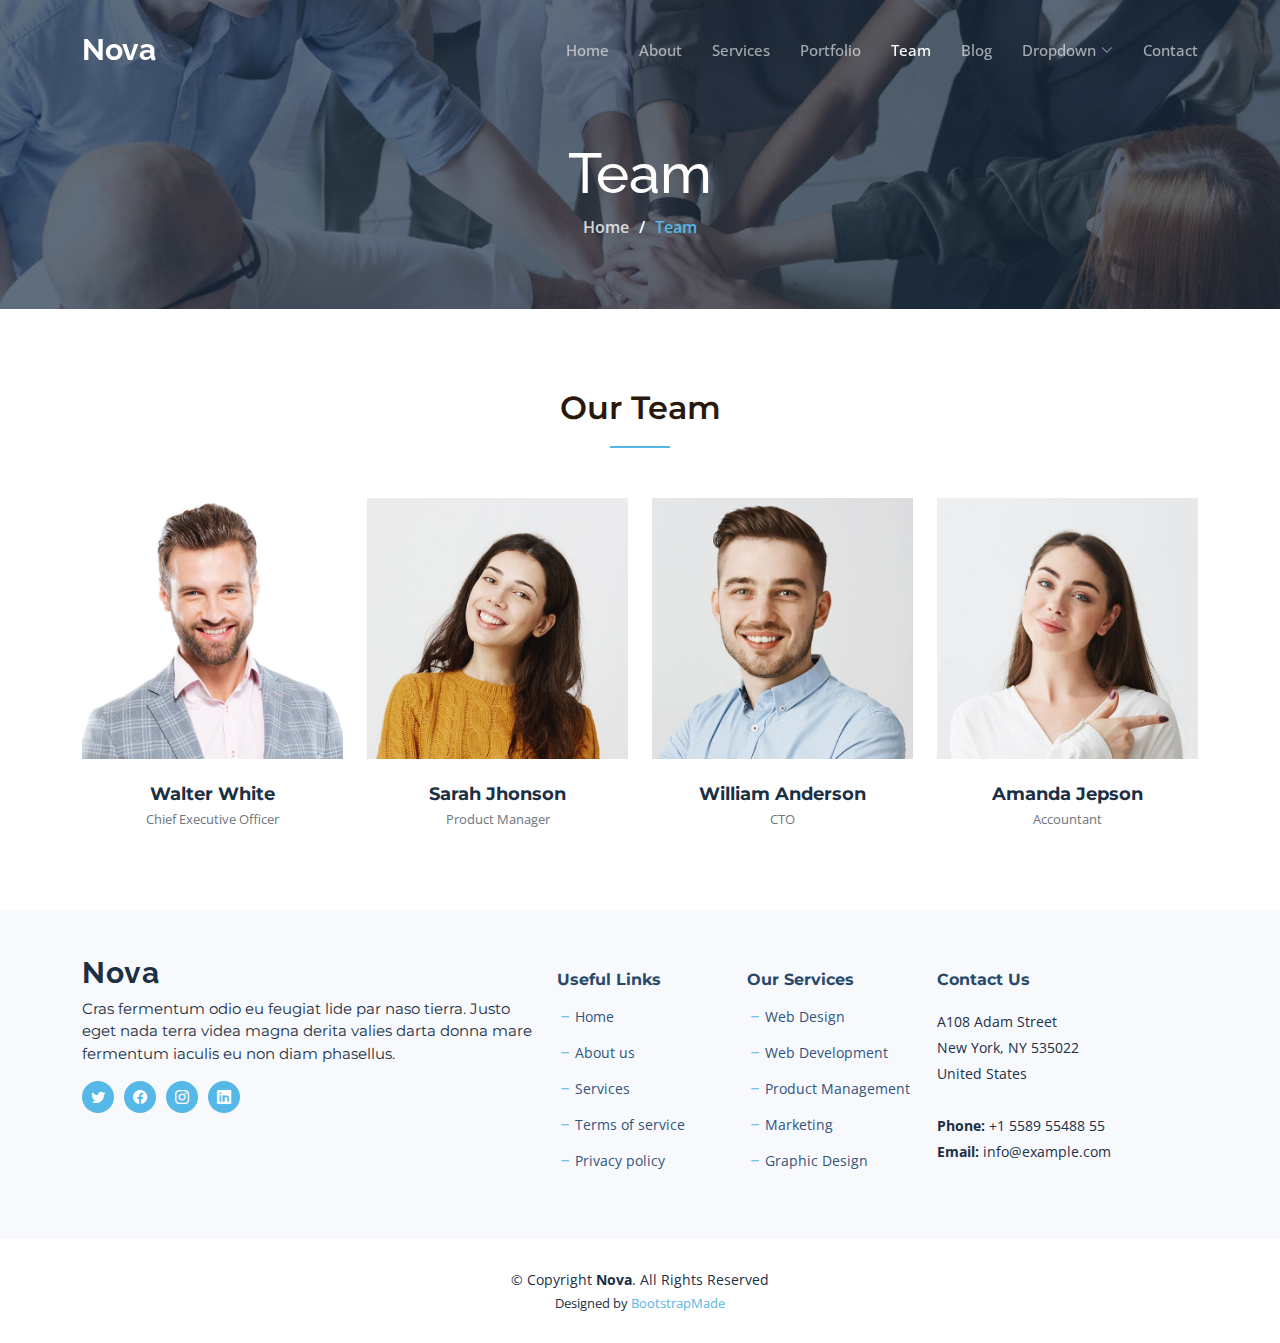
<file: team.html>
<!DOCTYPE html>
<html lang="en">

<head>
  <meta charset="utf-8">
  <meta content="width=device-width, initial-scale=1.0" name="viewport">

  <title>Nova Bootstrap Template - Team</title>
  <meta content="" name="description">
  <meta content="" name="keywords">

  <!-- Favicons -->
  <link href="assets/img/favicon.png" rel="icon">
  <link href="assets/img/apple-touch-icon.png" rel="apple-touch-icon">

  <!-- Google Fonts -->
  <link rel="preconnect" href="https://fonts.googleapis.com">
  <link rel="preconnect" href="https://fonts.gstatic.com" crossorigin>
  <link href="https://fonts.googleapis.com/css2?family=Open+Sans:ital,wght@0,300;0,400;0,500;0,600;0,700;1,300;1,400;1,600;1,700&family=Montserrat:ital,wght@0,300;0,400;0,500;0,600;0,700;1,300;1,400;1,500;1,600;1,700&family=Raleway:ital,wght@0,300;0,400;0,500;0,600;0,700;1,300;1,400;1,500;1,600;1,700&display=swap" rel="stylesheet">

  <!-- Vendor CSS Files -->
  <link href="assets/vendor/bootstrap/css/bootstrap.min.css" rel="stylesheet">
  <link href="assets/vendor/bootstrap-icons/bootstrap-icons.css" rel="stylesheet">
  <link href="assets/vendor/aos/aos.css" rel="stylesheet">
  <link href="assets/vendor/glightbox/css/glightbox.min.css" rel="stylesheet">
  <link href="assets/vendor/swiper/swiper-bundle.min.css" rel="stylesheet">
  <link href="assets/vendor/remixicon/remixicon.css" rel="stylesheet">

  <!-- Template Main CSS File -->
  <link href="assets/css/main.css" rel="stylesheet">

  <!-- =======================================================
  * Template Name: Nova
  * Updated: May 30 2023 with Bootstrap v5.3.0
  * Template URL: https://bootstrapmade.com/nova-bootstrap-business-template/
  * Author: BootstrapMade.com
  * License: https://bootstrapmade.com/license/
  ======================================================== -->
</head>

<body class="page-team">

  <!-- ======= Header ======= -->
  <header id="header" class="header d-flex align-items-center fixed-top">
    <div class="container-fluid container-xl d-flex align-items-center justify-content-between">

      <a href="index.html" class="logo d-flex align-items-center">
        <!-- Uncomment the line below if you also wish to use an image logo -->
        <!-- <img src="assets/img/logo.png" alt=""> -->
        <h1 class="d-flex align-items-center">Nova</h1>
      </a>

      <i class="mobile-nav-toggle mobile-nav-show bi bi-list"></i>
      <i class="mobile-nav-toggle mobile-nav-hide d-none bi bi-x"></i>

      <nav id="navbar" class="navbar">
        <ul>
          <li><a href="index.html">Home</a></li>
          <li><a href="about.html">About</a></li>
          <li><a href="services.html">Services</a></li>
          <li><a href="portfolio.html">Portfolio</a></li>
          <li><a href="team.html" class="active">Team</a></li>
          <li><a href="blog.html">Blog</a></li>
          <li class="dropdown"><a href="#"><span>Dropdown</span> <i class="bi bi-chevron-down dropdown-indicator"></i></a>
            <ul>
              <li><a href="#">Dropdown 1</a></li>
              <li class="dropdown"><a href="#"><span>Deep Dropdown</span> <i class="bi bi-chevron-down dropdown-indicator"></i></a>
                <ul>
                  <li><a href="#">Deep Dropdown 1</a></li>
                  <li><a href="#">Deep Dropdown 2</a></li>
                  <li><a href="#">Deep Dropdown 3</a></li>
                  <li><a href="#">Deep Dropdown 4</a></li>
                  <li><a href="#">Deep Dropdown 5</a></li>
                </ul>
              </li>
              <li><a href="#">Dropdown 2</a></li>
              <li><a href="#">Dropdown 3</a></li>
              <li><a href="#">Dropdown 4</a></li>
            </ul>
          </li>
          <li><a href="contact.html">Contact</a></li>
        </ul>
      </nav><!-- .navbar -->

    </div>
  </header><!-- End Header -->

  <main id="main">

    <!-- ======= Breadcrumbs ======= -->
    <div class="breadcrumbs d-flex align-items-center" style="background-image: url('assets/img/team-header.jpg');">
      <div class="container position-relative d-flex flex-column align-items-center">

        <h2>Team</h2>
        <ol>
          <li><a href="index.html">Home</a></li>
          <li>Team</li>
        </ol>

      </div>
    </div><!-- End Breadcrumbs -->

    <!-- ======= Team Section ======= -->
    <section id="team" class="team">
      <div class="container" data-aos="fade-up">

        <div class="section-header">
          <h2>Our Team</h2>

        </div>

        <div class="row gy-4">

          <div class="col-lg-3 col-md-6" data-aos="fade-up" data-aos-delay="100">
            <div class="team-member">
              <div class="member-img">
                <img src="assets/img/team/team-1.jpg" class="img-fluid" alt="">
                <div class="social">
                  <a href=""><i class="bi bi-twitter"></i></a>
                  <a href=""><i class="bi bi-facebook"></i></a>
                  <a href=""><i class="bi bi-instagram"></i></a>
                  <a href=""><i class="bi bi-linkedin"></i></a>
                </div>
              </div>
              <div class="member-info">
                <h4>Walter White</h4>
                <span>Chief Executive Officer</span>
              </div>
            </div>
          </div><!-- End Team Member -->

          <div class="col-lg-3 col-md-6" data-aos="fade-up" data-aos-delay="200">
            <div class="team-member">
              <div class="member-img">
                <img src="assets/img/team/team-2.jpg" class="img-fluid" alt="">
                <div class="social">
                  <a href=""><i class="bi bi-twitter"></i></a>
                  <a href=""><i class="bi bi-facebook"></i></a>
                  <a href=""><i class="bi bi-instagram"></i></a>
                  <a href=""><i class="bi bi-linkedin"></i></a>
                </div>
              </div>
              <div class="member-info">
                <h4>Sarah Jhonson</h4>
                <span>Product Manager</span>
              </div>
            </div>
          </div><!-- End Team Member -->

          <div class="col-lg-3 col-md-6" data-aos="fade-up" data-aos-delay="300">
            <div class="team-member">
              <div class="member-img">
                <img src="assets/img/team/team-3.jpg" class="img-fluid" alt="">
                <div class="social">
                  <a href=""><i class="bi bi-twitter"></i></a>
                  <a href=""><i class="bi bi-facebook"></i></a>
                  <a href=""><i class="bi bi-instagram"></i></a>
                  <a href=""><i class="bi bi-linkedin"></i></a>
                </div>
              </div>
              <div class="member-info">
                <h4>William Anderson</h4>
                <span>CTO</span>
              </div>
            </div>
          </div><!-- End Team Member -->

          <div class="col-lg-3 col-md-6" data-aos="fade-up" data-aos-delay="400">
            <div class="team-member">
              <div class="member-img">
                <img src="assets/img/team/team-4.jpg" class="img-fluid" alt="">
                <div class="social">
                  <a href=""><i class="bi bi-twitter"></i></a>
                  <a href=""><i class="bi bi-facebook"></i></a>
                  <a href=""><i class="bi bi-instagram"></i></a>
                  <a href=""><i class="bi bi-linkedin"></i></a>
                </div>
              </div>
              <div class="member-info">
                <h4>Amanda Jepson</h4>
                <span>Accountant</span>
              </div>
            </div>
          </div><!-- End Team Member -->

        </div>

      </div>
    </section><!-- End Team Section -->

  </main><!-- End #main -->

  <!-- ======= Footer ======= -->
  <footer id="footer" class="footer">

    <div class="footer-content">
      <div class="container">
        <div class="row gy-4">
          <div class="col-lg-5 col-md-12 footer-info">
            <a href="index.html" class="logo d-flex align-items-center">
              <span>Nova</span>
            </a>
            <p>Cras fermentum odio eu feugiat lide par naso tierra. Justo eget nada terra videa magna derita valies darta donna mare fermentum iaculis eu non diam phasellus.</p>
            <div class="social-links d-flex  mt-3">
              <a href="#" class="twitter"><i class="bi bi-twitter"></i></a>
              <a href="#" class="facebook"><i class="bi bi-facebook"></i></a>
              <a href="#" class="instagram"><i class="bi bi-instagram"></i></a>
              <a href="#" class="linkedin"><i class="bi bi-linkedin"></i></a>
            </div>
          </div>

          <div class="col-lg-2 col-6 footer-links">
            <h4>Useful Links</h4>
            <ul>
              <li><i class="bi bi-dash"></i> <a href="#">Home</a></li>
              <li><i class="bi bi-dash"></i> <a href="#">About us</a></li>
              <li><i class="bi bi-dash"></i> <a href="#">Services</a></li>
              <li><i class="bi bi-dash"></i> <a href="#">Terms of service</a></li>
              <li><i class="bi bi-dash"></i> <a href="#">Privacy policy</a></li>
            </ul>
          </div>

          <div class="col-lg-2 col-6 footer-links">
            <h4>Our Services</h4>
            <ul>
              <li><i class="bi bi-dash"></i> <a href="#">Web Design</a></li>
              <li><i class="bi bi-dash"></i> <a href="#">Web Development</a></li>
              <li><i class="bi bi-dash"></i> <a href="#">Product Management</a></li>
              <li><i class="bi bi-dash"></i> <a href="#">Marketing</a></li>
              <li><i class="bi bi-dash"></i> <a href="#">Graphic Design</a></li>
            </ul>
          </div>

          <div class="col-lg-3 col-md-12 footer-contact text-center text-md-start">
            <h4>Contact Us</h4>
            <p>
              A108 Adam Street <br>
              New York, NY 535022<br>
              United States <br><br>
              <strong>Phone:</strong> +1 5589 55488 55<br>
              <strong>Email:</strong> info@example.com<br>
            </p>

          </div>

        </div>
      </div>
    </div>

    <div class="footer-legal">
      <div class="container">
        <div class="copyright">
          &copy; Copyright <strong><span>Nova</span></strong>. All Rights Reserved
        </div>
        <div class="credits">
          <!-- All the links in the footer should remain intact. -->
          <!-- You can delete the links only if you purchased the pro version. -->
          <!-- Licensing information: https://bootstrapmade.com/license/ -->
          <!-- Purchase the pro version with working PHP/AJAX contact form: https://bootstrapmade.com/nova-bootstrap-business-template/ -->
          Designed by <a href="https://bootstrapmade.com/">BootstrapMade</a>
        </div>
      </div>
    </div>
  </footer><!-- End Footer --><!-- End Footer -->

  <a href="#" class="scroll-top d-flex align-items-center justify-content-center"><i class="bi bi-arrow-up-short"></i></a>

  <div id="preloader"></div>

  <!-- Vendor JS Files -->
  <script src="assets/vendor/bootstrap/js/bootstrap.bundle.min.js"></script>
  <script src="assets/vendor/aos/aos.js"></script>
  <script src="assets/vendor/glightbox/js/glightbox.min.js"></script>
  <script src="assets/vendor/swiper/swiper-bundle.min.js"></script>
  <script src="assets/vendor/isotope-layout/isotope.pkgd.min.js"></script>
  <script src="assets/vendor/php-email-form/validate.js"></script>

  <!-- Template Main JS File -->
  <script src="assets/js/main.js"></script>

</body>

</html>
</file>
<file: assets/css/main.css>
/**
* Template Name: Nova
* Updated: May 30 2023 with Bootstrap v5.3.0
* Template URL: https://bootstrapmade.com/nova-bootstrap-business-template/
* Author: BootstrapMade.com
* License: https://bootstrapmade.com/license/
*/

/*--------------------------------------------------------------
# Set main reusable colors and fonts using CSS variables
# Learn more about CSS variables at https://developer.mozilla.org/en-US/docs/Web/CSS/Using_CSS_custom_properties
--------------------------------------------------------------*/
/* Fonts */
:root {
  --font-default: "Open Sans", system-ui, -apple-system, "Segoe UI", Roboto, "Helvetica Neue", Arial, "Noto Sans", "Liberation Sans", sans-serif, "Apple Color Emoji", "Segoe UI Emoji", "Segoe UI Symbol", "Noto Color Emoji";
  --font-primary: "Montserrat", sans-serif;
  --font-secondary: "Raleway", sans-serif;
}

/* Colors */
:root {
  --color-default: #2b180d;
  --color-primary: #56b8e6;
  --color-secondary: #1b2f45;
}

/* Smooth scroll behavior */
:root {
  scroll-behavior: smooth;
}

/*--------------------------------------------------------------
# General
--------------------------------------------------------------*/
body {
  font-family: var(--font-default);
  color: var(--color-default);
}

a {
  color: var(--color-primary);
  text-decoration: none;
  transition: 0.3s;
}

a:hover {
  color: #82cbed;
  text-decoration: none;
}

h1,
h2,
h3,
h4,
h5,
h6 {
  font-family: var(--font-primary);
}

/*--------------------------------------------------------------
# Sections & Section Header
--------------------------------------------------------------*/
section {
  overflow: hidden;
  padding: 80px 0;
}

.section-header {
  text-align: center;
  padding-bottom: 30px;
}

.section-header h2 {
  font-size: 32px;
  font-weight: 600;
  margin-bottom: 20px;
  padding-bottom: 20px;
  position: relative;
}

.section-header h2:after {
  content: "";
  position: absolute;
  display: block;
  width: 60px;
  height: 2px;
  background: var(--color-primary);
  left: 0;
  right: 0;
  bottom: 0;
  margin: auto;
}

.section-header p {
  margin-bottom: 0;
}

/*--------------------------------------------------------------
# Breadcrumbs
--------------------------------------------------------------*/
.breadcrumbs {
  padding: 140px 0 60px 0;
  min-height: 30vh;
  position: relative;
  background-size: cover;
  background-position: center;
  background-repeat: no-repeat;
}

.breadcrumbs:before {
  content: "";
  background-color: rgba(27, 47, 69, 0.7);
  position: absolute;
  inset: 0;
}

.breadcrumbs h2 {
  font-size: 56px;
  font-weight: 500;
  color: #fff;
  font-family: var(--font-secondary);
}

.breadcrumbs ol {
  display: flex;
  flex-wrap: wrap;
  list-style: none;
  padding: 0 0 10px 0;
  margin: 0;
  font-size: 16px;
  font-weight: 600;
  color: var(--color-primary);
}

.breadcrumbs ol a {
  color: rgba(255, 255, 255, 0.8);
  transition: 0.3s;
}

.breadcrumbs ol a:hover {
  text-decoration: underline;
}

.breadcrumbs ol li+li {
  padding-left: 10px;
}

.breadcrumbs ol li+li::before {
  display: inline-block;
  padding-right: 10px;
  color: #fff;
  content: "/";
}

/*--------------------------------------------------------------
# Scroll top button
--------------------------------------------------------------*/
.scroll-top {
  position: fixed;
  visibility: hidden;
  opacity: 0;
  right: 15px;
  bottom: 15px;
  z-index: 99999;
  background: var(--color-primary);
  width: 40px;
  height: 40px;
  border-radius: 4px;
  transition: all 0.4s;
}

.scroll-top i {
  font-size: 24px;
  color: #fff;
  line-height: 0;
}

.scroll-top:hover {
  background: rgba(86, 184, 230, 0.8);
  color: #fff;
}

.scroll-top.active {
  visibility: visible;
  opacity: 1;
}

/*--------------------------------------------------------------
# Preloader
--------------------------------------------------------------*/
#preloader {
  position: fixed;
  inset: 0;
  z-index: 9999;
  overflow: hidden;
  background: #fff;
  transition: all 0.6s ease-out;
}

#preloader:before {
  content: "";
  position: fixed;
  top: calc(50% - 30px);
  left: calc(50% - 30px);
  border: 6px solid var(--color-primary);
  border-top-color: #fff;
  border-radius: 50%;
  width: 60px;
  height: 60px;
  animation: animate-preloader 1s linear infinite;
}

@keyframes animate-preloader {
  0% {
    transform: rotate(0deg);
  }

  100% {
    transform: rotate(360deg);
  }
}

/*--------------------------------------------------------------
# Disable aos animation delay on mobile devices
--------------------------------------------------------------*/
@media screen and (max-width: 768px) {
  [data-aos-delay] {
    transition-delay: 0 !important;
  }
}

/*--------------------------------------------------------------
# Header
--------------------------------------------------------------*/
.header {
  transition: all 0.5s;
  z-index: 997;
  padding: 24px 0;
}

@media (max-width: 1200px) {
  .header {
    padding: 12px 0;
  }
}

.header.sticked {
  background: rgba(27, 47, 69, 0.9);
  padding: 12px 0;
}

.header .logo img {
  max-height: 40px;
  margin-right: 6px;
}

.header .logo h1 {
  font-size: 30px;
  font-weight: 700;
  color: #fff;
  font-family: var(--font-secondary);
  margin: 0;
}

/*--------------------------------------------------------------
# Desktop Navigation
--------------------------------------------------------------*/
@media (min-width: 1280px) {
  .navbar {
    padding: 0;
  }

  .navbar ul {
    margin: 0;
    padding: 0;
    display: flex;
    list-style: none;
    align-items: center;
  }

  .navbar li {
    position: relative;
  }

  .navbar a,
  .navbar a:focus {
    display: flex;
    align-items: center;
    justify-content: space-between;
    padding: 15px 0 15px 30px;
    font-family: var(--font-default);
    font-size: 15px;
    font-weight: 500;
    color: rgba(255, 255, 255, 0.6);
    white-space: nowrap;
    transition: 0.3s;
  }

  .navbar a i,
  .navbar a:focus i {
    font-size: 12px;
    line-height: 0;
    margin-left: 5px;
  }

  .navbar a:hover,
  .navbar .active,
  .navbar .active:focus,
  .navbar li:hover>a {
    color: #fff;
  }

  .navbar .dropdown ul {
    display: block;
    position: absolute;
    left: 14px;
    top: calc(100% + 30px);
    margin: 0;
    padding: 10px 0;
    z-index: 99;
    opacity: 0;
    visibility: hidden;
    background: #fff;
    box-shadow: 0px 0px 30px rgba(127, 137, 161, 0.25);
    transition: 0.2s;
  }

  .navbar .dropdown ul li {
    min-width: 200px;
  }

  .navbar .dropdown ul a {
    padding: 10px 20px;
    font-size: 15px;
    text-transform: none;
    color: var(--color-secondary);
  }

  .navbar .dropdown ul a i {
    font-size: 12px;
  }

  .navbar .dropdown ul a:hover,
  .navbar .dropdown ul .active:hover,
  .navbar .dropdown ul li:hover>a {
    color: var(--color-primary);
  }

  .navbar .dropdown:hover>ul {
    opacity: 1;
    top: 100%;
    visibility: visible;
  }

  .navbar .dropdown .dropdown ul {
    top: 0;
    left: calc(100% - 30px);
    visibility: hidden;
  }

  .navbar .dropdown .dropdown:hover>ul {
    opacity: 1;
    top: 0;
    left: 100%;
    visibility: visible;
  }
}

@media (min-width: 1280px) and (max-width: 1366px) {
  .navbar .dropdown .dropdown ul {
    left: -90%;
  }

  .navbar .dropdown .dropdown:hover>ul {
    left: -100%;
  }
}

@media (min-width: 1280px) {

  .mobile-nav-show,
  .mobile-nav-hide {
    display: none;
  }
}

/*--------------------------------------------------------------
# Mobile Navigation
--------------------------------------------------------------*/
@media (max-width: 1279px) {
  .navbar {
    position: fixed;
    top: 0;
    right: -100%;
    width: 100%;
    max-width: 400px;
    bottom: 0;
    transition: 0.3s;
    z-index: 9997;
  }

  .navbar ul {
    position: absolute;
    inset: 0;
    padding: 50px 0 10px 0;
    margin: 0;
    background: rgba(27, 47, 69, 0.9);
    overflow-y: auto;
    transition: 0.3s;
    z-index: 9998;
  }

  .navbar a,
  .navbar a:focus {
    display: flex;
    align-items: center;
    justify-content: space-between;
    padding: 10px 20px;
    font-family: var(--font-default);
    font-size: 15px;
    font-weight: 600;
    color: rgba(255, 255, 255, 0.7);
    white-space: nowrap;
    transition: 0.3s;
  }

  .navbar a i,
  .navbar a:focus i {
    font-size: 12px;
    line-height: 0;
    margin-left: 5px;
  }

  .navbar a:hover,
  .navbar .active,
  .navbar .active:focus,
  .navbar li:hover>a {
    color: #fff;
  }

  .navbar .dropdown ul,
  .navbar .dropdown .dropdown ul {
    position: static;
    display: none;
    padding: 10px 0;
    margin: 10px 20px;
    background-color: rgba(20, 35, 51, 0.6);
  }

  .navbar .dropdown>.dropdown-active,
  .navbar .dropdown .dropdown>.dropdown-active {
    display: block;
  }

  .mobile-nav-show {
    color: rgba(255, 255, 255, 0.9);
    font-size: 28px;
    cursor: pointer;
    line-height: 0;
    transition: 0.5s;
  }

  .mobile-nav-hide {
    color: rgba(255, 255, 255, 0.9);
    font-size: 32px;
    cursor: pointer;
    line-height: 0;
    transition: 0.5s;
    position: fixed;
    right: 15px;
    top: 15px;
    z-index: 9999;
  }

  .mobile-nav-active {
    overflow: hidden;
  }

  .mobile-nav-active .navbar {
    right: 0;
  }

  .mobile-nav-active .navbar:before {
    content: "";
    position: fixed;
    inset: 0;
    background: rgba(27, 47, 69, 0.7);
    z-index: 9996;
  }
}

/*--------------------------------------------------------------
# Hero Section
--------------------------------------------------------------*/
.hero {
  width: 100%;
  min-height: 100vh;
  background: url("../img/hero-bg.jpg") top center;
  background-size: cover;
  position: relative;
  padding: 120px 0;
  z-index: 3;
}

@media (min-width: 1034px) {
  .hero:after {
    position: absolute;
    content: "";
    width: 40%;
    background: var(--color-secondary);
    top: 0;
    bottom: 0;
  }
}

.hero:before {
  position: absolute;
  content: "";
  background: rgba(27, 47, 69, 0.6);
  inset: 0;
}

@media (max-width: 1034px) {
  .hero:before {
    background: rgba(27, 47, 69, 0.7);
  }
}

.hero .container {
  z-index: 1;
}

@media (min-width: 1365px) {
  .hero {
    background-attachment: fixed;
  }
}

.hero h2 {
  margin: 0;
  font-size: 48px;
  font-weight: 700;
  line-height: 1.2;
  color: #fff;
  font-family: var(--font-secondary);
}

.hero blockquote {
  color: #fff;
  padding-left: 20px;
  font-size: 15px;
  font-family: var(--font-default);
  border-left: 2px solid var(--color-primary);
  margin: 40px 0;
}

.hero .btn-get-started {
  font-family: var(--font-secondary);
  font-weight: 500;
  font-size: 15px;
  letter-spacing: 1px;
  display: inline-block;
  padding: 12px 30px;
  border-radius: 50px;
  transition: 0.5s;
  color: #fff;
  background: var(--color-primary);
}

.hero .btn-get-started:hover {
  background: rgba(86, 184, 230, 0.8);
}

.hero .btn-watch-video {
  font-size: 16px;
  transition: 0.5s;
  margin-left: 25px;
  color: rgba(255, 255, 255, 0.7);
  font-weight: 600;
}

.hero .btn-watch-video i {
  color: var(--color-primary);
  font-size: 32px;
  transition: 0.3s;
  line-height: 0;
  margin-right: 8px;
}

.hero .btn-watch-video:hover {
  color: #fff;
}

.hero .btn-watch-video:hover i {
  color: #82cbed;
}

@media (max-width: 640px) {
  .hero h2 {
    font-size: 36px;
    line-height: 1;
  }

  .hero .btn-get-started,
  .hero .btn-watch-video {
    font-size: 13px;
  }
}

/*--------------------------------------------------------------
# Why Choose Us Section
--------------------------------------------------------------*/
.why-us {
  padding-bottom: 0;
}

.why-us .img-bg {
  min-height: 500px;
  background-size: cover;
}

.why-us .slides {
  background-color: #f7f9fc;
}

.why-us h3 {
  font-size: 24px;
  font-weight: 700;
  color: var(--color-secondary);
}

.why-us h4 {
  font-size: 18px;
  font-weight: 400;
  color: #29486a;
  font-family: var(--font-secondary);
}

.why-us .swiper {
  margin: 140px 140px 120px 140px;
  overflow: hidden;
}

.why-us .swiper-button-prev:after,
.why-us .swiper-button-next:after {
  font-size: 24px;
  color: var(--color-secondary);
}

.why-us .swiper-button-prev {
  left: 80px;
}

.why-us .swiper-button-next {
  right: 80px;
}

.why-us .swiper-pagination {
  margin-top: 30px;
  position: relative;
}

.why-us .swiper-pagination .swiper-pagination-bullet {
  background-color: var(--color-secondary);
}

.why-us .swiper-pagination .swiper-pagination-bullet-active {
  background-color: var(--color-primary);
}

@media (max-width: 1200px) {
  .why-us .swiper {
    margin: 60px 60px 40px 60px;
  }

  .why-us .swiper-button-prev,
  .why-us .swiper-button-next {
    display: none;
  }
}

@media (max-width: 575px) {
  .why-us .swiper {
    margin: 40px 40px 20px 40px;
  }
}

.page-about .why-us {
  padding: 0 0 80px 0;
}

/*--------------------------------------------------------------
# About Section
--------------------------------------------------------------*/
.about .content h3 {
  font-weight: 700;
  font-size: 36px;
  font-family: var(--font-secondary);
  color: var(--color-secondary);
  padding: 0 0 0px 26px;
}

.about .content p {
  margin: 30px 0;
  color: #29486a;
  padding: 0 0 0px 26px;
}

.about .content ul {
  list-style: none;
  padding: 0;
}

.about .content ul li {
  padding: 0 0 15px 26px;
  position: relative;
  font-size: 15px;
  font-weight: 600;
}

.about .content ul i {
  position: absolute;
  font-size: 20px;
  left: 0;
  top: -3px;
  color: var(--color-primary);
}

/*--------------------------------------------------------------
# Services List Section
--------------------------------------------------------------*/
.services-list .service-item {
  position: relative;
}

.services-list .service-item .icon i {
  font-size: 32px;
  line-height: 0;
  margin-right: 20px;
  color: #38618e;
}

.services-list .service-item .title {
  font-weight: 700;
  margin-bottom: 5px;
  font-size: 18px;
}

.services-list .service-item .title a {
  color: var(--color-secondary);
}

.services-list .service-item .title a:hover {
  color: #38618e;
}

.services-list .service-item .description {
  line-height: 24px;
  font-size: 14px;
}

/*--------------------------------------------------------------
# Call To Action Section
--------------------------------------------------------------*/
.call-to-action {
  background: linear-gradient(rgba(27, 47, 69, 0.8), rgba(27, 47, 69, 0.8)), url("../img/cta-bg.jpg") center center;
  background-size: cover;
  padding: 100px 0;
}

@media (min-width: 1365px) {
  .call-to-action {
    background-attachment: fixed;
  }
}

.call-to-action h3 {
  color: #fff;
  font-size: 28px;
  margin-bottom: 25px;
  font-weight: 700;
}

.call-to-action p {
  color: #fff;
  margin-bottom: 25px;
}

.call-to-action .cta-btn {
  font-family: var(--font-default);
  font-weight: 500;
  font-size: 16px;
  letter-spacing: 1px;
  display: inline-block;
  padding: 12px 40px;
  border-radius: 50px;
  transition: 0.5s;
  margin: 10px;
  color: #fff;
  background: #2aa5df;
}

.call-to-action .cta-btn:hover {
  background: var(--color-primary);
}

/*--------------------------------------------------------------
# Features Section
--------------------------------------------------------------*/
.features {
  padding-bottom: 0;
}

.features h3 {
  color: var(--color-secondary);
  font-size: 32px;
  font-weight: 700;
  margin-bottom: 30px;
}

.features .icon-list i {
  margin-right: 10px;
  font-size: 24px;
  line-height: 1.2;
}

.features .icon-list span {
  font-size: 18px;
  color: #29486a;
}

.features .phone-wrap {
  position: absolute;
  right: 0;
}

@media (max-width: 768px) {
  .features .phone-wrap {
    position: relative;
  }
}

.features .phone-wrap img {
  width: 340px;
}

@media (max-width: 992px) {
  .features .phone-wrap img {
    margin-top: 30px;
  }
}

@media (max-width: 768px) {
  .features .phone-wrap img {
    width: 100%;
  }
}

.features .details {
  margin-top: 80px;
  padding: 120px 0;
  background-color: #f7f9fc;
}

.features .details h4 {
  color: var(--color-secondary);
  font-size: 32px;
  font-weight: 700;
  margin-bottom: 20px;
}

.features .details p {
  margin-bottom: 20px;
  font-size: 15px;
}

.features .details .btn-get-started {
  font-family: var(--font-primary);
  display: inline-block;
  font-weight: 500;
  font-size: 15px;
  letter-spacing: 1px;
  padding: 10px 32px;
  border-radius: 50px;
  transition: 0.5s;
  background-color: var(--color-primary);
  color: #fff;
}

.features .details .btn-get-started:hover {
  background: #2aa5df;
}

/*--------------------------------------------------------------
# Recent Blog Posts Section
--------------------------------------------------------------*/
.recent-posts .post-box {
  transition: 0.3s;
  height: 100%;
  overflow: hidden;
  position: relative;
  display: flex;
  flex-direction: column;
}

.recent-posts .post-box .post-img {
  overflow: hidden;
  position: relative;
}

.recent-posts .post-box .post-img img {
  transition: 0.5s;
}

.recent-posts .post-box .meta {
  margin-top: 15px;
}

.recent-posts .post-box .meta .post-date {
  font-size: 15px;
  font-weight: 400;
  color: var(--color-primary);
}

.recent-posts .post-box .meta .post-author {
  font-size: 15px;
  font-weight: 400;
  color: var(--color-secondary);
}

.recent-posts .post-box .post-title {
  font-size: 18px;
  color: var(--color-secondary);
  font-weight: 700;
  margin: 15px 0 0 0;
  position: relative;
  transition: 0.3s;
}

.recent-posts .post-box p {
  margin: 15px 0 0 0;
  color: rgba(27, 47, 69, 0.7);
}

.recent-posts .post-box .readmore {
  display: flex;
  align-items: center;
  font-weight: 600;
  line-height: 1;
  transition: 0.3s;
  margin-top: 15px;
}

.recent-posts .post-box .readmore i {
  line-height: 0;
  margin-left: 4px;
  font-size: 18px;
}

.recent-posts .post-box:hover .post-title {
  color: var(--color-primary);
}

.recent-posts .post-box:hover .post-img img {
  transform: scale(1.1);
}

/*--------------------------------------------------------------
# Team Section
--------------------------------------------------------------*/
.team .team-member {
  overflow: hidden;
  background: #fff;
}

.team .team-member .member-img {
  position: relative;
  overflow: hidden;
}

.team .team-member .social {
  position: absolute;
  left: 0;
  bottom: 0;
  right: 0;
  height: 40px;
  opacity: 0;
  transition: ease-in-out 0.3s;
  background: rgba(255, 255, 255, 0.85);
  display: flex;
  align-items: center;
  justify-content: center;
}

.team .team-member .social a {
  transition: color 0.3s;
  color: #31547c;
  margin: 0 10px;
  display: inline-flex;
  align-items: center;
  justify-content: center;
}

.team .team-member .social a i {
  line-height: 0;
}

.team .team-member .social a:hover {
  color: var(--color-primary);
}

.team .team-member .social i {
  font-size: 18px;
  margin: 0 2px;
}

.team .team-member .member-info {
  padding: 25px 15px 0 15px;
  text-align: center;
}

.team .team-member .member-info h4 {
  font-weight: 700;
  margin-bottom: 5px;
  font-size: 18px;
  color: var(--color-secondary);
}

.team .team-member .member-info span {
  display: block;
  font-size: 13px;
  font-weight: 400;
  color: #6c757d;
}

.team .team-member .member-info p {
  font-style: italic;
  font-size: 14px;
  line-height: 26px;
  color: #6c757d;
}

.team .team-member:hover .social {
  opacity: 1;
}

/*--------------------------------------------------------------
# Services Cards Section
--------------------------------------------------------------*/
.services-cards {
  background: #f7f9fc;
}

.services-cards .card-item {
  border: 1px solid rgba(27, 47, 69, 0.1);
  background: #fff;
  position: relative;
  border-radius: 0;
}

.services-cards .card-item .card-bg {
  min-height: 300px;
  background-size: cover;
  background-repeat: no-repeat;
}

.services-cards .card-item .card-body {
  padding: 30px;
}

.services-cards .card-item h4 {
  font-weight: 700;
  font-size: 20px;
  margin-bottom: 15px;
  color: var(--color-secondary);
}

.services-cards .card-item p {
  color: var(--color-secondary);
  margin: 0;
}

/*--------------------------------------------------------------
# Testimonials Section
--------------------------------------------------------------*/
.testimonials .testimonial-item {
  box-sizing: content-box;
  padding: 30px;
  margin: 40px 30px;
  box-shadow: 0px 0 20px rgba(27, 47, 69, 0.1);
  background: #fff;
  min-height: 320px;
  display: flex;
  flex-direction: column;
  text-align: center;
  transition: 0.3s;
}

.testimonials .testimonial-item .stars {
  margin-bottom: 15px;
}

.testimonials .testimonial-item .stars i {
  color: #ffc107;
  margin: 0 1px;
}

.testimonials .testimonial-item .testimonial-img {
  width: 90px;
  border-radius: 50%;
  border: 4px solid #fff;
  margin: 0 auto;
}

.testimonials .testimonial-item h3 {
  font-size: 18px;
  font-weight: bold;
  margin: 10px 0 5px 0;
  color: #111;
}

.testimonials .testimonial-item h4 {
  font-size: 14px;
  color: #999;
  margin: 0;
}

.testimonials .testimonial-item p {
  font-style: italic;
  margin: 0 auto 15px auto;
}

.testimonials .swiper-pagination {
  margin-top: 20px;
  position: relative;
}

.testimonials .swiper-pagination .swiper-pagination-bullet {
  width: 10px;
  height: 10px;
  background-color: #e8eff6;
  opacity: 1;
}

.testimonials .swiper-pagination .swiper-pagination-bullet-active {
  background-color: var(--color-primary);
}

.testimonials .swiper-slide {
  opacity: 0.3;
}

@media (max-width: 1199px) {
  .testimonials .swiper-slide-active {
    opacity: 1;
  }

  .testimonials .swiper-pagination {
    margin-top: 0;
  }

  .testimonials .testimonial-item {
    margin: 40px 20px;
  }
}

@media (min-width: 1200px) {
  .testimonials .swiper-slide-next {
    opacity: 1;
    transform: scale(1.12);
  }
}

/*--------------------------------------------------------------
# Portfolio Section
--------------------------------------------------------------*/
.portfolio .portfolio-flters {
  padding: 0;
  margin: 0 auto 30px auto;
  list-style: none;
  text-align: center;
}

.portfolio .portfolio-flters li {
  color: var(--color-secondary);
  cursor: pointer;
  display: inline-block;
  padding: 0;
  font-size: 18px;
  font-weight: 400;
  margin: 0 10px;
  line-height: 1;
  margin-bottom: 5px;
  transition: all 0.3s ease-in-out;
}

.portfolio .portfolio-flters li:hover,
.portfolio .portfolio-flters li.filter-active {
  color: var(--color-primary);
}

.portfolio .portfolio-flters li:first-child {
  margin-left: 0;
}

.portfolio .portfolio-flters li:last-child {
  margin-right: 0;
}

@media (max-width: 575px) {
  .portfolio .portfolio-flters li {
    font-size: 14px;
    margin: 0 5px;
  }
}

.portfolio .portfolio-item {
  position: relative;
}

.portfolio .portfolio-item .portfolio-info {
  opacity: 0;
  position: absolute;
  left: 30px;
  right: 30px;
  bottom: 0;
  z-index: 3;
  transition: all ease-in-out 0.3s;
  background: rgba(255, 255, 255, 0.9);
  padding: 15px;
}

.portfolio .portfolio-item .portfolio-info h4 {
  font-size: 18px;
  font-weight: 600;
  color: var(--color-default);
  padding-right: 50px;
}

.portfolio .portfolio-item .portfolio-info p {
  color: #6c757d;
  font-size: 14px;
  margin-bottom: 0;
  padding-right: 50px;
}

.portfolio .portfolio-item .portfolio-info .preview-link,
.portfolio .portfolio-item .portfolio-info .details-link {
  position: absolute;
  right: 50px;
  font-size: 24px;
  top: calc(50% - 14px);
  color: rgba(27, 47, 69, 0.7);
  transition: 0.3s;
  line-height: 0;
}

.portfolio .portfolio-item .portfolio-info .preview-link:hover,
.portfolio .portfolio-item .portfolio-info .details-link:hover {
  color: var(--color-primary);
}

.portfolio .portfolio-item .portfolio-info .details-link {
  right: 14px;
  font-size: 28px;
}

.portfolio .portfolio-item:hover .portfolio-info {
  opacity: 1;
  bottom: 20px;
}

/*--------------------------------------------------------------
# Portfolio Details
--------------------------------------------------------------*/
.portfolio-details .portfolio-details-slider img {
  width: 100%;
}

.portfolio-details .portfolio-details-slider .swiper-pagination {
  margin-top: 20px;
  position: relative;
}

.portfolio-details .portfolio-details-slider .swiper-pagination .swiper-pagination-bullet {
  width: 12px;
  height: 12px;
  background-color: #fff;
  opacity: 1;
  border: 1px solid var(--color-primary);
}

.portfolio-details .portfolio-details-slider .swiper-pagination .swiper-pagination-bullet-active {
  background-color: var(--color-primary);
}

.portfolio-details .portfolio-info {
  padding: 30px;
  box-shadow: 0px 0 30px rgba(27, 47, 69, 0.1);
}

.portfolio-details .portfolio-info h3 {
  font-size: 22px;
  font-weight: 700;
  margin-bottom: 20px;
  padding-bottom: 20px;
  border-bottom: 1px solid #d6e2ef;
}

.portfolio-details .portfolio-info ul {
  list-style: none;
  padding: 0;
  font-size: 15px;
}

.portfolio-details .portfolio-info ul li+li {
  margin-top: 10px;
}

.portfolio-details .portfolio-description {
  padding-top: 30px;
}

.portfolio-details .portfolio-description h2 {
  font-size: 26px;
  font-weight: 700;
  margin-bottom: 20px;
  color: var(--color-secondary);
}

.portfolio-details .portfolio-description p {
  padding: 0;
}

/*--------------------------------------------------------------
# Contact Section
--------------------------------------------------------------*/
.contact {
  background: url("../img/contact-bg.png") left top no-repeat;
  background-size: contain;
  position: relative;
}

@media (max-width: 640px) {
  .contact {
    background-position: center 50px;
  }
}

.contact:before {
  content: "";
  background: rgba(255, 255, 255, 0.7);
  position: absolute;
  bottom: 0;
  top: 0;
  left: 0;
  right: 0;
}

.contact .info-item+.info-item {
  margin-top: 40px;
}

.contact .info-item i {
  font-size: 20px;
  background: var(--color-primary);
  color: #fff;
  width: 44px;
  height: 44px;
  display: flex;
  justify-content: center;
  align-items: center;
  border-radius: 50px;
  transition: all 0.3s ease-in-out;
  margin-right: 15px;
}

.contact .info-item h4 {
  padding: 0;
  font-size: 20px;
  font-weight: 700;
  margin-bottom: 5px;
  color: #1c88ba;
}

.contact .info-item p {
  padding: 0;
  margin-bottom: 0;
  font-size: 14px;
}

.contact .php-email-form {
  width: 100%;
}

.contact .php-email-form .form-group {
  padding-bottom: 8px;
}

.contact .php-email-form .error-message {
  display: none;
  color: #fff;
  background: #df1529;
  text-align: left;
  padding: 15px;
  font-weight: 600;
}

.contact .php-email-form .error-message br+br {
  margin-top: 25px;
}

.contact .php-email-form .sent-message {
  display: none;
  color: #fff;
  background: #059652;
  text-align: center;
  padding: 15px;
  font-weight: 600;
}

.contact .php-email-form .loading {
  display: none;
  background: #fff;
  text-align: center;
  padding: 15px;
}

.contact .php-email-form .loading:before {
  content: "";
  display: inline-block;
  border-radius: 50%;
  width: 24px;
  height: 24px;
  margin: 0 10px -6px 0;
  border: 3px solid #059652;
  border-top-color: #fff;
  animation: animate-loading 1s linear infinite;
}

.contact .php-email-form input,
.contact .php-email-form textarea {
  border-radius: 0;
  box-shadow: none;
  font-size: 14px;
  padding: 12px 15px;
}

.contact .php-email-form input:focus,
.contact .php-email-form textarea:focus {
  border-color: var(--color-primary);
}

.contact .php-email-form textarea {
  padding: 10px 12px;
}

.contact .php-email-form button[type=submit] {
  background: #1f98d1;
  border: 0;
  padding: 12px 40px;
  color: #fff;
  transition: 0.4s;
}

.contact .php-email-form button[type=submit]:hover {
  background: var(--color-primary);
}

@keyframes animate-loading {
  0% {
    transform: rotate(0deg);
  }

  100% {
    transform: rotate(360deg);
  }
}

/*--------------------------------------------------------------
# Blog Stylings
--------------------------------------------------------------*/
/*--------------------------------------------------------------
# Blog Home Posts List
--------------------------------------------------------------*/
.blog .posts-list article {
  height: 100%;
  border-bottom: 1px solid #d6e2ef;
  padding-bottom: 30px;
}

.blog .posts-list article+article {
  margin-top: 60px;
}

.blog .posts-list .post-img {
  max-height: 240px;
  overflow: hidden;
}

.blog .posts-list .title {
  font-size: 20px;
  font-weight: 600;
  padding: 0;
  margin: 20px 0 0 0;
}

.blog .posts-list .title a {
  color: var(--color-secondary);
  transition: 0.3s;
}

.blog .posts-list .title a:hover {
  color: var(--color-primary);
}

.blog .posts-list .meta-top {
  margin-top: 20px;
  color: #467ab3;
}

.blog .posts-list .meta-top ul {
  display: flex;
  flex-wrap: wrap;
  list-style: none;
  align-items: center;
  padding: 0;
  margin: 0;
}

.blog .posts-list .meta-top ul li+li {
  padding-left: 20px;
}

.blog .posts-list .meta-top i {
  font-size: 16px;
  margin-right: 8px;
  line-height: 0;
  color: rgba(86, 184, 230, 0.8);
}

.blog .posts-list .meta-top a {
  color: #467ab3;
  font-size: 14px;
  display: inline-block;
  line-height: 1;
}

.blog .posts-list .content {
  margin-top: 20px;
}

.blog .posts-list .read-more a {
  display: inline-block;
  color: #1f98d1;
  transition: 0.3s;
  font-size: 15px;
  font-weight: 500;
}

.blog .posts-list .read-more a:hover {
  color: var(--color-primary);
}

/*--------------------------------------------------------------
# Blog Details Page
--------------------------------------------------------------*/
.blog .blog-details {
  box-shadow: 0 4px 16px rgba(0, 0, 0, 0.1);
  padding: 30px;
}

.blog .blog-details .post-img {
  margin: -30px -30px 20px -30px;
  overflow: hidden;
}

.blog .blog-details .title {
  font-size: 28px;
  font-weight: 700;
  padding: 0;
  margin: 20px 0 0 0;
  color: var(--color-secondary);
}

.blog .blog-details .content {
  margin-top: 20px;
}

.blog .blog-details .content h3 {
  font-size: 22px;
  margin-top: 30px;
  font-weight: bold;
}

.blog .blog-details .content blockquote {
  overflow: hidden;
  background-color: rgba(27, 47, 69, 0.06);
  padding: 60px;
  position: relative;
  text-align: center;
  margin: 20px 0;
}

.blog .blog-details .content blockquote p {
  color: var(--color-default);
  line-height: 1.6;
  margin-bottom: 0;
  font-style: italic;
  font-weight: 500;
  font-size: 22px;
}

.blog .blog-details .content blockquote:after {
  content: "";
  position: absolute;
  left: 0;
  top: 0;
  bottom: 0;
  width: 3px;
  background-color: var(--color-secondary);
  margin-top: 20px;
  margin-bottom: 20px;
}

.blog .blog-details .meta-top {
  margin-top: 20px;
  color: var(--color-gray);
}

.blog .blog-details .meta-top ul {
  display: flex;
  flex-wrap: wrap;
  list-style: none;
  align-items: center;
  padding: 0;
  margin: 0;
}

.blog .blog-details .meta-top ul li+li {
  padding-left: 20px;
}

.blog .blog-details .meta-top i {
  font-size: 16px;
  margin-right: 8px;
  line-height: 0;
  color: rgba(86, 184, 230, 0.8);
}

.blog .blog-details .meta-top a {
  color: var(--color-gray);
  font-size: 14px;
  display: inline-block;
  line-height: 1;
}

.blog .blog-details .meta-bottom {
  padding-top: 10px;
  border-top: 1px solid rgba(27, 47, 69, 0.15);
}

.blog .blog-details .meta-bottom i {
  color: #38618e;
  display: inline;
}

.blog .blog-details .meta-bottom a {
  color: rgba(27, 47, 69, 0.8);
  transition: 0.3s;
}

.blog .blog-details .meta-bottom a:hover {
  color: var(--color-primary);
}

.blog .blog-details .meta-bottom .cats {
  list-style: none;
  display: inline;
  padding: 0 20px 0 0;
  font-size: 14px;
}

.blog .blog-details .meta-bottom .cats li {
  display: inline-block;
}

.blog .blog-details .meta-bottom .tags {
  list-style: none;
  display: inline;
  padding: 0;
  font-size: 14px;
}

.blog .blog-details .meta-bottom .tags li {
  display: inline-block;
}

.blog .blog-details .meta-bottom .tags li+li::before {
  padding-right: 6px;
  color: var(--color-default);
  content: ",";
}

.blog .blog-details .meta-bottom .share {
  font-size: 16px;
}

.blog .blog-details .meta-bottom .share i {
  padding-left: 5px;
}

.blog .post-author {
  padding: 20px;
  margin-top: 30px;
  box-shadow: 0 4px 16px rgba(0, 0, 0, 0.1);
}

.blog .post-author img {
  max-width: 120px;
  margin-right: 20px;
}

.blog .post-author h4 {
  font-weight: 600;
  font-size: 22px;
  margin-bottom: 0px;
  padding: 0;
  color: var(--color-secondary);
}

.blog .post-author .social-links {
  margin: 0 10px 10px 0;
}

.blog .post-author .social-links a {
  color: rgba(27, 47, 69, 0.5);
  margin-right: 5px;
}

.blog .post-author p {
  font-style: italic;
  color: rgba(var(--color-gray-rgb), 0.8);
  margin-bottom: 0;
}

/*--------------------------------------------------------------
# Blog Sidebar
--------------------------------------------------------------*/
.blog .sidebar .sidebar-title {
  font-size: 22px;
  font-weight: 400;
  padding: 0;
  margin: 0;
  color: var(--color-secondary);
}

.blog .sidebar .sidebar-item+.sidebar-item {
  margin-top: 40px;
}

.blog .sidebar .search-form form {
  background: #fff;
  border: 1px solid rgba(27, 47, 69, 0.2);
  padding: 3px 10px;
  position: relative;
}

.blog .sidebar .search-form form input[type=text] {
  border: 0;
  padding: 4px;
  border-radius: 4px;
  width: calc(100% - 40px);
}

.blog .sidebar .search-form form input[type=text]:focus {
  outline: none;
}

.blog .sidebar .search-form form button {
  position: absolute;
  top: 0;
  right: 0;
  bottom: 0;
  border: 0;
  background: none;
  font-size: 16px;
  padding: 0 15px;
  margin: -1px;
  background: var(--color-primary);
  color: #fff;
  transition: 0.3s;
  border-radius: 0 4px 4px 0;
  line-height: 0;
}

.blog .sidebar .search-form form button i {
  line-height: 0;
}

.blog .sidebar .search-form form button:hover {
  background: rgba(86, 184, 230, 0.8);
}

.blog .sidebar .categories ul {
  list-style: none;
  padding: 0;
}

.blog .sidebar .categories ul li+li {
  padding-top: 10px;
}

.blog .sidebar .categories ul a {
  color: var(--color-secondary);
  font-size: 15px;
}

.blog .sidebar .categories ul a:hover {
  color: var(--color-default);
}

.blog .sidebar .categories ul a span {
  padding-left: 5px;
  color: rgba(var(--color-default-rgb), 0.4);
  font-size: 14px;
}

.blog .sidebar .recent-posts .post-item {
  display: flex;
  box-shadow: 0px 0 15px rgba(0, 0, 0, 0.08);
  padding: 20px;
}

.blog .sidebar .recent-posts .post-item+.post-item {
  margin-top: 15px;
}

.blog .sidebar .recent-posts img {
  width: 80px;
  margin-right: 15px;
}

.blog .sidebar .recent-posts h4 {
  font-size: 18px;
  font-weight: 400;
}

.blog .sidebar .recent-posts h4 a {
  color: var(--color-secondary);
  transition: 0.3s;
}

.blog .sidebar .recent-posts h4 a:hover {
  color: var(--color-primary);
}

.blog .sidebar .recent-posts time {
  display: block;
  font-style: italic;
  font-size: 14px;
  color: rgba(var(--color-default-rgb), 0.4);
}

.blog .sidebar .tags {
  margin-bottom: -10px;
}

.blog .sidebar .tags ul {
  list-style: none;
  padding: 0;
}

.blog .sidebar .tags ul li {
  display: inline-block;
}

.blog .sidebar .tags ul a {
  color: #38618e;
  font-size: 14px;
  padding: 6px 14px;
  margin: 0 6px 8px 0;
  border: 1px solid rgba(27, 47, 69, 0.15);
  display: inline-block;
  border-radius: 50px;
  transition: 0.3s;
}

.blog .sidebar .tags ul a:hover {
  color: #fff;
  border: 1px solid var(--color-primary);
  background: var(--color-primary);
}

.blog .sidebar .tags ul a span {
  padding-left: 5px;
  color: rgba(27, 47, 69, 0.8);
  font-size: 14px;
}

/*--------------------------------------------------------------
# Blog Comments
--------------------------------------------------------------*/
.blog .comments {
  margin-top: 30px;
}

.blog .comments .comments-count {
  font-weight: bold;
}

.blog .comments .comment {
  margin-top: 30px;
  position: relative;
}

.blog .comments .comment .comment-img {
  margin-right: 14px;
}

.blog .comments .comment .comment-img img {
  width: 60px;
}

.blog .comments .comment h5 {
  font-size: 16px;
  margin-bottom: 2px;
}

.blog .comments .comment h5 a {
  font-weight: bold;
  color: var(--color-default);
  transition: 0.3s;
}

.blog .comments .comment h5 a:hover {
  color: var(--color-primary);
}

.blog .comments .comment h5 .reply {
  padding-left: 10px;
  color: var(--color-secondary);
}

.blog .comments .comment h5 .reply i {
  font-size: 20px;
}

.blog .comments .comment time {
  display: block;
  font-size: 14px;
  color: rgba(27, 47, 69, 0.8);
  margin-bottom: 5px;
}

.blog .comments .comment.comment-reply {
  padding-left: 40px;
}

.blog .comments .reply-form {
  margin-top: 30px;
  padding: 30px;
  box-shadow: 0 4px 16px rgba(0, 0, 0, 0.1);
}

.blog .comments .reply-form h4 {
  font-weight: bold;
  font-size: 22px;
}

.blog .comments .reply-form p {
  font-size: 14px;
}

.blog .comments .reply-form input {
  border-radius: 4px;
  padding: 10px 10px;
  font-size: 14px;
}

.blog .comments .reply-form input:focus {
  box-shadow: none;
  border-color: rgba(86, 184, 230, 0.8);
}

.blog .comments .reply-form textarea {
  border-radius: 4px;
  padding: 10px 10px;
  font-size: 14px;
}

.blog .comments .reply-form textarea:focus {
  box-shadow: none;
  border-color: rgba(86, 184, 230, 0.8);
}

.blog .comments .reply-form .form-group {
  margin-bottom: 25px;
}

.blog .comments .reply-form .btn-primary {
  border-radius: 4px;
  padding: 10px 20px;
  border: 0;
  background-color: var(--color-secondary);
}

.blog .comments .reply-form .btn-primary:hover {
  background-color: rgba(27, 47, 69, 0.8);
}

/*--------------------------------------------------------------
# Blog Home Pagination
--------------------------------------------------------------*/
.blog .blog-pagination {
  margin-top: 30px;
  color: #38618e;
}

.blog .blog-pagination ul {
  display: flex;
  padding: 0;
  margin: 0;
  list-style: none;
}

.blog .blog-pagination li {
  margin: 0 5px;
  transition: 0.3s;
}

.blog .blog-pagination li a {
  color: #2aa5df;
  border-radius: 50%;
  width: 40px;
  height: 40px;
  background: #dbf0fa;
  padding: 7px 16px;
  display: flex;
  align-items: center;
  justify-content: center;
}

.blog .blog-pagination li.active a,
.blog .blog-pagination li:hover a {
  background: var(--color-primary);
  color: #fff;
}

/*--------------------------------------------------------------
# Footer
--------------------------------------------------------------*/
.footer {
  font-size: 14px;
}

.footer .footer-content {
  background-color: #f7f9fc;
  background-size: contain;
  padding: 60px 0 30px 0;
}

.footer .footer-content .footer-info {
  margin-bottom: 30px;
}

.footer .footer-content .footer-info .logo {
  line-height: 0;
  margin-bottom: 25px;
}

.footer .footer-content .footer-info .logo img {
  max-height: 40px;
  margin-right: 6px;
}

.footer .footer-content .footer-info .logo span {
  font-size: 30px;
  font-weight: 700;
  letter-spacing: 1px;
  color: var(--color-secondary);
  font-family: var(--font-secondary);
  margin-top: 3px;
}

.footer .footer-content .footer-info p {
  font-size: 15px;
  margin-bottom: 0;
  font-family: var(--font-primary);
  color: var(--color-secondary);
}

.footer .footer-content .social-links a {
  font-size: 14px;
  line-height: 0;
  display: inline-block;
  width: 32px;
  height: 32px;
  color: rgba(27, 47, 69, 0.5);
  margin-right: 10px;
  transition: 0.3s;
  display: flex;
  justify-content: center;
  align-items: center;
  background-color: var(--color-primary);
  color: #fff;
  border-radius: 50px;
}

.footer .footer-content .social-links a:hover {
  background-color: #38618e;
}

.footer .footer-content h4 {
  font-size: 16px;
  font-weight: bold;
  color: #29486a;
  position: relative;
  padding-bottom: 12px;
}

.footer .footer-content .footer-links {
  margin-bottom: 30px;
}

.footer .footer-content .footer-links ul {
  list-style: none;
  padding: 0;
  margin: 0;
}

.footer .footer-content .footer-links ul i {
  margin-right: 2px;
  color: var(--color-primary);
  font-size: 16px;
  line-height: 0;
}

.footer .footer-content .footer-links ul li {
  padding: 10px 0;
  display: flex;
  align-items: center;
}

.footer .footer-content .footer-links ul li:first-child {
  padding-top: 0;
}

.footer .footer-content .footer-links ul a {
  color: #31547c;
  transition: 0.3s;
  display: inline-block;
  line-height: 1;
}

.footer .footer-content .footer-links ul a:hover {
  color: var(--color-primary);
}

.footer .footer-content .footer-contact p {
  line-height: 26px;
  color: var(--color-secondary);
}

.footer .footer-legal {
  background: #fff;
  padding: 30px 0;
}

.footer .footer-legal .copyright {
  text-align: center;
  color: var(--color-secondary);
}

.footer .footer-legal .credits {
  padding-top: 4px;
  text-align: center;
  font-size: 13px;
  color: var(--color-secondary);
}
</file>
